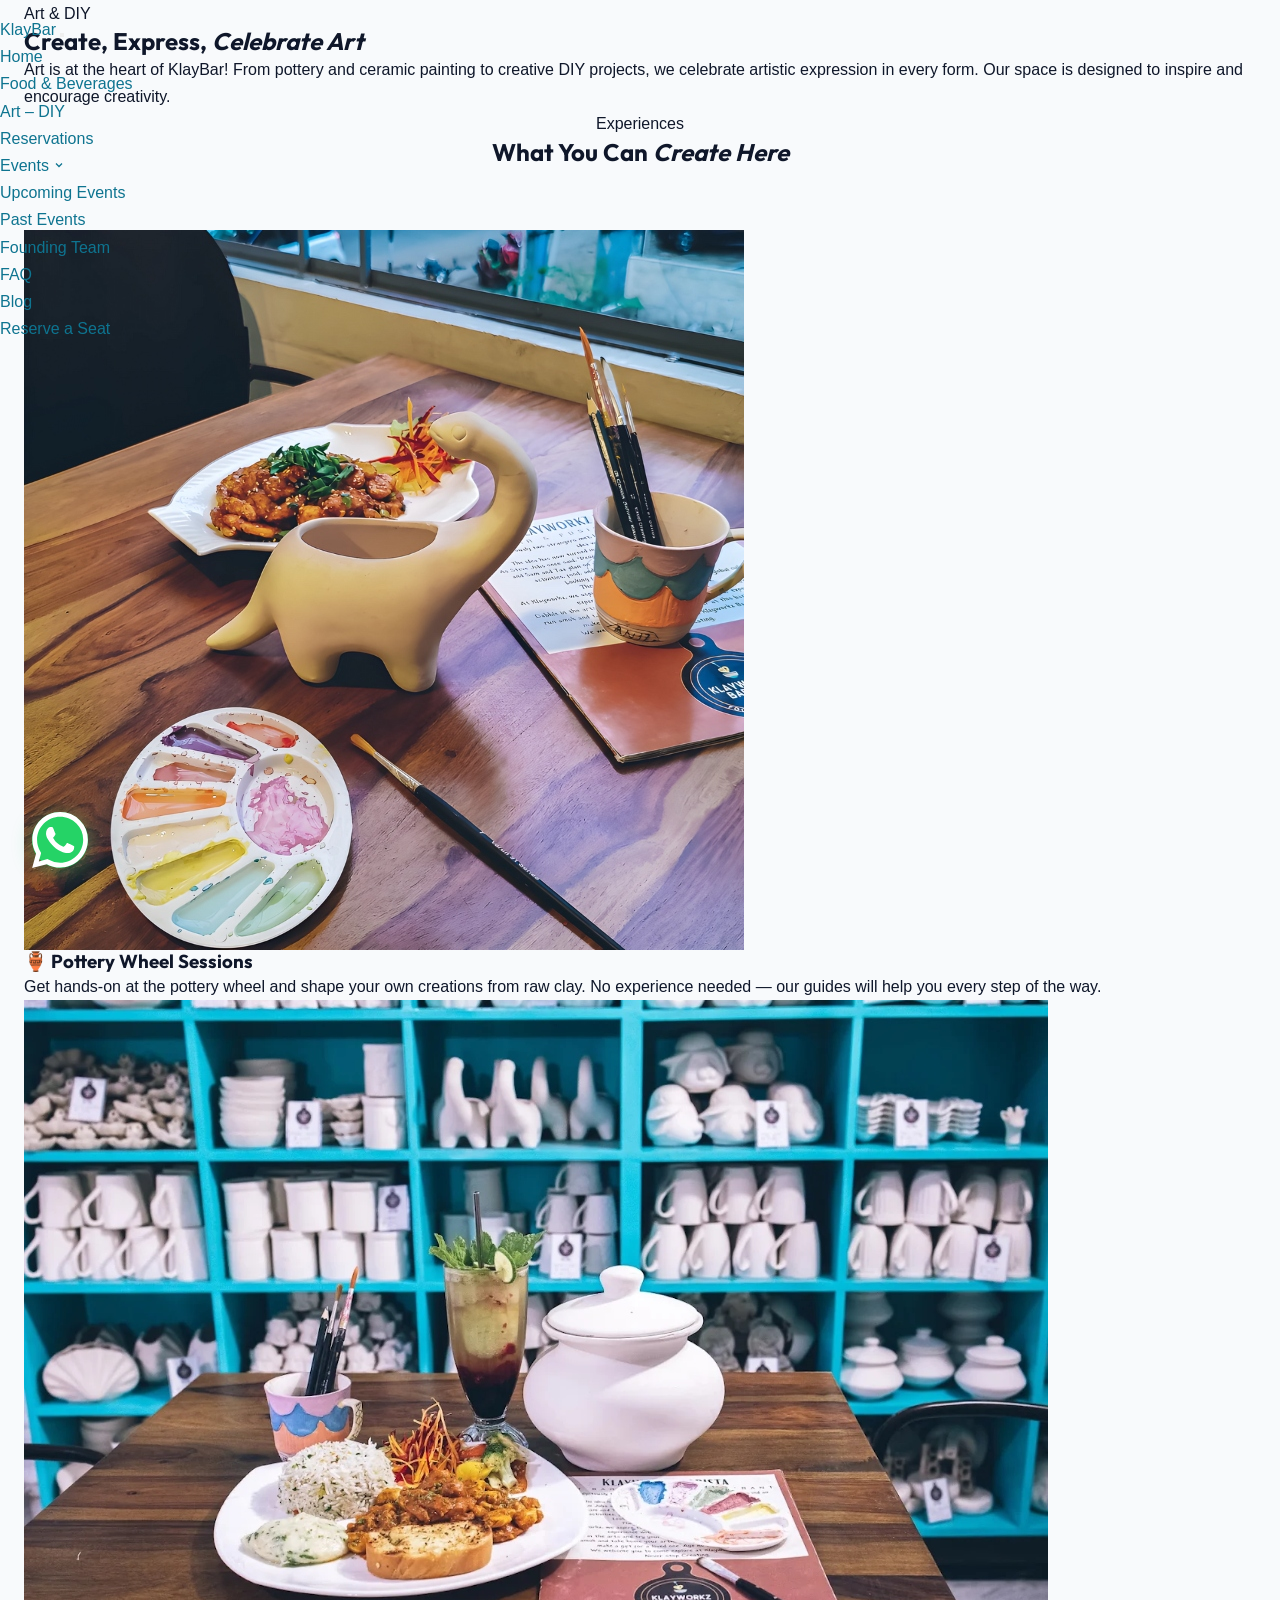
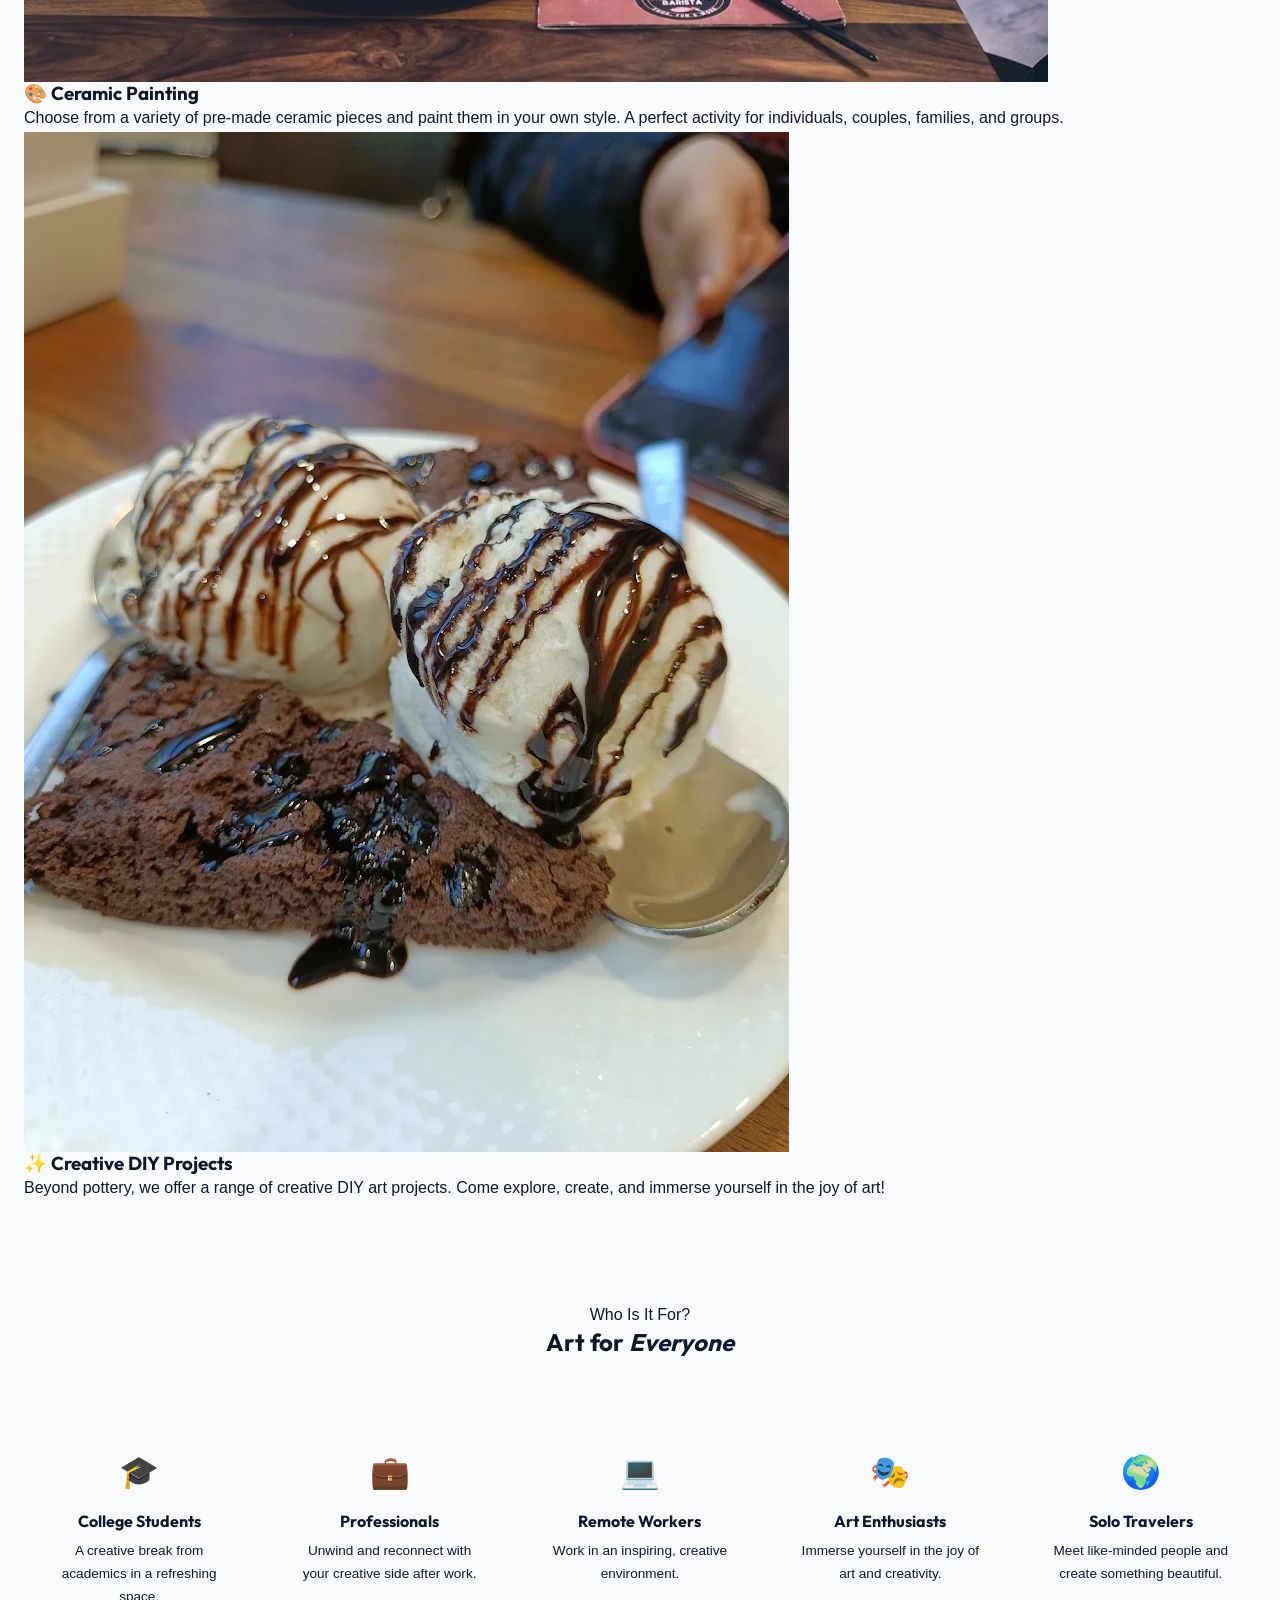
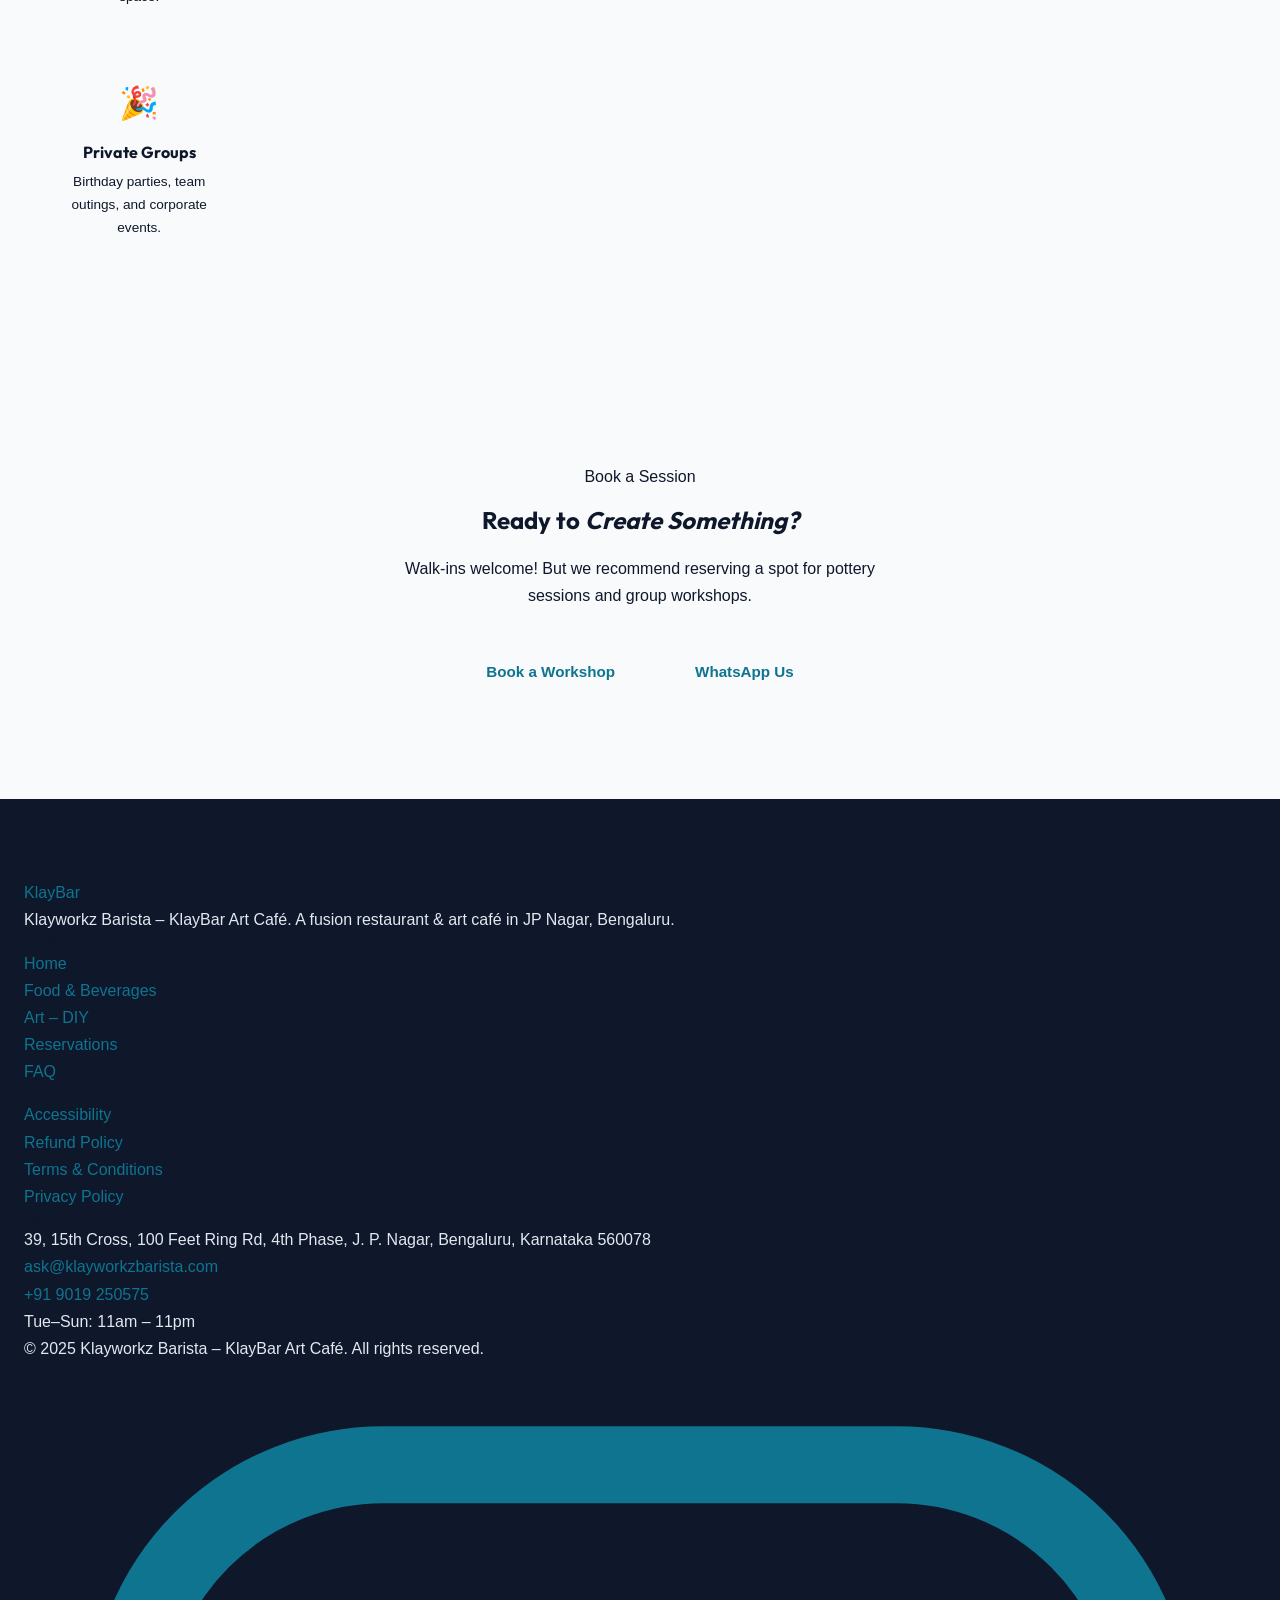
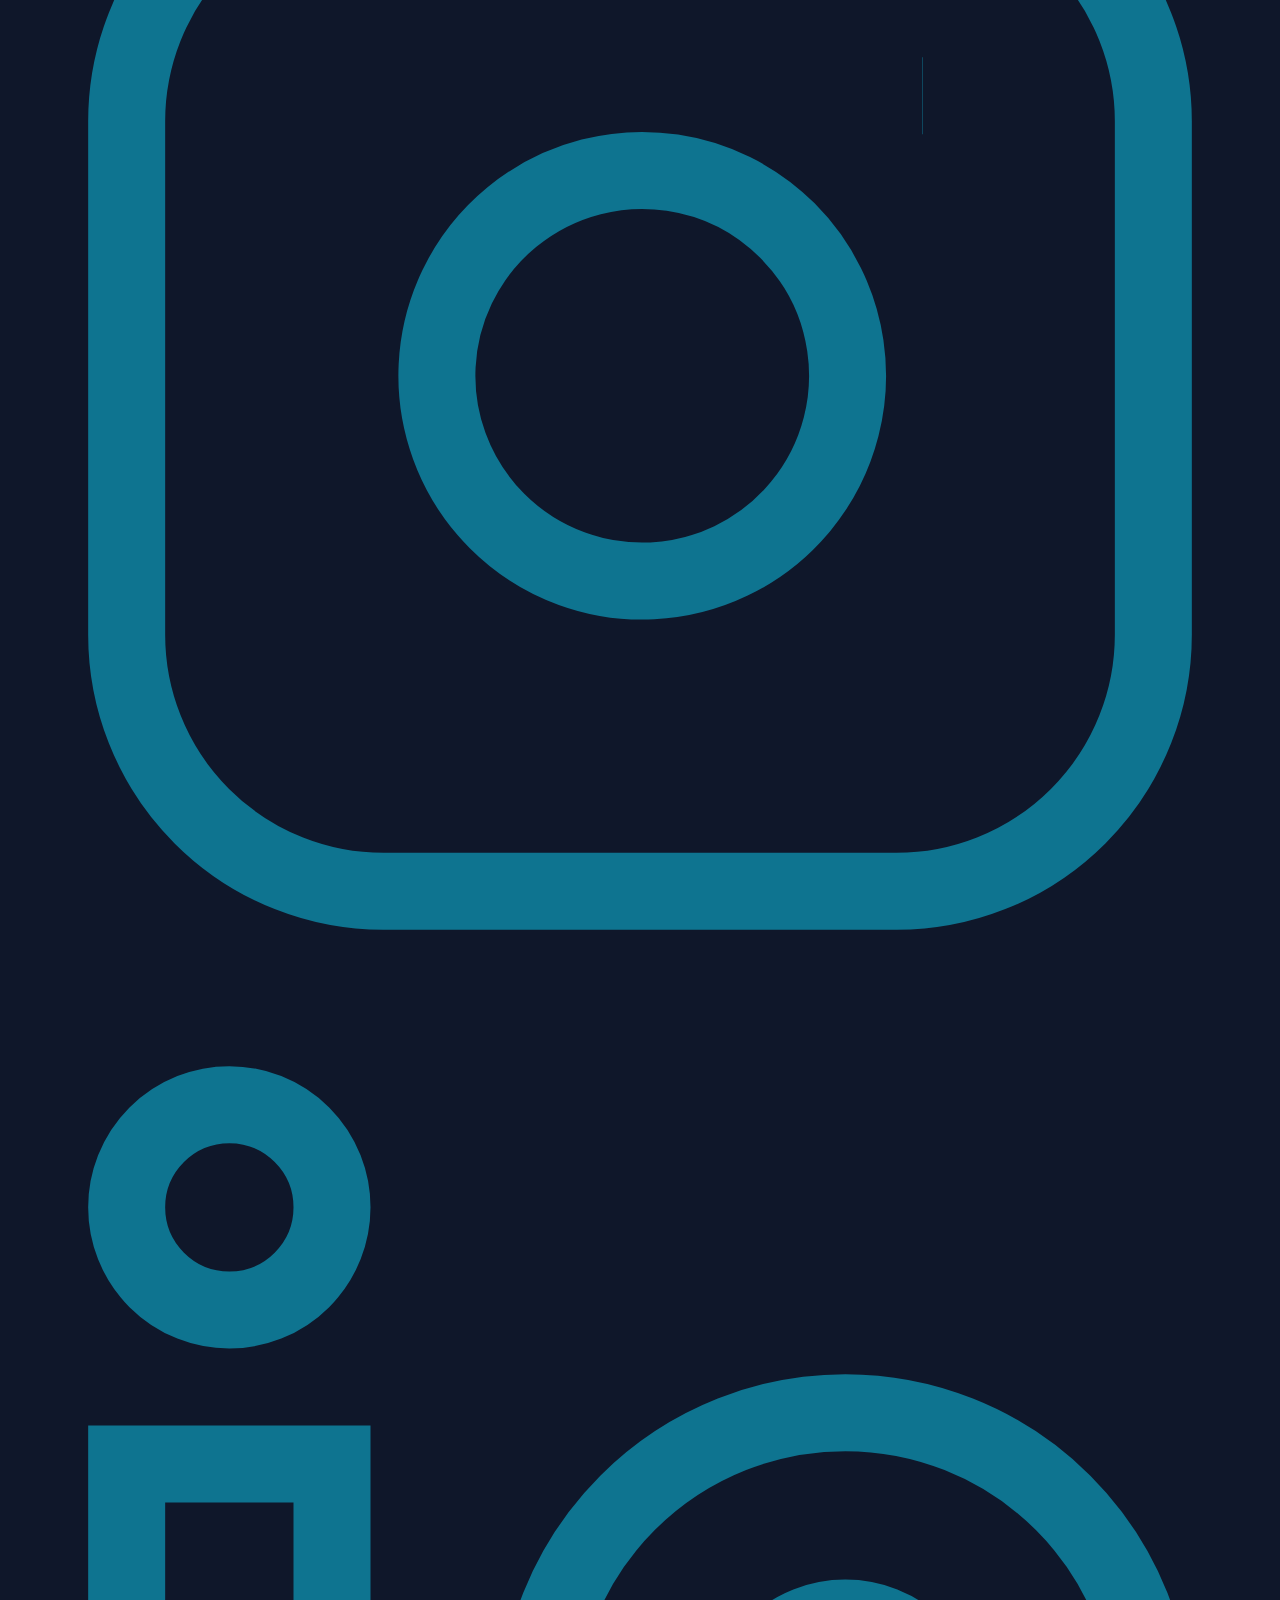
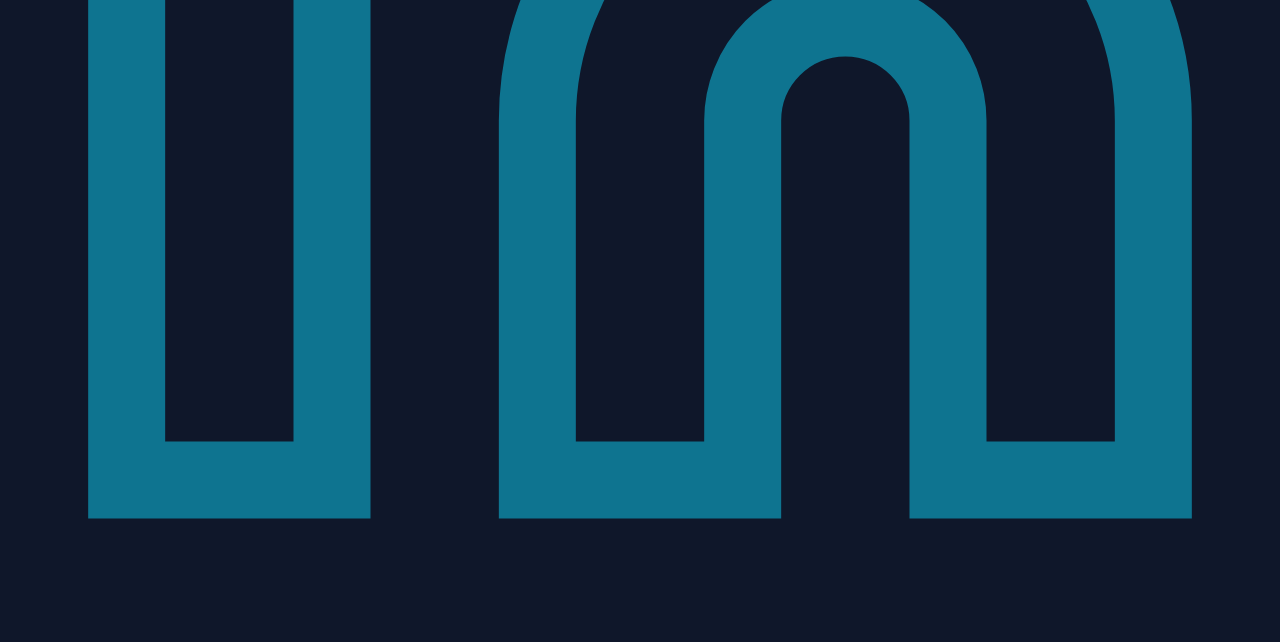
<file: art.html>
<!DOCTYPE html>
<html lang="en">
<head>
  <meta charset="UTF-8" />
  <meta name="viewport" content="width=device-width, initial-scale=1.0" />
  <title>Art & DIY | KlayBar – Pottery & Ceramic Painting in Bangalore</title>
  <meta name="description" content="Explore pottery, ceramic painting, and creative DIY workshops at KlayBar Art Café, JP Nagar, Bengaluru. Art is at the heart of KlayBar!" />
  <link rel="preconnect" href="https://fonts.googleapis.com" />
  <link rel="preconnect" href="https://fonts.gstatic.com" crossorigin />
  <link href="https://fonts.googleapis.com/css2?family=Playfair+Display:ital,wght@0,400;0,600;0,700;1,400&family=Outfit:wght@300;400;500;600;700&display=swap" rel="stylesheet" />
  <link rel="stylesheet" href="style.css" />
</head>
<body>

  <nav class="navbar" id="navbar">
    <div class="nav-container">
      <a href="index.html" class="nav-logo"><span class="logo-klay">Klay</span><span class="logo-bar">Bar</span></a>
      <button class="nav-toggle" id="navToggle" aria-label="Toggle navigation"><span></span><span></span><span></span></button>
      <ul class="nav-links" id="navLinks">
        <li><a href="index.html">Home</a></li>
        <li><a href="food.html">Food & Beverages</a></li>
        <li><a href="art.html" class="active">Art – DIY</a></li>
        <li><a href="reservations.html">Reservations</a></li>
        <li class="dropdown">
          <a href="#" class="dropdown-toggle">Events <svg width="12" height="12" viewBox="0 0 24 24" fill="none" stroke="currentColor" stroke-width="2.5"><path d="M6 9l6 6 6-6"/></svg></a>
          <ul class="dropdown-menu">
            <li><a href="events.html">Upcoming Events</a></li>
            <li><a href="past-events.html">Past Events</a></li>
          </ul>
        </li>
        <li><a href="foundingteam.html">Founding Team</a></li>
        <li><a href="faq.html">FAQ</a></li>
        <li><a href="blog.html">Blog</a></li>
        <li><a href="reservations.html" class="nav-cta">Reserve a Seat</a></li>
      </ul>
    </div>
  </nav>

  <!-- Hero -->
  <section class="art-hero">
    <div class="container">
      <span class="section-tag">Art & DIY</span>
      <h1>Create, Express, <em>Celebrate Art</em></h1>
      <p>Art is at the heart of KlayBar! From pottery and ceramic painting to creative DIY projects, we celebrate artistic expression in every form. Our space is designed to inspire and encourage creativity.</p>
    </div>
  </section>

  <!-- Art Experiences -->
  <section class="art-experiences">
    <div class="container">
      <div class="section-header" data-animate>
        <span class="section-tag">Experiences</span>
        <h2>What You Can <em>Create Here</em></h2>
      </div>
      <div class="art-grid">
        <div class="art-card" data-animate>
          <img src="pottery.jpg" alt="Pottery at KlayBar" />
          <div class="art-card-body">
            <h3>🏺 Pottery Wheel Sessions</h3>
            <p>Get hands-on at the pottery wheel and shape your own creations from raw clay. No experience needed — our guides will help you every step of the way.</p>
          </div>
        </div>
        <div class="art-card" data-animate>
          <img src="art.jpg" alt="Ceramic Painting at KlayBar" />
          <div class="art-card-body">
            <h3>🎨 Ceramic Painting</h3>
            <p>Choose from a variety of pre-made ceramic pieces and paint them in your own style. A perfect activity for individuals, couples, families, and groups.</p>
          </div>
        </div>
        <div class="art-card" data-animate>
          <img src="diy.jpg" alt="Creative DIY at KlayBar" />
          <div class="art-card-body">
            <h3>✨ Creative DIY Projects</h3>
            <p>Beyond pottery, we offer a range of creative DIY art projects. Come explore, create, and immerse yourself in the joy of art!</p>
          </div>
        </div>
      </div>
    </div>
  </section>

  <!-- Who is it for -->
  <section class="section" style="background:var(--clr-bg2);">
    <div class="container">
      <div class="section-header" data-animate>
        <span class="section-tag">Who Is It For?</span>
        <h2>Art for <em>Everyone</em></h2>
      </div>
      <div style="display:grid; grid-template-columns: repeat(auto-fill, minmax(220px,1fr)); gap:20px;">
        <div style="background:var(--clr-surface); border:1px solid var(--clr-border); border-radius:var(--radius-md); padding:24px; text-align:center;" data-animate>
          <div style="font-size:2rem; margin-bottom:12px;">🎓</div>
          <h4 style="font-size:1rem; margin-bottom:8px;">College Students</h4>
          <p style="font-size:0.85rem; color:var(--clr-text-muted);">A creative break from academics in a refreshing space.</p>
        </div>
        <div style="background:var(--clr-surface); border:1px solid var(--clr-border); border-radius:var(--radius-md); padding:24px; text-align:center;" data-animate>
          <div style="font-size:2rem; margin-bottom:12px;">💼</div>
          <h4 style="font-size:1rem; margin-bottom:8px;">Professionals</h4>
          <p style="font-size:0.85rem; color:var(--clr-text-muted);">Unwind and reconnect with your creative side after work.</p>
        </div>
        <div style="background:var(--clr-surface); border:1px solid var(--clr-border); border-radius:var(--radius-md); padding:24px; text-align:center;" data-animate>
          <div style="font-size:2rem; margin-bottom:12px;">💻</div>
          <h4 style="font-size:1rem; margin-bottom:8px;">Remote Workers</h4>
          <p style="font-size:0.85rem; color:var(--clr-text-muted);">Work in an inspiring, creative environment.</p>
        </div>
        <div style="background:var(--clr-surface); border:1px solid var(--clr-border); border-radius:var(--radius-md); padding:24px; text-align:center;" data-animate>
          <div style="font-size:2rem; margin-bottom:12px;">🎭</div>
          <h4 style="font-size:1rem; margin-bottom:8px;">Art Enthusiasts</h4>
          <p style="font-size:0.85rem; color:var(--clr-text-muted);">Immerse yourself in the joy of art and creativity.</p>
        </div>
        <div style="background:var(--clr-surface); border:1px solid var(--clr-border); border-radius:var(--radius-md); padding:24px; text-align:center;" data-animate>
          <div style="font-size:2rem; margin-bottom:12px;">🌍</div>
          <h4 style="font-size:1rem; margin-bottom:8px;">Solo Travelers</h4>
          <p style="font-size:0.85rem; color:var(--clr-text-muted);">Meet like-minded people and create something beautiful.</p>
        </div>
        <div style="background:var(--clr-surface); border:1px solid var(--clr-border); border-radius:var(--radius-md); padding:24px; text-align:center;" data-animate>
          <div style="font-size:2rem; margin-bottom:12px;">🎉</div>
          <h4 style="font-size:1rem; margin-bottom:8px;">Private Groups</h4>
          <p style="font-size:0.85rem; color:var(--clr-text-muted);">Birthday parties, team outings, and corporate events.</p>
        </div>
      </div>
    </div>
  </section>

  <!-- CTA -->
  <section class="section" style="background:var(--clr-bg); text-align:center;">
    <div class="container">
      <span class="section-tag">Book a Session</span>
      <h2 style="margin:16px 0 20px;">Ready to <em>Create Something?</em></h2>
      <p style="color:var(--clr-text-muted); max-width:500px; margin:0 auto 36px;">Walk-ins welcome! But we recommend reserving a spot for pottery sessions and group workshops.</p>
      <div style="display:flex; gap:16px; justify-content:center; flex-wrap:wrap;">
        <a href="reservations.html" class="btn btn-primary">Book a Workshop</a>
        <a href="https://wa.me/917019115511" target="_blank" class="btn btn-ghost">WhatsApp Us</a>
      </div>
    </div>
  </section>

  <!-- Footer -->
  <footer class="footer">
    <div class="footer-top">
      <div class="container footer-grid">
        <div class="footer-brand">
          <a href="index.html" class="nav-logo footer-logo"><span class="logo-klay">Klay</span><span class="logo-bar">Bar</span></a>
          <p>Klayworkz Barista – KlayBar Art Café. A fusion restaurant & art café in JP Nagar, Bengaluru.</p>
        </div>
        <div class="footer-nav">
          <h5>Navigate</h5>
          <ul>
            <li><a href="index.html">Home</a></li>
            <li><a href="food.html">Food & Beverages</a></li>
            <li><a href="art.html">Art – DIY</a></li>
            <li><a href="reservations.html">Reservations</a></li>
            <li><a href="faq.html">FAQ</a></li>
          </ul>
        </div>
        <div class="footer-nav">
          <h5>Legal</h5>
          <ul>
            <li><a href="https://www.klaybar.net/accessibility-statement" target="_blank">Accessibility</a></li>
            <li><a href="https://www.klaybar.net/blank-1" target="_blank">Refund Policy</a></li>
            <li><a href="https://www.klaybar.net/blank" target="_blank">Terms & Conditions</a></li>
            <li><a href="https://www.klaybar.net/privacy-policy" target="_blank">Privacy Policy</a></li>
          </ul>
        </div>
        <div class="footer-contact">
          <h5>Contact</h5>
          <p>39, 15th Cross, 100 Feet Ring Rd, 4th Phase, J. P. Nagar, Bengaluru, Karnataka 560078</p>
          <p><a href="mailto:ask@klayworkzbarista.com">ask@klayworkzbarista.com</a></p>
          <p><a href="tel:+919019250575">+91 9019 250575</a></p>
          <p>Tue–Sun: 11am – 11pm</p>
        </div>
      </div>
    </div>
    <div class="footer-bottom">
      <div class="container footer-bottom-inner">
        <p>© 2025 Klayworkz Barista – KlayBar Art Café. All rights reserved.</p>
        <div class="footer-socials">
          <a href="https://www.instagram.com/klayworkzbarista" target="_blank" aria-label="Instagram"><svg viewBox="0 0 24 24" fill="none" stroke="currentColor" stroke-width="1.5"><rect x="2" y="2" width="20" height="20" rx="5" ry="5"/><path d="M16 11.37A4 4 0 1 1 12.63 8 4 4 0 0 1 16 11.37z"/><line x1="17.5" y1="6.5" x2="17.51" y2="6.5"/></svg></a>
          <a href="https://in.linkedin.com/company/klayworkzbarista-klaybar" target="_blank" aria-label="LinkedIn"><svg viewBox="0 0 24 24" fill="none" stroke="currentColor" stroke-width="1.5"><path d="M16 8a6 6 0 0 1 6 6v7h-4v-7a2 2 0 0 0-2-2 2 2 0 0 0-2 2v7h-4v-7a6 6 0 0 1 6-6z"/><rect x="2" y="9" width="4" height="12"/><circle cx="4" cy="4" r="2"/></svg></a>
        </div>
      </div>
    </div>
  </footer>

  <a href="https://wa.me/917019115511" target="_blank" class="whatsapp-float" aria-label="Chat on WhatsApp">
    <svg viewBox="0 0 24 24" fill="currentColor"><path d="M17.472 14.382c-.297-.149-1.758-.867-2.03-.967-.273-.099-.471-.148-.67.15-.197.297-.767.966-.94 1.164-.173.199-.347.223-.644.075-.297-.15-1.255-.463-2.39-1.475-.883-.788-1.48-1.761-1.653-2.059-.173-.297-.018-.458.13-.606.134-.133.298-.347.446-.52.149-.174.198-.298.298-.497.099-.198.05-.371-.025-.52-.075-.149-.669-1.612-.916-2.207-.242-.579-.487-.5-.669-.51-.173-.008-.371-.01-.57-.01-.198 0-.52.074-.792.372-.272.297-1.04 1.016-1.04 2.479 0 1.462 1.065 2.875 1.213 3.074.149.198 2.096 3.2 5.077 4.487.709.306 1.262.489 1.694.625.712.227 1.36.195 1.871.118.571-.085 1.758-.719 2.006-1.413.248-.694.248-1.289.173-1.413-.074-.124-.272-.198-.57-.347m-5.421 7.403h-.004a9.87 9.87 0 0 1-5.031-1.378l-.361-.214-3.741.982.998-3.648-.235-.374a9.86 9.86 0 0 1-1.51-5.26c.001-5.45 4.436-9.884 9.888-9.884 2.64 0 5.122 1.03 6.988 2.898a9.825 9.825 0 0 1 2.893 6.994c-.003 5.45-4.437 9.884-9.885 9.884m8.413-18.297A11.815 11.815 0 0 0 12.05 0C5.495 0 .16 5.335.157 11.892c0 2.096.547 4.142 1.588 5.945L.057 24l6.305-1.654a11.882 11.882 0 0 0 5.683 1.448h.005c6.554 0 11.89-5.335 11.893-11.893a11.821 11.821 0 0 0-3.48-8.413Z"/></svg>
  </a>

  <script src="main.js"></script>
</body>
</html>
</file>
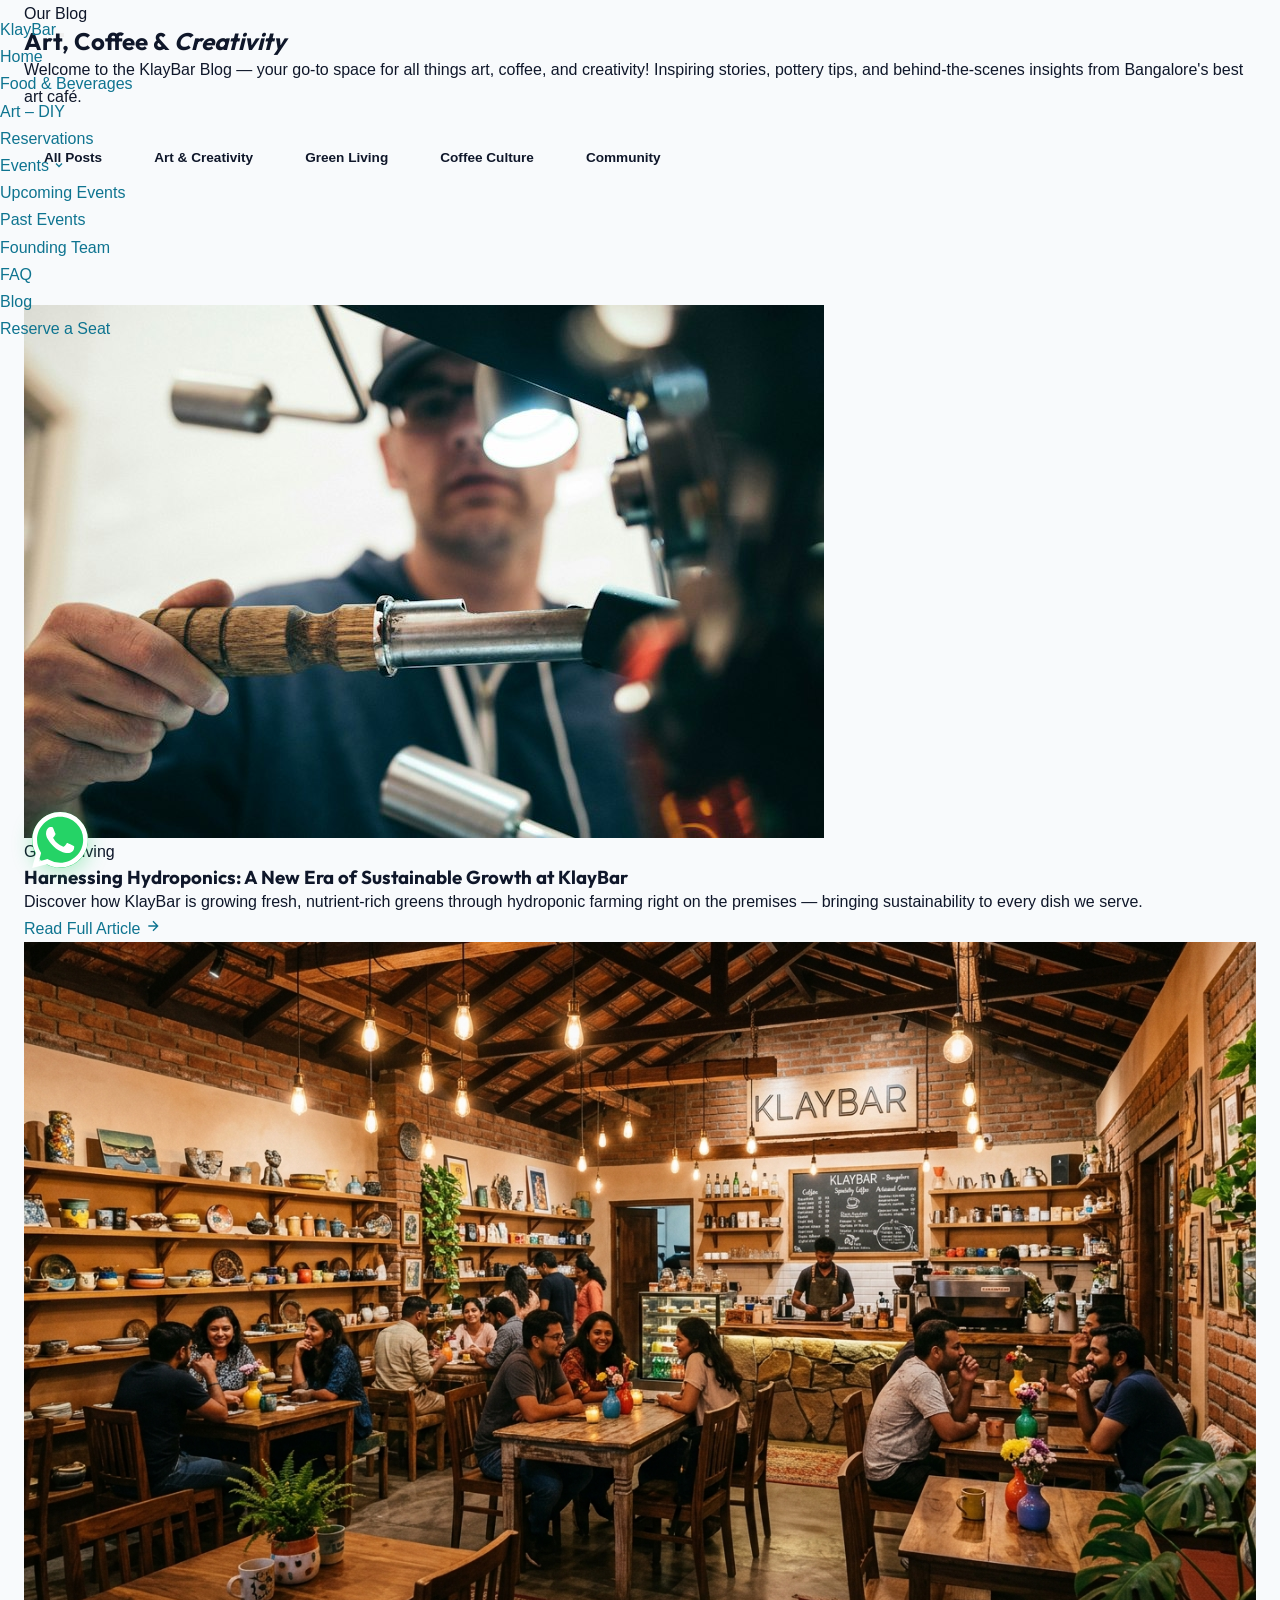
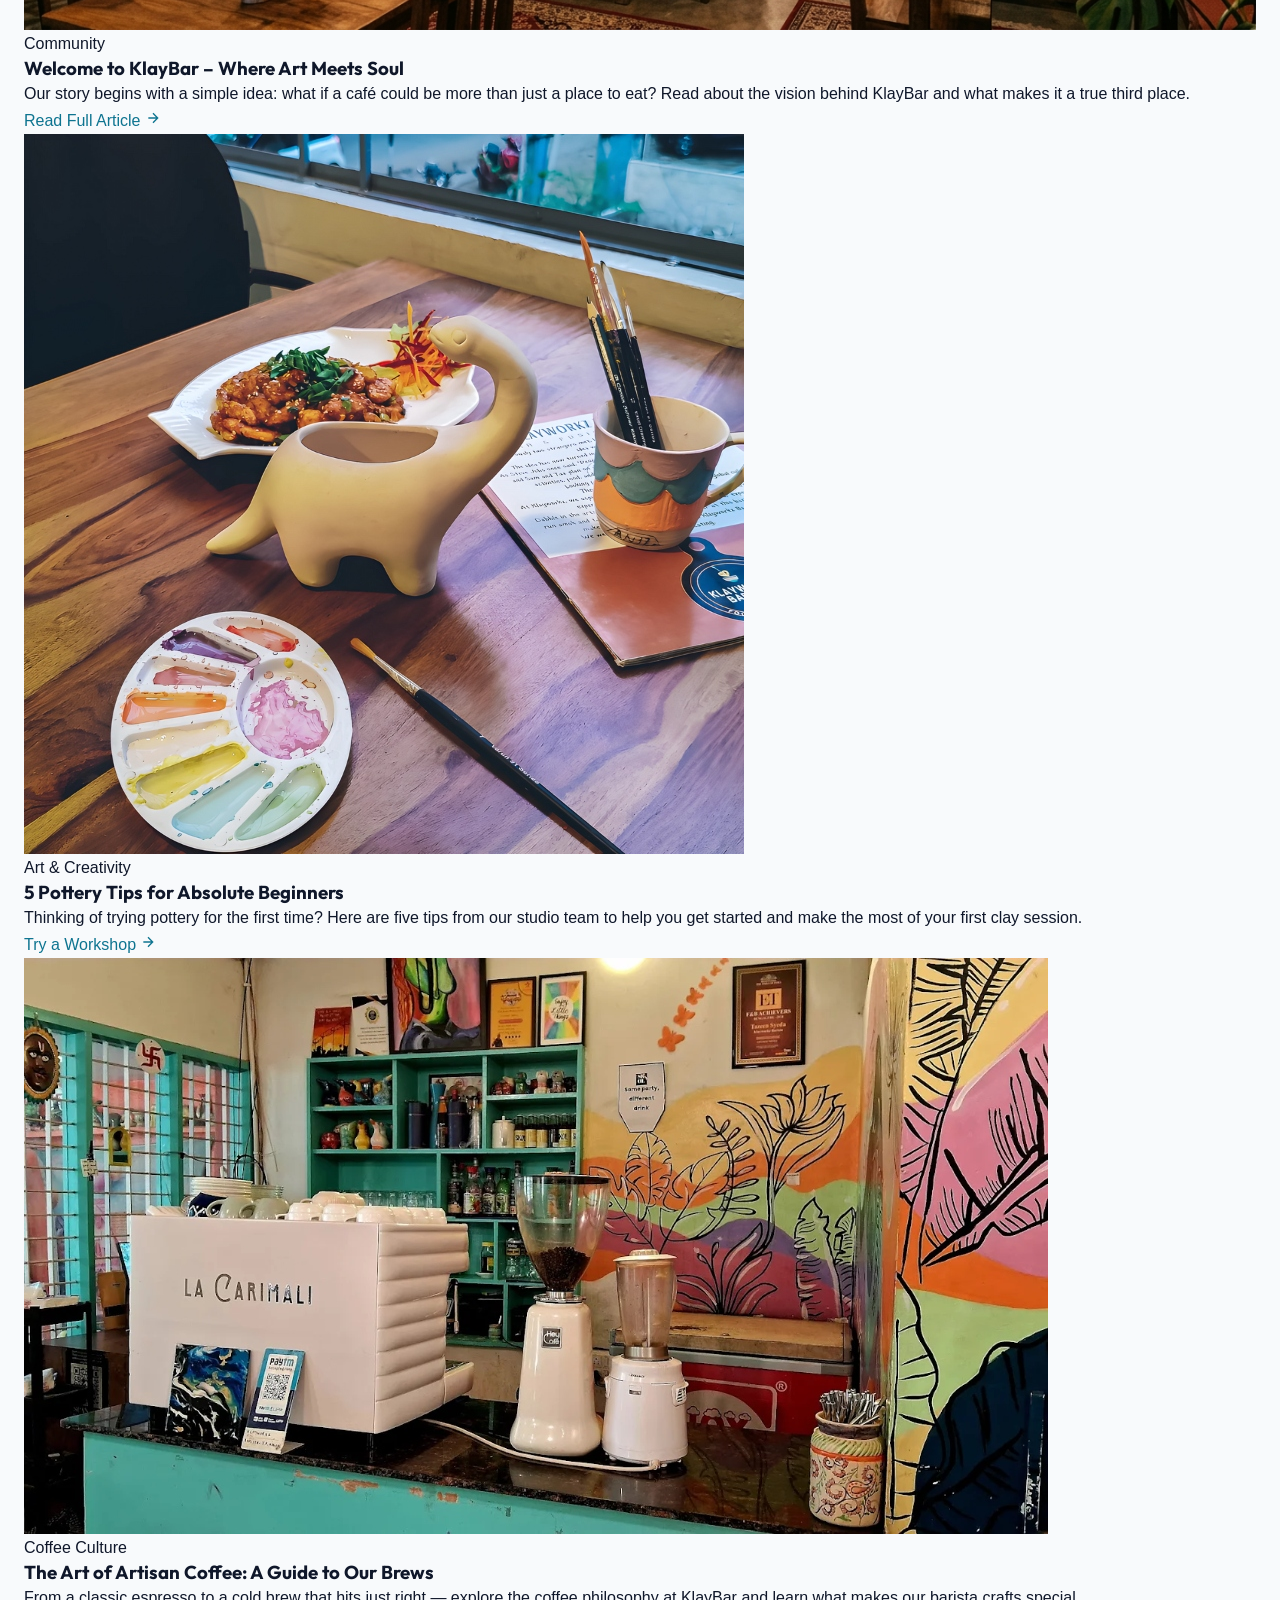
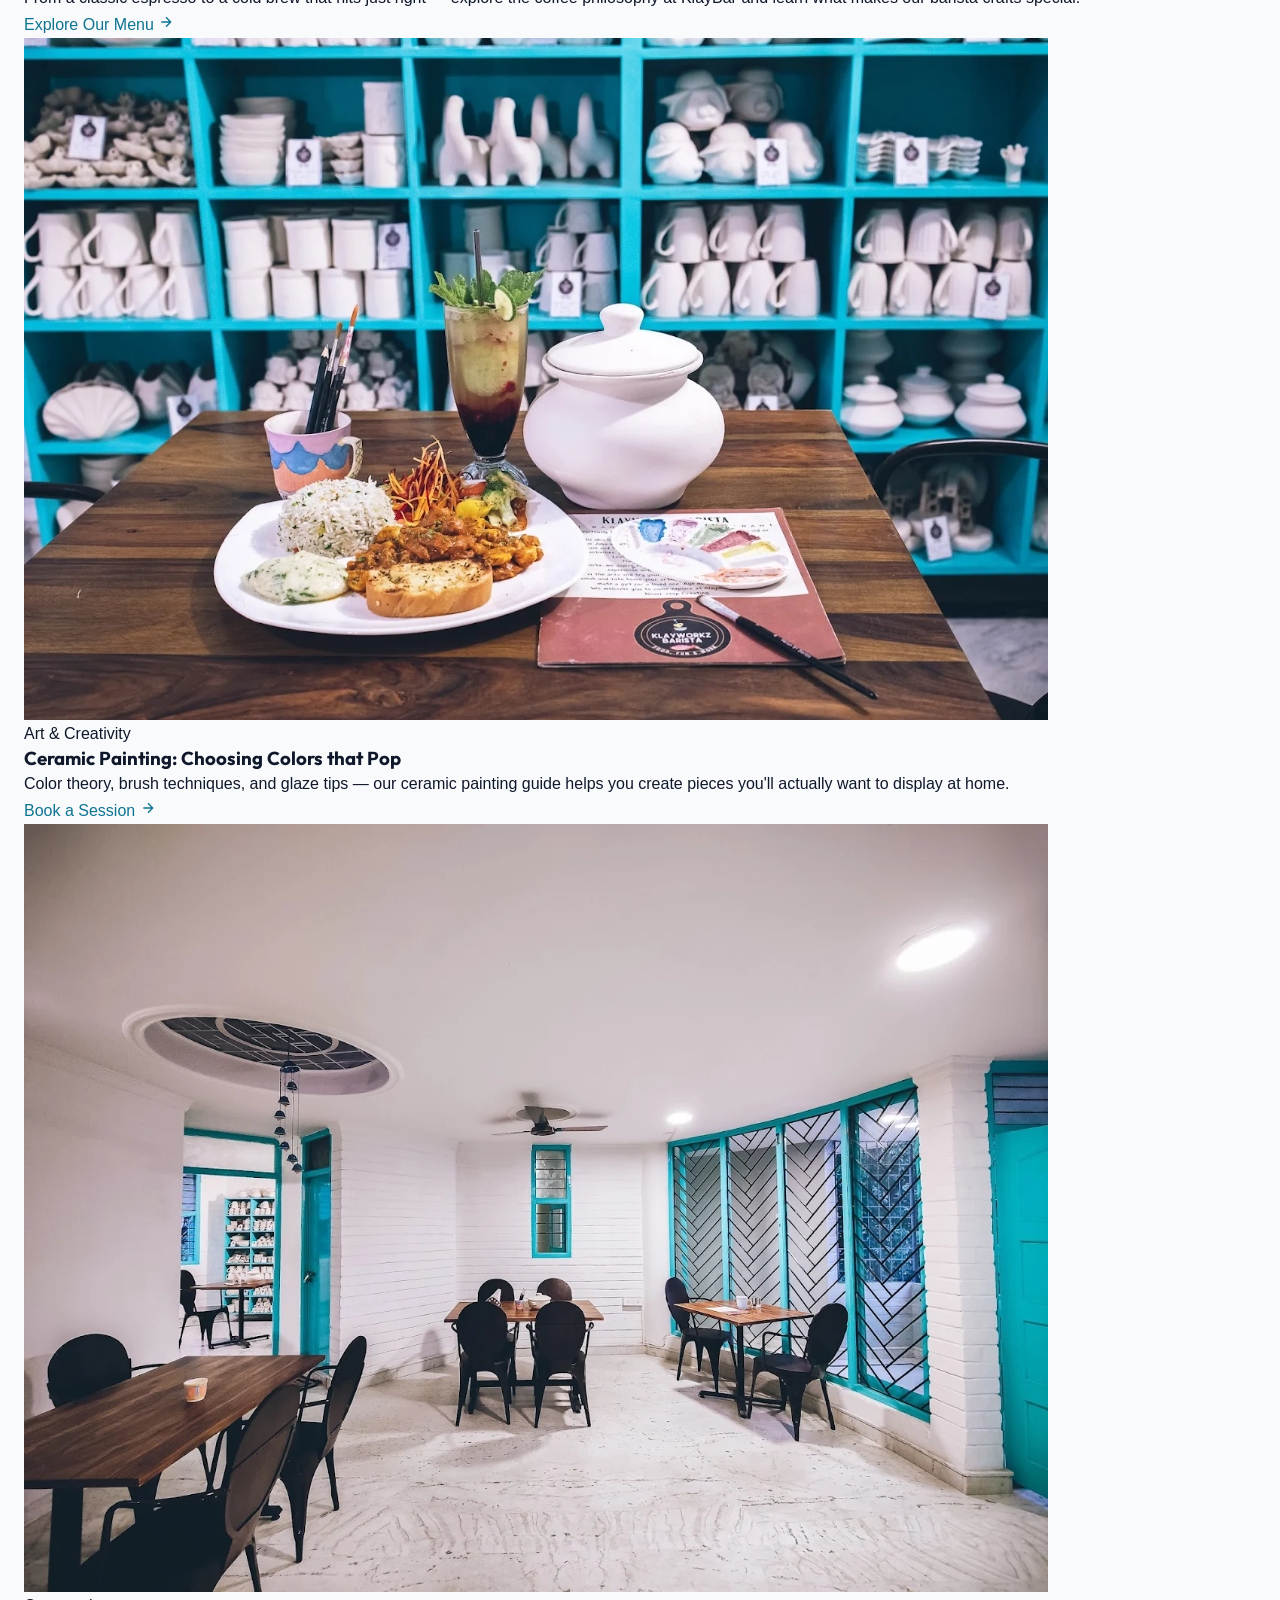
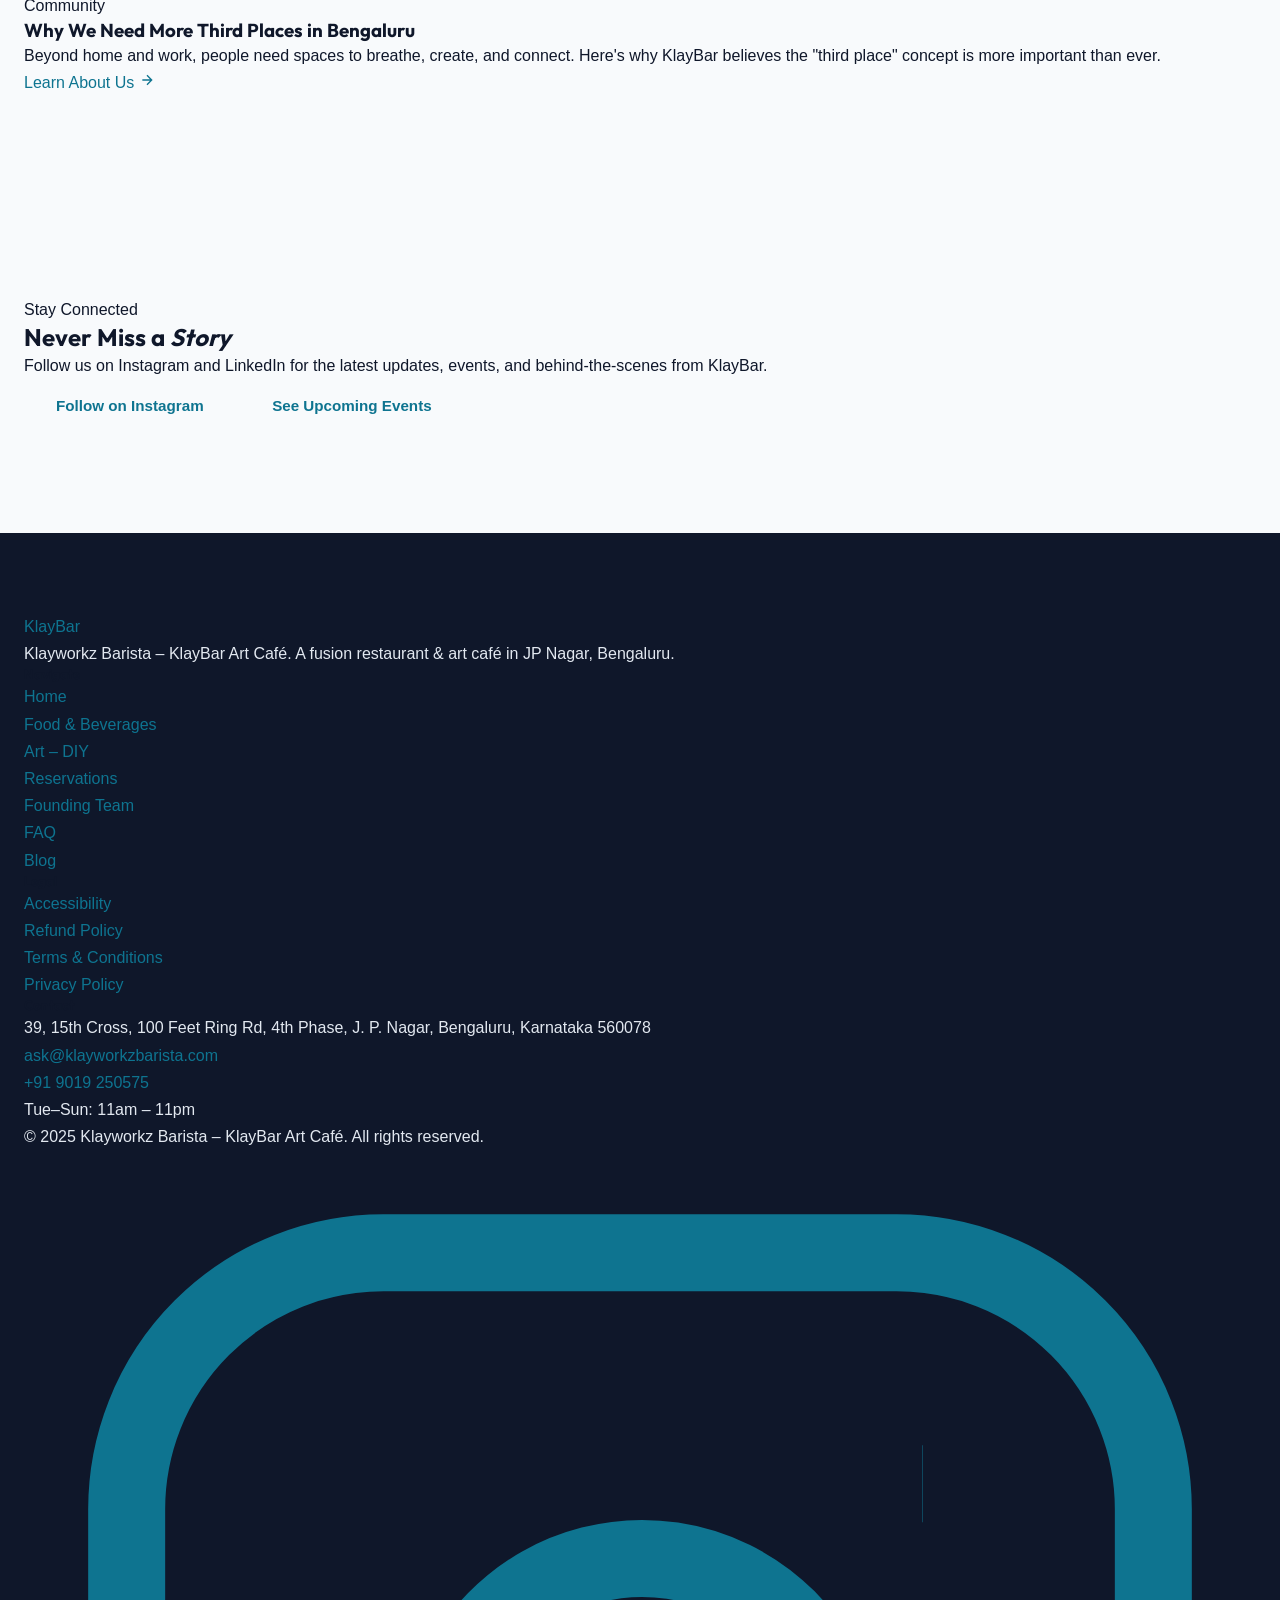
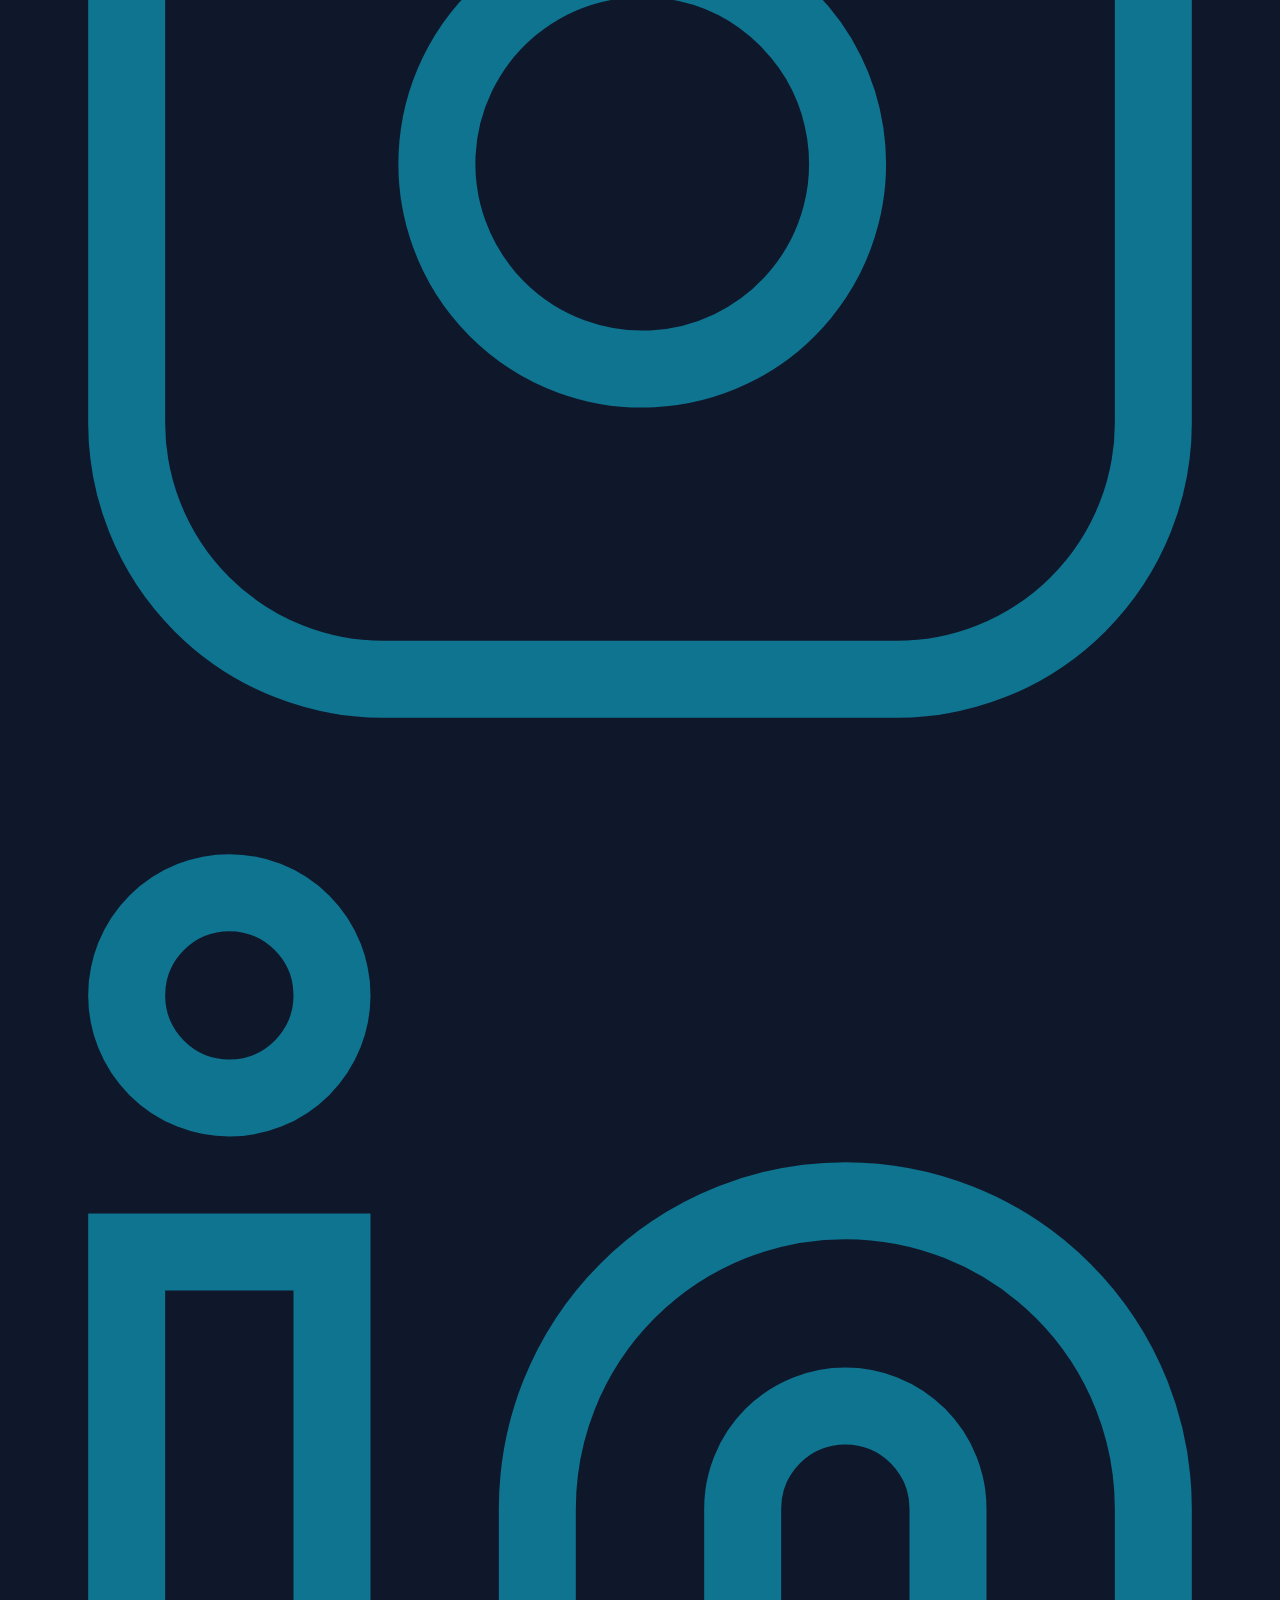
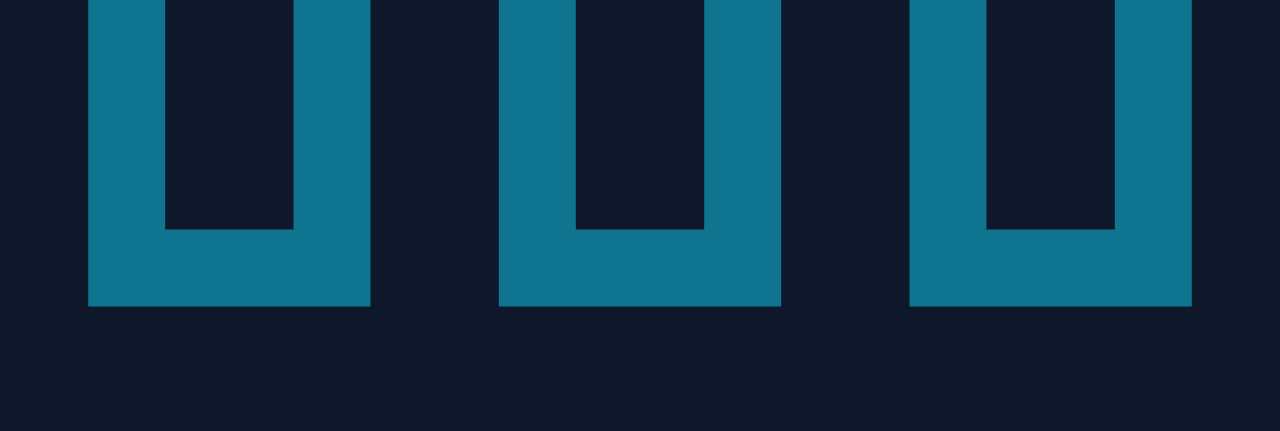
<file: blog.html>
<!DOCTYPE html>
<html lang="en">
<head>
  <meta charset="UTF-8" />
  <meta name="viewport" content="width=device-width, initial-scale=1.0" />
  <title>Blog | KlayBar – Art, Coffee & Creativity</title>
  <meta name="description" content="Welcome to the KlayBar Blog — your go-to space for all things art, coffee, and creativity! Pottery tips, café culture highlights, and community stories." />
  <link rel="preconnect" href="https://fonts.googleapis.com" />
  <link rel="preconnect" href="https://fonts.gstatic.com" crossorigin />
  <link href="https://fonts.googleapis.com/css2?family=Playfair+Display:ital,wght@0,400;0,600;0,700;1,400&family=Outfit:wght@300;400;500;600;700&display=swap" rel="stylesheet" />
  <link rel="stylesheet" href="style.css" />
</head>
<body>

  <nav class="navbar" id="navbar">
    <div class="nav-container">
      <a href="index.html" class="nav-logo"><span class="logo-klay">Klay</span><span class="logo-bar">Bar</span></a>
      <button class="nav-toggle" id="navToggle" aria-label="Toggle navigation"><span></span><span></span><span></span></button>
      <ul class="nav-links" id="navLinks">
        <li><a href="index.html">Home</a></li>
        <li><a href="food.html">Food & Beverages</a></li>
        <li><a href="art.html">Art – DIY</a></li>
        <li><a href="reservations.html">Reservations</a></li>
        <li class="dropdown">
          <a href="#" class="dropdown-toggle">Events <svg width="12" height="12" viewBox="0 0 24 24" fill="none" stroke="currentColor" stroke-width="2.5"><path d="M6 9l6 6 6-6"/></svg></a>
          <ul class="dropdown-menu">
            <li><a href="events.html">Upcoming Events</a></li>
            <li><a href="past-events.html">Past Events</a></li>
          </ul>
        </li>
        <li><a href="foundingteam.html">Founding Team</a></li>
        <li><a href="faq.html">FAQ</a></li>
        <li><a href="blog.html" class="active">Blog</a></li>
        <li><a href="reservations.html" class="nav-cta">Reserve a Seat</a></li>
      </ul>
    </div>
  </nav>

  <!-- Hero -->
  <section class="inner-hero">
    <div class="container">
      <span class="section-tag">Our Blog</span>
      <h1>Art, Coffee & <em>Creativity</em></h1>
      <p>Welcome to the KlayBar Blog — your go-to space for all things art, coffee, and creativity! Inspiring stories, pottery tips, and behind-the-scenes insights from Bangalore's best art café.</p>
    </div>
  </section>

  <!-- Blog Categories -->
  <section style="background: var(--clr-surface); padding: 32px 0; border-bottom: 1px solid var(--clr-border);">
    <div class="container">
      <div style="display: flex; gap: 12px; flex-wrap: wrap;">
        <button onclick="filterBlog('all')" class="blog-filter-btn active" id="filter-all">All Posts</button>
        <button onclick="filterBlog('art')" class="blog-filter-btn" id="filter-art">Art & Creativity</button>
        <button onclick="filterBlog('green')" class="blog-filter-btn" id="filter-green">Green Living</button>
        <button onclick="filterBlog('coffee')" class="blog-filter-btn" id="filter-coffee">Coffee Culture</button>
        <button onclick="filterBlog('community')" class="blog-filter-btn" id="filter-community">Community</button>
      </div>
    </div>
  </section>

  <style>
    .blog-filter-btn {
      display: inline-flex;
      align-items: center;
      gap: 6px;
      font-family: var(--font-sans);
      font-size: 0.85rem;
      font-weight: 600;
      padding: 8px 20px;
      border-radius: 999px;
      border: 1.5px solid var(--clr-border);
      background: transparent;
      color: var(--clr-text-muted);
      cursor: pointer;
      transition: all var(--transition);
    }
    .blog-filter-btn:hover, .blog-filter-btn.active {
      background: var(--clr-amber-glow);
      border-color: var(--clr-amber);
      color: var(--clr-amber);
    }
  </style>

  <!-- Blog Posts -->
  <section class="section" style="background: var(--clr-bg);">
    <div class="container">
      <div class="blog-grid" id="blogGrid">

        <!-- Post 1 -->
        <div class="blog-card" data-category="green" data-animate>
          <img src="hydroponics.jpg" alt="Harnessing Hydroponics at KlayBar" />
          <div class="blog-card-body">
            <span class="blog-cat">Green Living</span>
            <h3>Harnessing Hydroponics: A New Era of Sustainable Growth at KlayBar</h3>
            <p>Discover how KlayBar is growing fresh, nutrient-rich greens through hydroponic farming right on the premises — bringing sustainability to every dish we serve.</p>
            <a href="https://www.klaybar.net/post/growing-green-the-hydroponic-touch-at-klaybar" target="_blank" class="blog-read-link">
              Read Full Article
              <svg width="16" height="16" viewBox="0 0 24 24" fill="none" stroke="currentColor" stroke-width="2"><path d="M5 12h14M12 5l7 7-7 7"/></svg>
            </a>
          </div>
        </div>

        <!-- Post 2 -->
        <div class="blog-card" data-category="community" data-animate>
          <img src="hero_bg.jpg" alt="Welcome to KlayBar" />
          <div class="blog-card-body">
            <span class="blog-cat">Community</span>
            <h3>Welcome to KlayBar – Where Art Meets Soul</h3>
            <p>Our story begins with a simple idea: what if a café could be more than just a place to eat? Read about the vision behind KlayBar and what makes it a true third place.</p>
            <a href="https://www.klaybar.net/post/welcome-to-klaybar-where-art-meets-soul" target="_blank" class="blog-read-link">
              Read Full Article
              <svg width="16" height="16" viewBox="0 0 24 24" fill="none" stroke="currentColor" stroke-width="2"><path d="M5 12h14M12 5l7 7-7 7"/></svg>
            </a>
          </div>
        </div>

        <!-- Post 3 -->
        <div class="blog-card" data-category="art" data-animate>
          <img src="pottery.jpg" alt="Pottery Tips for Beginners" />
          <div class="blog-card-body">
            <span class="blog-cat">Art & Creativity</span>
            <h3>5 Pottery Tips for Absolute Beginners</h3>
            <p>Thinking of trying pottery for the first time? Here are five tips from our studio team to help you get started and make the most of your first clay session.</p>
            <a href="art.html" class="blog-read-link">
              Try a Workshop
              <svg width="16" height="16" viewBox="0 0 24 24" fill="none" stroke="currentColor" stroke-width="2"><path d="M5 12h14M12 5l7 7-7 7"/></svg>
            </a>
          </div>
        </div>

        <!-- Post 4 -->
        <div class="blog-card" data-category="coffee" data-animate>
          <img src="coffee.jpg" alt="Artisan Coffee Guide" />
          <div class="blog-card-body">
            <span class="blog-cat">Coffee Culture</span>
            <h3>The Art of Artisan Coffee: A Guide to Our Brews</h3>
            <p>From a classic espresso to a cold brew that hits just right — explore the coffee philosophy at KlayBar and learn what makes our barista crafts special.</p>
            <a href="food.html" class="blog-read-link">
              Explore Our Menu
              <svg width="16" height="16" viewBox="0 0 24 24" fill="none" stroke="currentColor" stroke-width="2"><path d="M5 12h14M12 5l7 7-7 7"/></svg>
            </a>
          </div>
        </div>

        <!-- Post 5 -->
        <div class="blog-card" data-category="art" data-animate>
          <img src="art.jpg" alt="Ceramic Painting Guide" />
          <div class="blog-card-body">
            <span class="blog-cat">Art & Creativity</span>
            <h3>Ceramic Painting: Choosing Colors that Pop</h3>
            <p>Color theory, brush techniques, and glaze tips — our ceramic painting guide helps you create pieces you'll actually want to display at home.</p>
            <a href="art.html" class="blog-read-link">
              Book a Session
              <svg width="16" height="16" viewBox="0 0 24 24" fill="none" stroke="currentColor" stroke-width="2"><path d="M5 12h14M12 5l7 7-7 7"/></svg>
            </a>
          </div>
        </div>

        <!-- Post 6 -->
        <div class="blog-card" data-category="community" data-animate>
          <img src="community.jpg" alt="KlayBar Community" />
          <div class="blog-card-body">
            <span class="blog-cat">Community</span>
            <h3>Why We Need More Third Places in Bengaluru</h3>
            <p>Beyond home and work, people need spaces to breathe, create, and connect. Here's why KlayBar believes the "third place" concept is more important than ever.</p>
            <a href="index.html#about" class="blog-read-link">
              Learn About Us
              <svg width="16" height="16" viewBox="0 0 24 24" fill="none" stroke="currentColor" stroke-width="2"><path d="M5 12h14M12 5l7 7-7 7"/></svg>
            </a>
          </div>
        </div>

      </div>
    </div>
  </section>

  <!-- Newsletter / Stay Connected -->
  <section class="section cta-section">
    <div class="container">
      <span class="section-tag">Stay Connected</span>
      <h2>Never Miss a <em>Story</em></h2>
      <p>Follow us on Instagram and LinkedIn for the latest updates, events, and behind-the-scenes from KlayBar.</p>
      <div class="cta-actions">
        <a href="https://www.instagram.com/klayworkzbarista" target="_blank" class="btn btn-primary">Follow on Instagram</a>
        <a href="events.html" class="btn btn-outline">See Upcoming Events</a>
      </div>
    </div>
  </section>

  <!-- Footer -->
  <footer class="footer">
    <div class="footer-top">
      <div class="container footer-grid">
        <div class="footer-brand">
          <a href="index.html" class="nav-logo footer-logo"><span class="logo-klay">Klay</span><span class="logo-bar">Bar</span></a>
          <p>Klayworkz Barista – KlayBar Art Café. A fusion restaurant & art café in JP Nagar, Bengaluru.</p>
        </div>
        <div class="footer-nav">
          <h5>Navigate</h5>
          <ul>
            <li><a href="index.html">Home</a></li>
            <li><a href="food.html">Food & Beverages</a></li>
            <li><a href="art.html">Art – DIY</a></li>
            <li><a href="reservations.html">Reservations</a></li>
            <li><a href="foundingteam.html">Founding Team</a></li>
            <li><a href="faq.html">FAQ</a></li>
            <li><a href="blog.html">Blog</a></li>
          </ul>
        </div>
        <div class="footer-nav">
          <h5>Legal</h5>
          <ul>
            <li><a href="https://www.klaybar.net/accessibility-statement" target="_blank">Accessibility</a></li>
            <li><a href="https://www.klaybar.net/blank-1" target="_blank">Refund Policy</a></li>
            <li><a href="https://www.klaybar.net/blank" target="_blank">Terms & Conditions</a></li>
            <li><a href="https://www.klaybar.net/privacy-policy" target="_blank">Privacy Policy</a></li>
          </ul>
        </div>
        <div class="footer-contact">
          <h5>Contact</h5>
          <p>39, 15th Cross, 100 Feet Ring Rd, 4th Phase, J. P. Nagar, Bengaluru, Karnataka 560078</p>
          <p><a href="mailto:ask@klayworkzbarista.com">ask@klayworkzbarista.com</a></p>
          <p><a href="tel:+919019250575">+91 9019 250575</a></p>
          <p>Tue–Sun: 11am – 11pm</p>
        </div>
      </div>
    </div>
    <div class="footer-bottom">
      <div class="container footer-bottom-inner">
        <p>© 2025 Klayworkz Barista – KlayBar Art Café. All rights reserved.</p>
        <div class="footer-socials">
          <a href="https://www.instagram.com/klayworkzbarista" target="_blank" aria-label="Instagram"><svg viewBox="0 0 24 24" fill="none" stroke="currentColor" stroke-width="1.5"><rect x="2" y="2" width="20" height="20" rx="5" ry="5"/><path d="M16 11.37A4 4 0 1 1 12.63 8 4 4 0 0 1 16 11.37z"/><line x1="17.5" y1="6.5" x2="17.51" y2="6.5"/></svg></a>
          <a href="https://in.linkedin.com/company/klayworkzbarista-klaybar" target="_blank" aria-label="LinkedIn"><svg viewBox="0 0 24 24" fill="none" stroke="currentColor" stroke-width="1.5"><path d="M16 8a6 6 0 0 1 6 6v7h-4v-7a2 2 0 0 0-2-2 2 2 0 0 0-2 2v7h-4v-7a6 6 0 0 1 6-6z"/><rect x="2" y="9" width="4" height="12"/><circle cx="4" cy="4" r="2"/></svg></a>
        </div>
      </div>
    </div>
  </footer>

  <a href="https://wa.me/917019115511" target="_blank" class="whatsapp-float" aria-label="Chat on WhatsApp">
    <svg viewBox="0 0 24 24" fill="currentColor"><path d="M17.472 14.382c-.297-.149-1.758-.867-2.03-.967-.273-.099-.471-.148-.67.15-.197.297-.767.966-.94 1.164-.173.199-.347.223-.644.075-.297-.15-1.255-.463-2.39-1.475-.883-.788-1.48-1.761-1.653-2.059-.173-.297-.018-.458.13-.606.134-.133.298-.347.446-.52.149-.174.198-.298.298-.497.099-.198.05-.371-.025-.52-.075-.149-.669-1.612-.916-2.207-.242-.579-.487-.5-.669-.51-.173-.008-.371-.01-.57-.01-.198 0-.52.074-.792.372-.272.297-1.04 1.016-1.04 2.479 0 1.462 1.065 2.875 1.213 3.074.149.198 2.096 3.2 5.077 4.487.709.306 1.262.489 1.694.625.712.227 1.36.195 1.871.118.571-.085 1.758-.719 2.006-1.413.248-.694.248-1.289.173-1.413-.074-.124-.272-.198-.57-.347m-5.421 7.403h-.004a9.87 9.87 0 0 1-5.031-1.378l-.361-.214-3.741.982.998-3.648-.235-.374a9.86 9.86 0 0 1-1.51-5.26c.001-5.45 4.436-9.884 9.888-9.884 2.64 0 5.122 1.03 6.988 2.898a9.825 9.825 0 0 1 2.893 6.994c-.003 5.45-4.437 9.884-9.885 9.884m8.413-18.297A11.815 11.815 0 0 0 12.05 0C5.495 0 .16 5.335.157 11.892c0 2.096.547 4.142 1.588 5.945L.057 24l6.305-1.654a11.882 11.882 0 0 0 5.683 1.448h.005c6.554 0 11.89-5.335 11.893-11.893a11.821 11.821 0 0 0-3.48-8.413Z"/></svg>
  </a>

  <script src="main.js"></script>
  <script>
    function filterBlog(cat) {
      const cards = document.querySelectorAll('#blogGrid .blog-card');
      const btns = document.querySelectorAll('.blog-filter-btn');
      btns.forEach(b => b.classList.remove('active'));
      document.getElementById('filter-' + cat)?.classList.add('active');
      cards.forEach(card => {
        if (cat === 'all' || card.dataset.category === cat) {
          card.style.display = 'flex';
        } else {
          card.style.display = 'none';
        }
      });
    }
  </script>
</body>
</html>
</file>
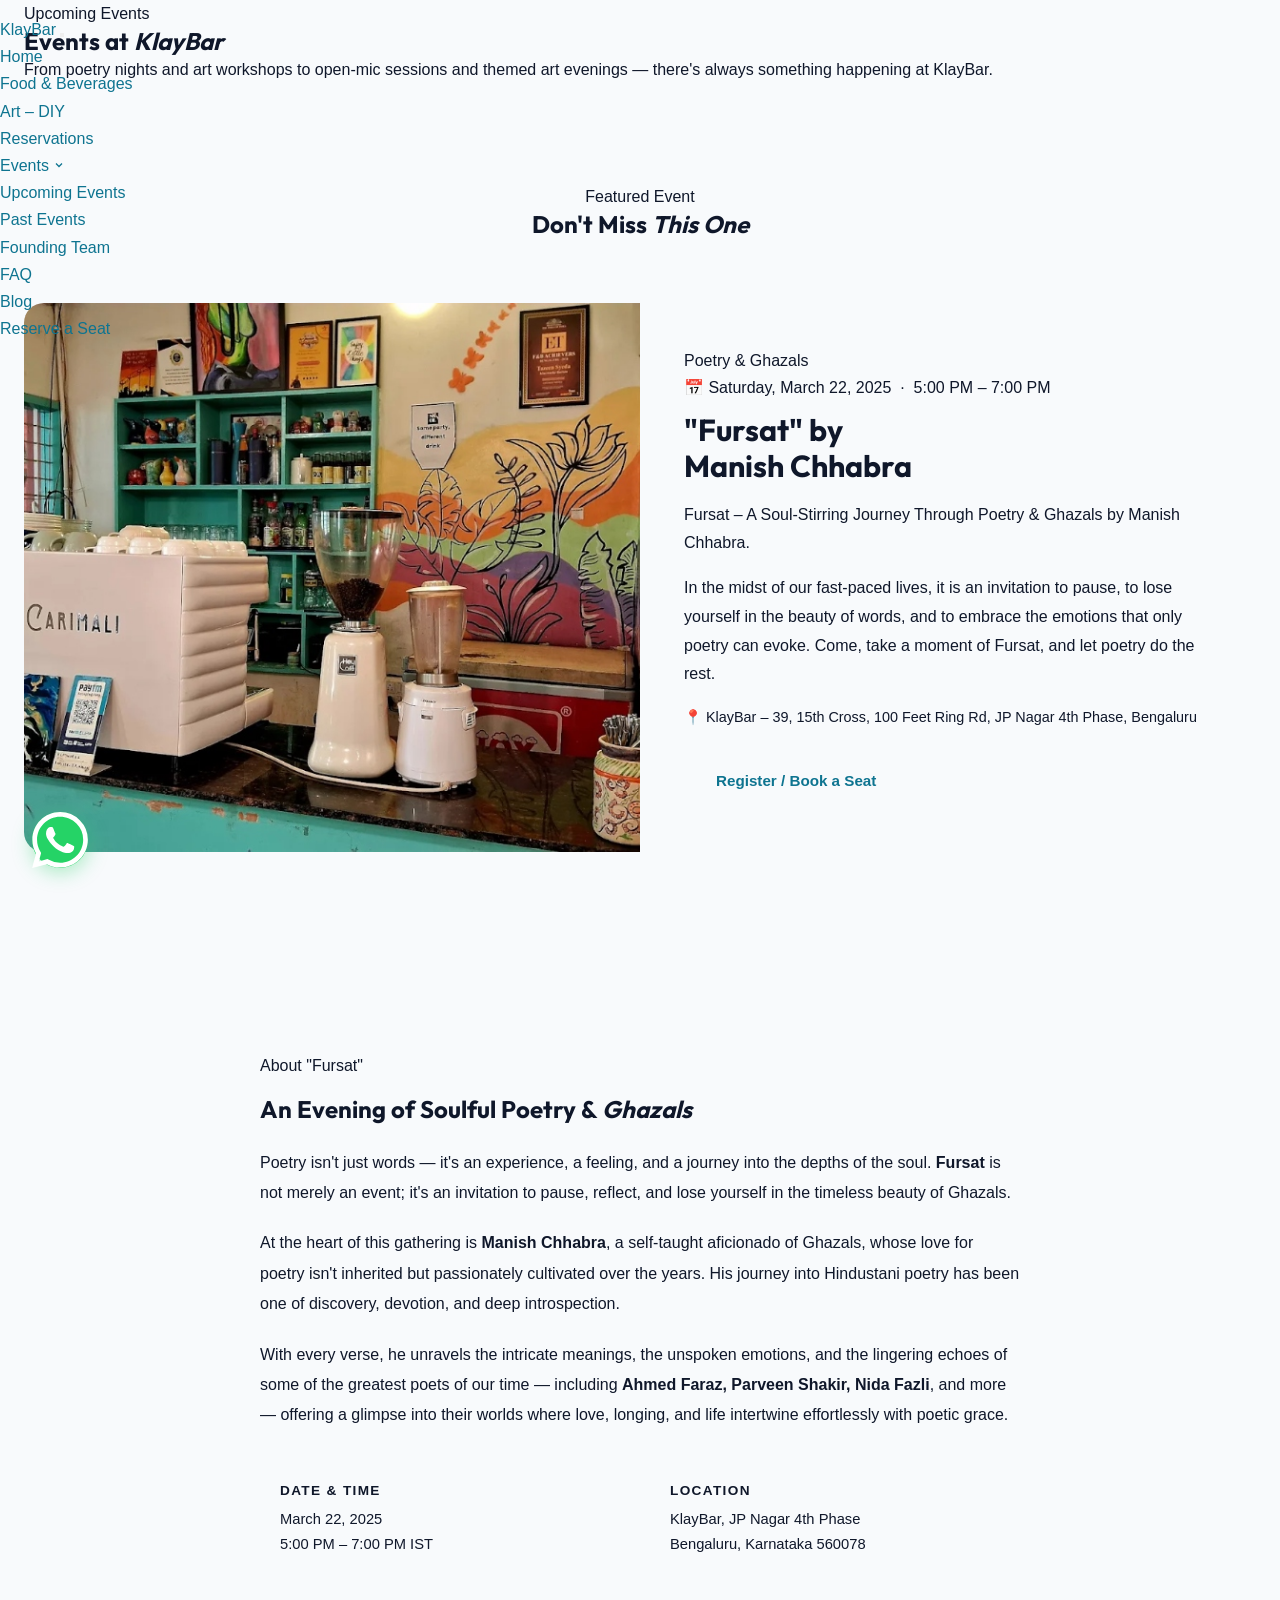
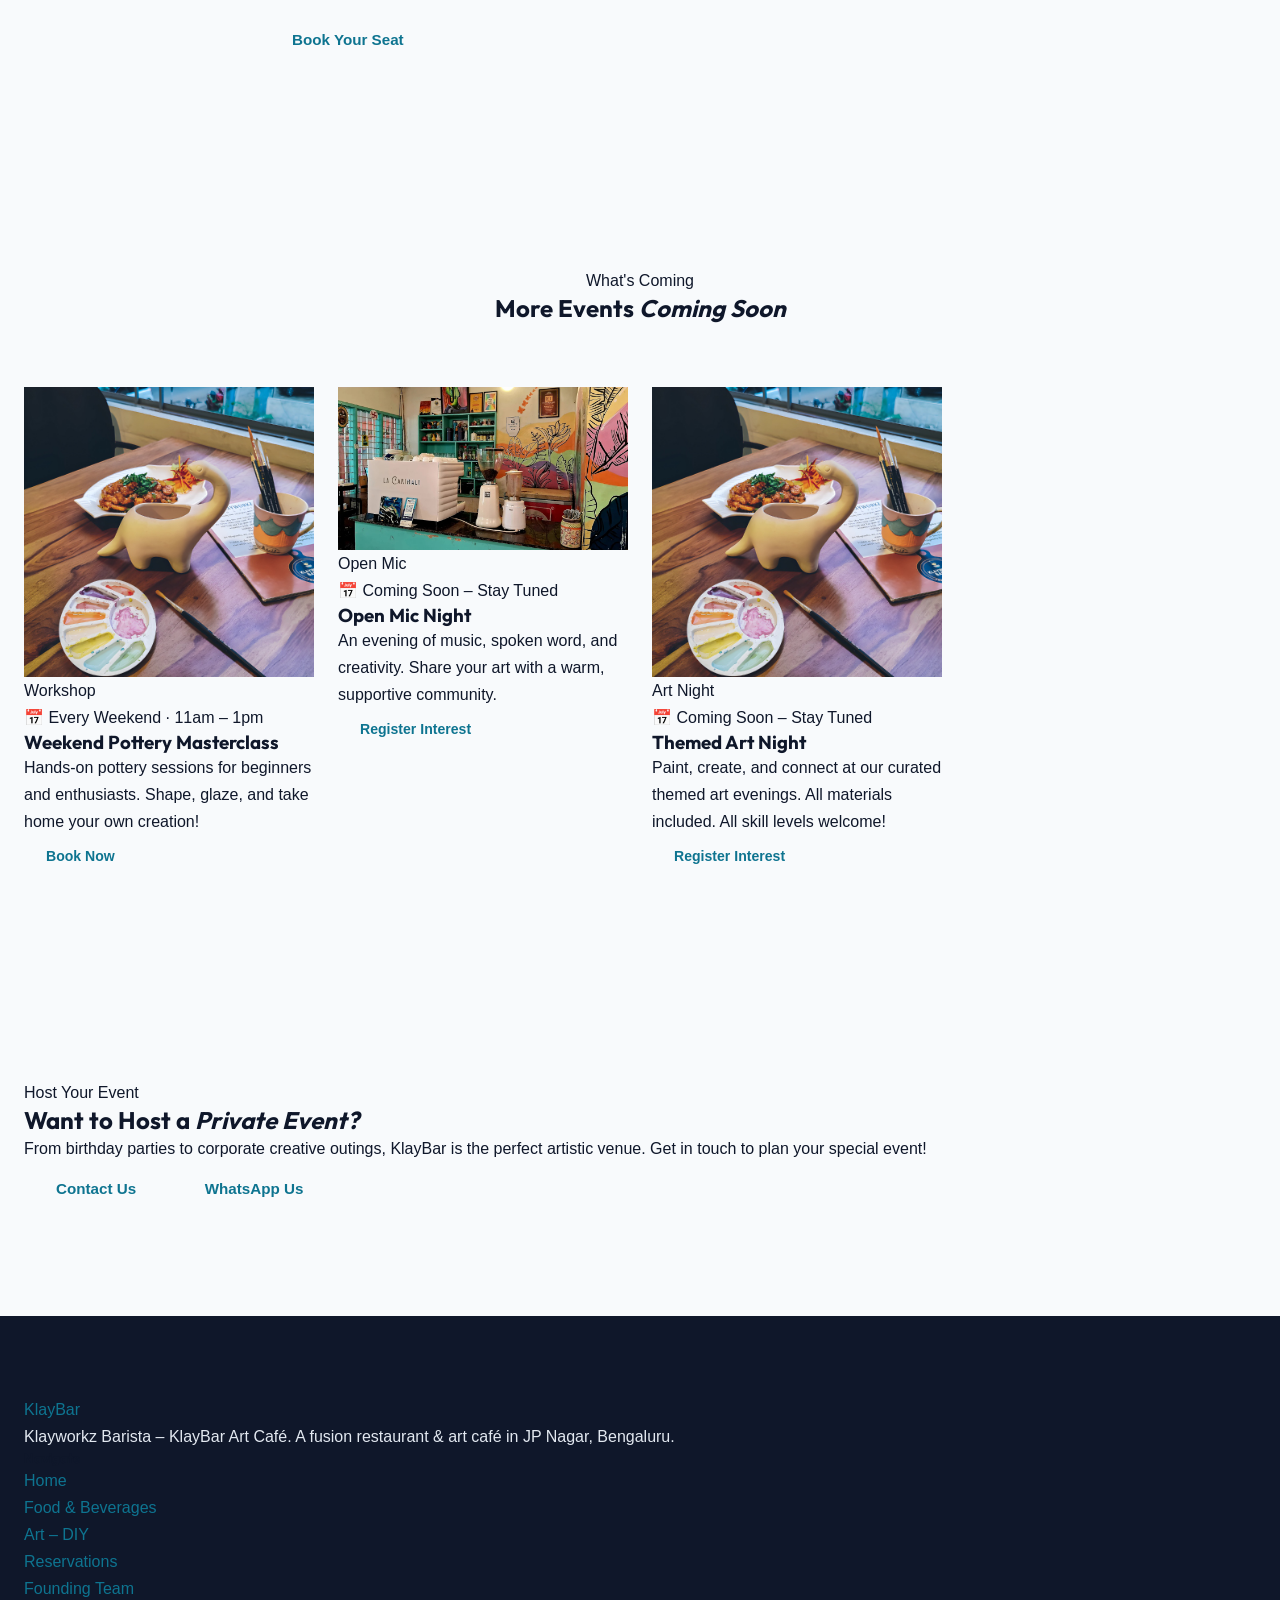
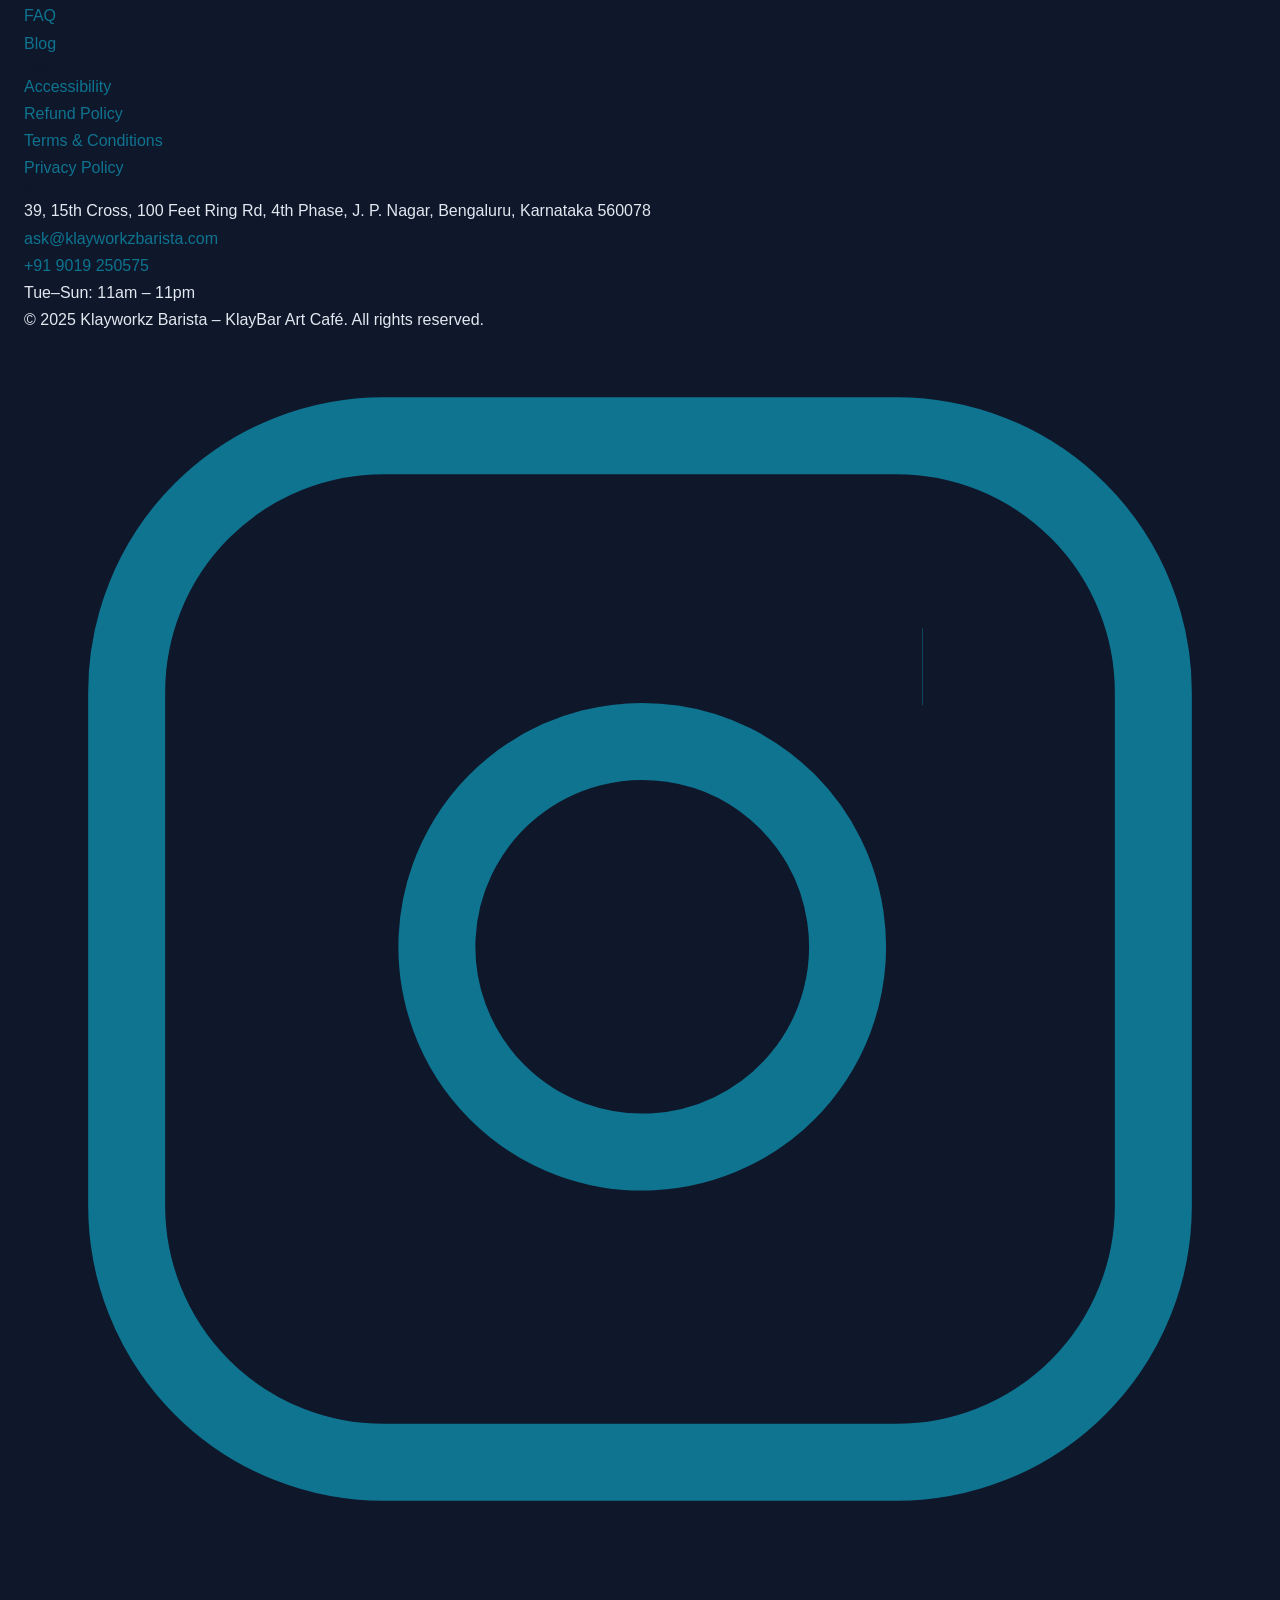
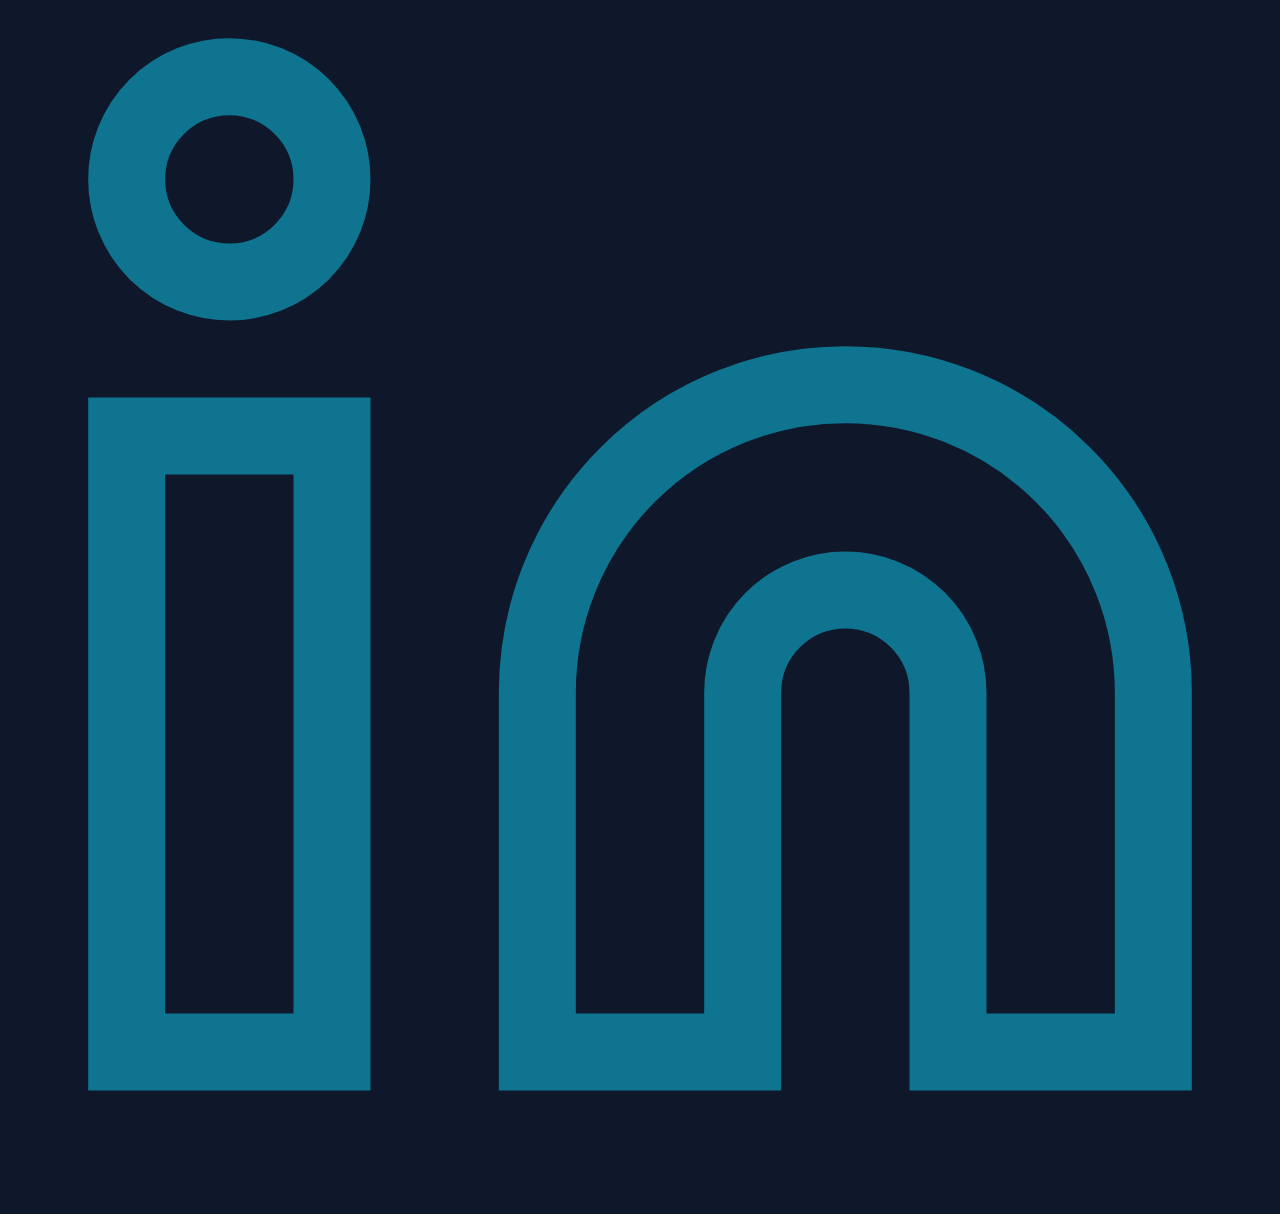
<file: events.html>
﻿<!DOCTYPE html>
<html lang="en">
<head>
  <meta charset="UTF-8" />
  <meta name="viewport" content="width=device-width, initial-scale=1.0" />
  <title>Events | KlayBar – Upcoming Events in Bengaluru</title>
  <meta name="description" content="Upcoming events at KlayBar Art Café, JP Nagar, Bengaluru — poetry nights, art workshops, open-mic sessions, themed art nights and more." />
  <link rel="preconnect" href="https://fonts.googleapis.com" />
  <link rel="preconnect" href="https://fonts.gstatic.com" crossorigin />
  <link href="https://fonts.googleapis.com/css2?family=Playfair+Display:ital,wght@0,400;0,600;0,700;1,400&family=Outfit:wght@300;400;500;600;700&display=swap" rel="stylesheet" />
  <link rel="stylesheet" href="style.css" />
</head>
<body>

  <nav class="navbar" id="navbar">
    <div class="nav-container">
      <a href="index.html" class="nav-logo"><span class="logo-klay">Klay</span><span class="logo-bar">Bar</span></a>
      <button class="nav-toggle" id="navToggle" aria-label="Toggle navigation"><span></span><span></span><span></span></button>
      <ul class="nav-links" id="navLinks">
        <li><a href="index.html">Home</a></li>
        <li><a href="food.html">Food & Beverages</a></li>
        <li><a href="art.html">Art – DIY</a></li>
        <li><a href="reservations.html">Reservations</a></li>
        <li class="dropdown">
          <a href="#" class="dropdown-toggle active">Events <svg width="12" height="12" viewBox="0 0 24 24" fill="none" stroke="currentColor" stroke-width="2.5"><path d="M6 9l6 6 6-6"/></svg></a>
          <ul class="dropdown-menu">
            <li><a href="events.html" class="active">Upcoming Events</a></li>
            <li><a href="past-events.html">Past Events</a></li>
          </ul>
        </li>
        <li><a href="foundingteam.html">Founding Team</a></li>
        <li><a href="faq.html">FAQ</a></li>
        <li><a href="blog.html">Blog</a></li>
        <li><a href="reservations.html" class="nav-cta">Reserve a Seat</a></li>
      </ul>
    </div>
  </nav>

  <!-- Hero -->
  <section class="inner-hero">
    <div class="container">
      <span class="section-tag">Upcoming Events</span>
      <h1>Events at <em>KlayBar</em></h1>
      <p>From poetry nights and art workshops to open-mic sessions and themed art evenings — there's always something happening at KlayBar.</p>
    </div>
  </section>

  <!-- Featured Event -->
  <section class="section" style="background: var(--clr-surface);">
    <div class="container">
      <div class="section-header" data-animate>
        <span class="section-tag">Featured Event</span>
        <h2>Don't Miss <em>This One</em></h2>
      </div>

      <div style="background: var(--clr-bg2); border: 1px solid var(--clr-border); border-radius: var(--radius-lg); overflow: hidden; display: grid; grid-template-columns: 1fr 1fr; gap: 0; box-shadow: var(--shadow-card);" data-animate>
        <img src="coffee.jpg" alt="Fursat – Poetry & Ghazals by Manish Chhabra" style="width:100%; height:100%; object-fit:cover; min-height:360px;" />
        <div style="padding: 44px;">
          <span class="event-tag">Poetry & Ghazals</span>
          <p class="event-date">📅 Saturday, March 22, 2025 &nbsp;·&nbsp; 5:00 PM – 7:00 PM</p>
          <h2 style="font-size: 1.9rem; margin: 10px 0 16px;">"Fursat" by<br/>Manish Chhabra</h2>
          <p style="color: var(--clr-text-muted); margin-bottom: 16px; line-height: 1.8;">Fursat – A Soul-Stirring Journey Through Poetry & Ghazals by Manish Chhabra.</p>
          <p style="color: var(--clr-text-muted); margin-bottom: 16px; line-height: 1.8;">In the midst of our fast-paced lives, it is an invitation to pause, to lose yourself in the beauty of words, and to embrace the emotions that only poetry can evoke. Come, take a moment of Fursat, and let poetry do the rest.</p>
          <p style="color: var(--clr-text-light); font-size: 0.9rem; margin-bottom: 24px;">📍 KlayBar – 39, 15th Cross, 100 Feet Ring Rd, JP Nagar 4th Phase, Bengaluru</p>
          <a href="reservations.html" class="btn btn-primary">Register / Book a Seat</a>
        </div>
      </div>
    </div>
  </section>

  <!-- About Event -->
  <section class="section" style="background: var(--clr-bg2);">
    <div class="container">
      <div style="max-width: 760px; margin: 0 auto;" data-animate>
        <span class="section-tag">About "Fursat"</span>
        <h2 style="margin: 16px 0 24px;">An Evening of Soulful Poetry & <em>Ghazals</em></h2>
        <p style="color: var(--clr-text-light); margin-bottom: 20px; line-height: 1.9;">Poetry isn't just words — it's an experience, a feeling, and a journey into the depths of the soul. <strong>Fursat</strong> is not merely an event; it's an invitation to pause, reflect, and lose yourself in the timeless beauty of Ghazals.</p>
        <p style="color: var(--clr-text-light); margin-bottom: 20px; line-height: 1.9;">At the heart of this gathering is <strong>Manish Chhabra</strong>, a self-taught aficionado of Ghazals, whose love for poetry isn't inherited but passionately cultivated over the years. His journey into Hindustani poetry has been one of discovery, devotion, and deep introspection.</p>
        <p style="color: var(--clr-text-light); margin-bottom: 32px; line-height: 1.9;">With every verse, he unravels the intricate meanings, the unspoken emotions, and the lingering echoes of some of the greatest poets of our time — including <strong>Ahmed Faraz, Parveen Shakir, Nida Fazli</strong>, and more — offering a glimpse into their worlds where love, longing, and life intertwine effortlessly with poetic grace.</p>
        <div style="display: grid; grid-template-columns: 1fr 1fr; gap: 20px; margin-bottom: 36px;">
          <div style="background: var(--clr-surface); border: 1px solid var(--clr-border); border-radius: var(--radius-md); padding: 20px;">
            <h4 style="font-size: 0.85rem; color: var(--clr-amber); text-transform: uppercase; letter-spacing: 0.1em; margin-bottom: 8px; font-family: var(--font-sans); font-weight: 600;">Date & Time</h4>
            <p style="color: var(--clr-text-light); font-size: 0.92rem;">March 22, 2025<br/>5:00 PM – 7:00 PM IST</p>
          </div>
          <div style="background: var(--clr-surface); border: 1px solid var(--clr-border); border-radius: var(--radius-md); padding: 20px;">
            <h4 style="font-size: 0.85rem; color: var(--clr-amber); text-transform: uppercase; letter-spacing: 0.1em; margin-bottom: 8px; font-family: var(--font-sans); font-weight: 600;">Location</h4>
            <p style="color: var(--clr-text-light); font-size: 0.92rem;">KlayBar, JP Nagar 4th Phase<br/>Bengaluru, Karnataka 560078</p>
          </div>
        </div>
        <a href="reservations.html" class="btn btn-primary">Book Your Seat</a>
      </div>
    </div>
  </section>

  <!-- More Events Coming -->
  <section class="section" style="background: var(--clr-surface);">
    <div class="container">
      <div class="section-header" data-animate>
        <span class="section-tag">What's Coming</span>
        <h2>More Events <em>Coming Soon</em></h2>
      </div>
      <div style="display: grid; grid-template-columns: repeat(auto-fill, minmax(280px, 1fr)); gap: 24px;">
        <div class="event-card" data-animate>
          <img src="pottery.jpg" alt="Weekend Pottery Masterclass" class="event-card-img" />
          <div class="event-card-body">
            <span class="event-tag">Workshop</span>
            <p class="event-date">📅 Every Weekend · 11am – 1pm</p>
            <h3>Weekend Pottery Masterclass</h3>
            <p>Hands-on pottery sessions for beginners and enthusiasts. Shape, glaze, and take home your own creation!</p>
            <a href="reservations.html" class="btn btn-outline" style="padding: 10px 22px; font-size: 0.88rem;">Book Now</a>
          </div>
        </div>
        <div class="event-card" data-animate>
          <img src="coffee.jpg" alt="Open Mic Night at KlayBar" class="event-card-img" />
          <div class="event-card-body">
            <span class="event-tag">Open Mic</span>
            <p class="event-date">📅 Coming Soon – Stay Tuned</p>
            <h3>Open Mic Night</h3>
            <p>An evening of music, spoken word, and creativity. Share your art with a warm, supportive community.</p>
            <a href="reservations.html" class="btn btn-outline" style="padding: 10px 22px; font-size: 0.88rem;">Register Interest</a>
          </div>
        </div>
        <div class="event-card" data-animate>
          <img src="pottery.jpg" alt="Themed Art Night" class="event-card-img" />
          <div class="event-card-body">
            <span class="event-tag">Art Night</span>
            <p class="event-date">📅 Coming Soon – Stay Tuned</p>
            <h3>Themed Art Night</h3>
            <p>Paint, create, and connect at our curated themed art evenings. All materials included. All skill levels welcome!</p>
            <a href="reservations.html" class="btn btn-outline" style="padding: 10px 22px; font-size: 0.88rem;">Register Interest</a>
          </div>
        </div>
      </div>
    </div>
  </section>

  <!-- CTA -->
  <section class="section cta-section">
    <div class="container">
      <span class="section-tag">Host Your Event</span>
      <h2>Want to Host a <em>Private Event?</em></h2>
      <p>From birthday parties to corporate creative outings, KlayBar is the perfect artistic venue. Get in touch to plan your special event!</p>
      <div class="cta-actions">
        <a href="index.html#contact" class="btn btn-primary">Contact Us</a>
        <a href="https://wa.me/917019115511" target="_blank" class="btn btn-ghost">WhatsApp Us</a>
      </div>
    </div>
  </section>

  <!-- Footer -->
  <footer class="footer">
    <div class="footer-top">
      <div class="container footer-grid">
        <div class="footer-brand">
          <a href="index.html" class="nav-logo footer-logo"><span class="logo-klay">Klay</span><span class="logo-bar">Bar</span></a>
          <p>Klayworkz Barista – KlayBar Art Café. A fusion restaurant & art café in JP Nagar, Bengaluru.</p>
        </div>
        <div class="footer-nav">
          <h5>Navigate</h5>
          <ul>
            <li><a href="index.html">Home</a></li>
            <li><a href="food.html">Food & Beverages</a></li>
            <li><a href="art.html">Art – DIY</a></li>
            <li><a href="reservations.html">Reservations</a></li>
            <li><a href="foundingteam.html">Founding Team</a></li>
            <li><a href="faq.html">FAQ</a></li>
            <li><a href="blog.html">Blog</a></li>
          </ul>
        </div>
        <div class="footer-nav">
          <h5>Legal</h5>
          <ul>
            <li><a href="https://www.klaybar.net/accessibility-statement" target="_blank">Accessibility</a></li>
            <li><a href="https://www.klaybar.net/blank-1" target="_blank">Refund Policy</a></li>
            <li><a href="https://www.klaybar.net/blank" target="_blank">Terms & Conditions</a></li>
            <li><a href="https://www.klaybar.net/privacy-policy" target="_blank">Privacy Policy</a></li>
          </ul>
        </div>
        <div class="footer-contact">
          <h5>Contact</h5>
          <p>39, 15th Cross, 100 Feet Ring Rd, 4th Phase, J. P. Nagar, Bengaluru, Karnataka 560078</p>
          <p><a href="mailto:ask@klayworkzbarista.com">ask@klayworkzbarista.com</a></p>
          <p><a href="tel:+919019250575">+91 9019 250575</a></p>
          <p>Tue–Sun: 11am – 11pm</p>
        </div>
      </div>
    </div>
    <div class="footer-bottom">
      <div class="container footer-bottom-inner">
        <p>© 2025 Klayworkz Barista – KlayBar Art Café. All rights reserved.</p>
        <div class="footer-socials">
          <a href="https://www.instagram.com/klayworkzbarista" target="_blank" aria-label="Instagram"><svg viewBox="0 0 24 24" fill="none" stroke="currentColor" stroke-width="1.5"><rect x="2" y="2" width="20" height="20" rx="5" ry="5"/><path d="M16 11.37A4 4 0 1 1 12.63 8 4 4 0 0 1 16 11.37z"/><line x1="17.5" y1="6.5" x2="17.51" y2="6.5"/></svg></a>
          <a href="https://in.linkedin.com/company/klayworkzbarista-klaybar" target="_blank" aria-label="LinkedIn"><svg viewBox="0 0 24 24" fill="none" stroke="currentColor" stroke-width="1.5"><path d="M16 8a6 6 0 0 1 6 6v7h-4v-7a2 2 0 0 0-2-2 2 2 0 0 0-2 2v7h-4v-7a6 6 0 0 1 6-6z"/><rect x="2" y="9" width="4" height="12"/><circle cx="4" cy="4" r="2"/></svg></a>
        </div>
      </div>
    </div>
  </footer>

  <a href="https://wa.me/917019115511" target="_blank" class="whatsapp-float" aria-label="Chat on WhatsApp">
    <svg viewBox="0 0 24 24" fill="currentColor"><path d="M17.472 14.382c-.297-.149-1.758-.867-2.03-.967-.273-.099-.471-.148-.67.15-.197.297-.767.966-.94 1.164-.173.199-.347.223-.644.075-.297-.15-1.255-.463-2.39-1.475-.883-.788-1.48-1.761-1.653-2.059-.173-.297-.018-.458.13-.606.134-.133.298-.347.446-.52.149-.174.198-.298.298-.497.099-.198.05-.371-.025-.52-.075-.149-.669-1.612-.916-2.207-.242-.579-.487-.5-.669-.51-.173-.008-.371-.01-.57-.01-.198 0-.52.074-.792.372-.272.297-1.04 1.016-1.04 2.479 0 1.462 1.065 2.875 1.213 3.074.149.198 2.096 3.2 5.077 4.487.709.306 1.262.489 1.694.625.712.227 1.36.195 1.871.118.571-.085 1.758-.719 2.006-1.413.248-.694.248-1.289.173-1.413-.074-.124-.272-.198-.57-.347m-5.421 7.403h-.004a9.87 9.87 0 0 1-5.031-1.378l-.361-.214-3.741.982.998-3.648-.235-.374a9.86 9.86 0 0 1-1.51-5.26c.001-5.45 4.436-9.884 9.888-9.884 2.64 0 5.122 1.03 6.988 2.898a9.825 9.825 0 0 1 2.893 6.994c-.003 5.45-4.437 9.884-9.885 9.884m8.413-18.297A11.815 11.815 0 0 0 12.05 0C5.495 0 .16 5.335.157 11.892c0 2.096.547 4.142 1.588 5.945L.057 24l6.305-1.654a11.882 11.882 0 0 0 5.683 1.448h.005c6.554 0 11.89-5.335 11.893-11.893a11.821 11.821 0 0 0-3.48-8.413Z"/></svg>
  </a>
  <script src="main.js"></script>
</body>
</html>
</file>
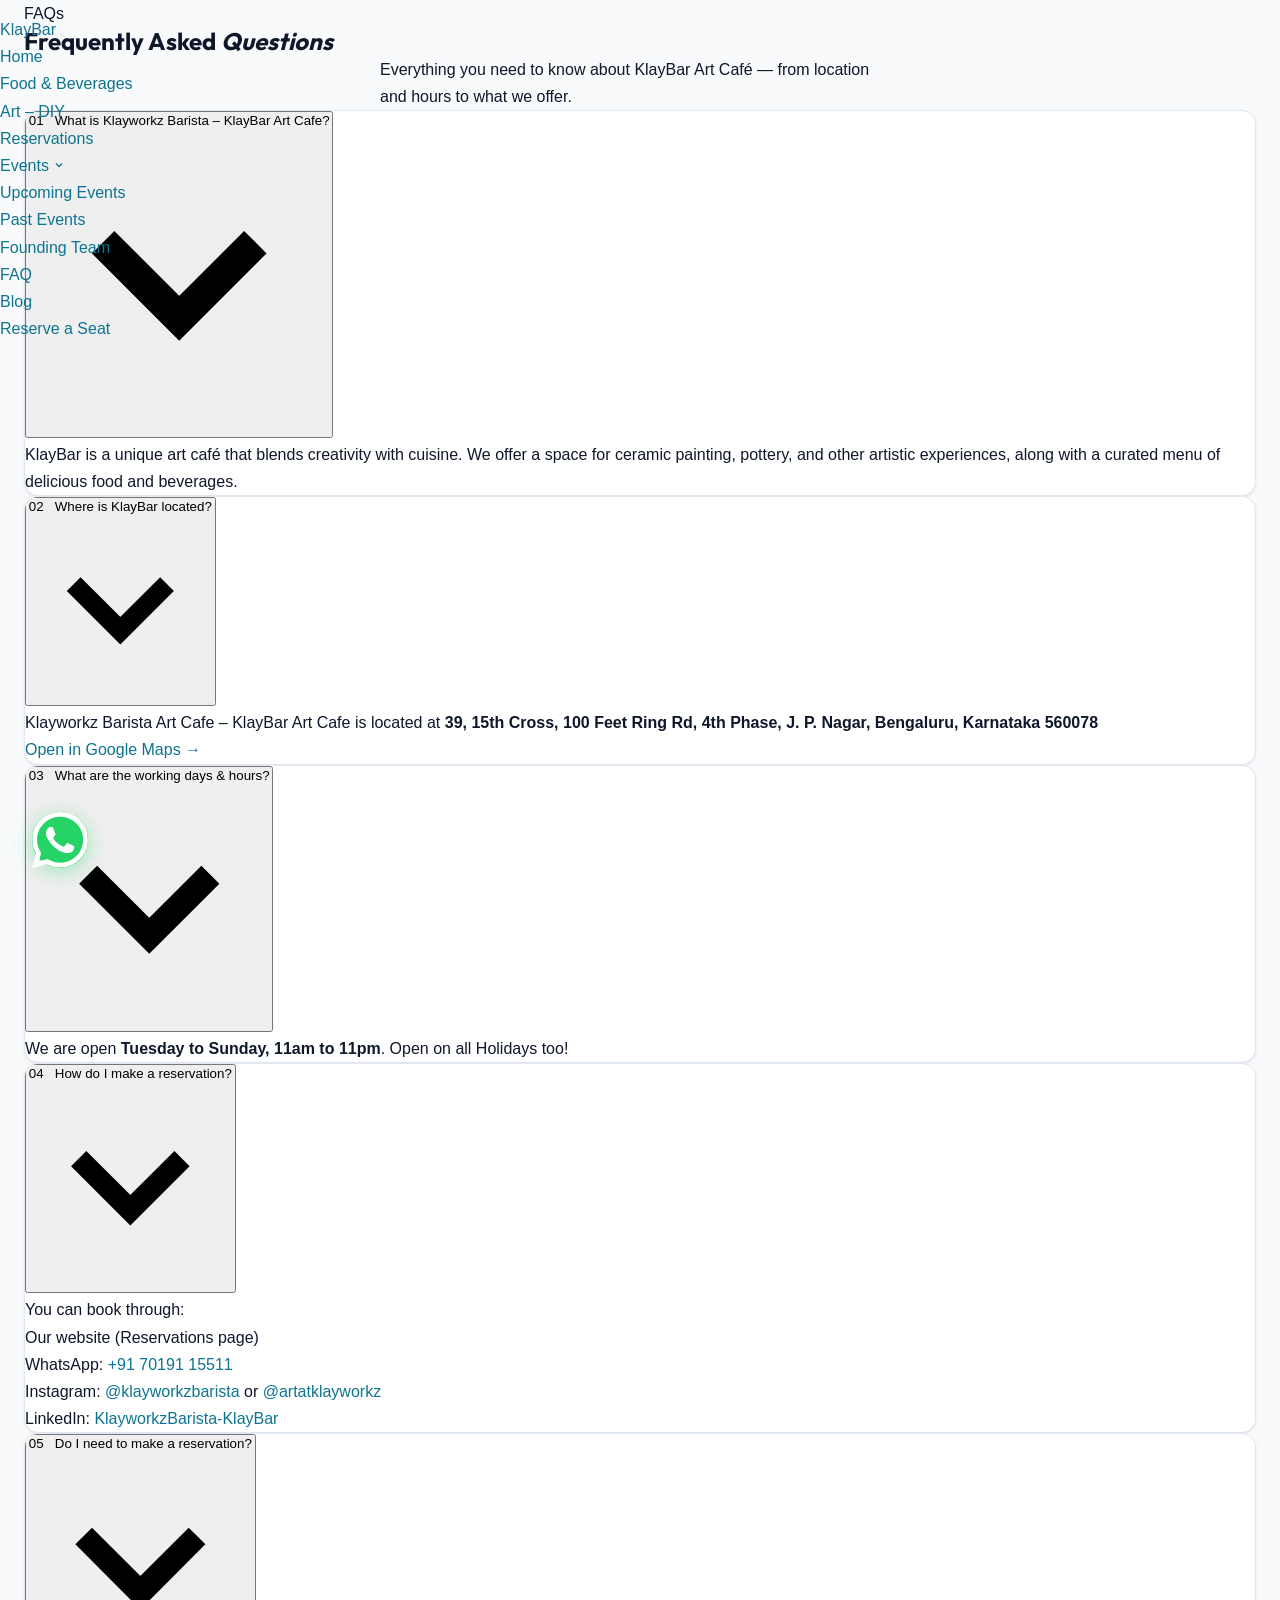
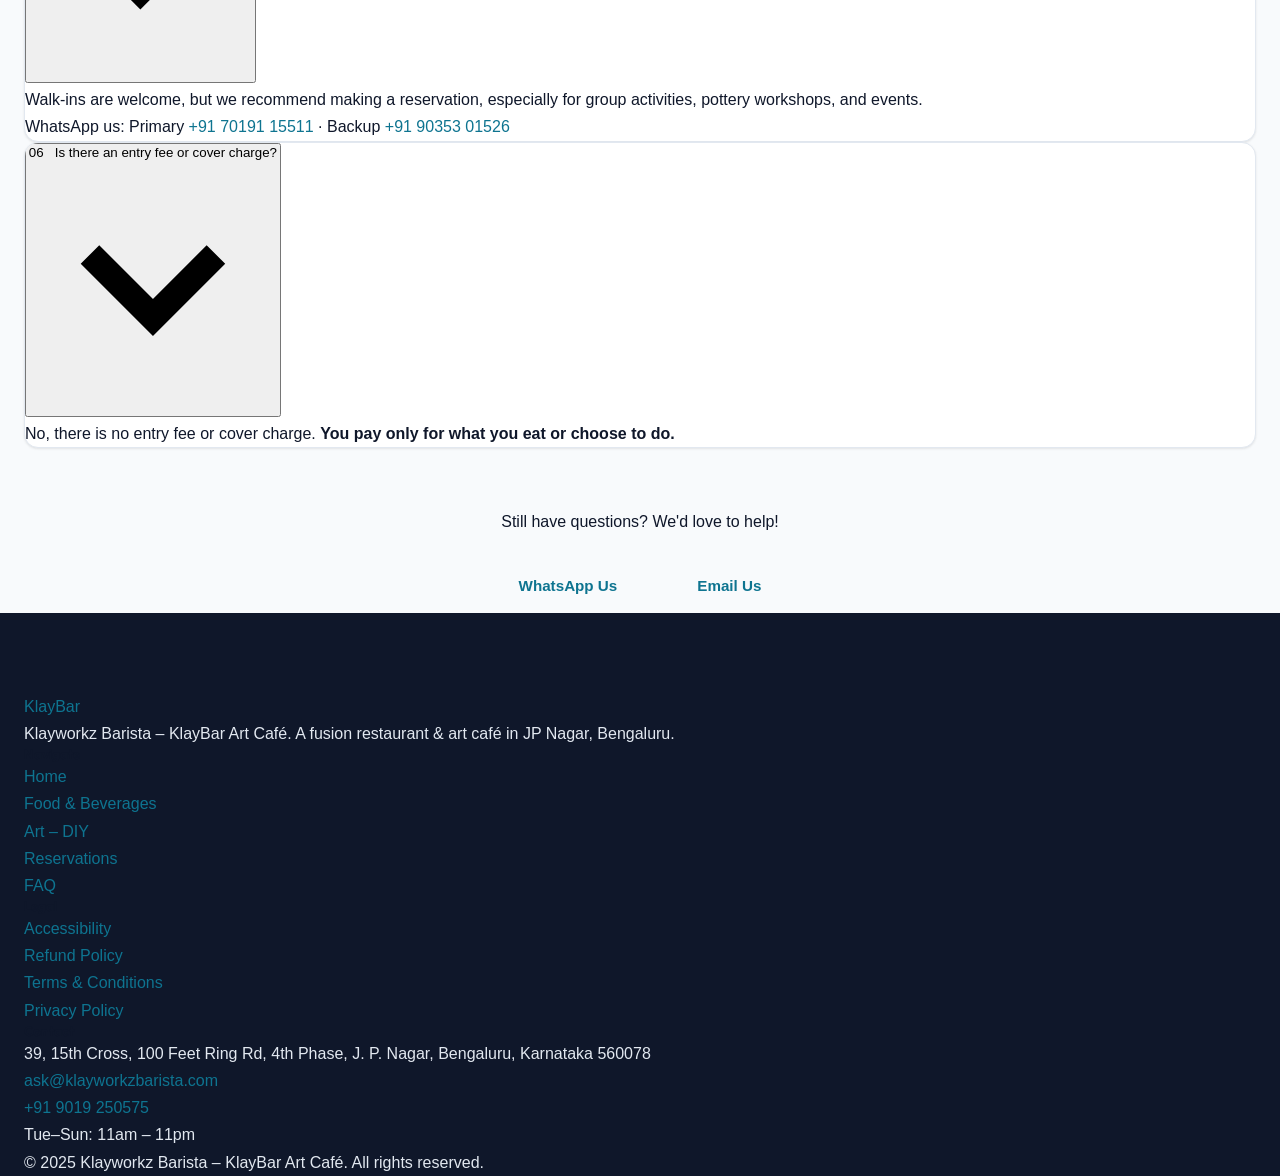
<file: faq.html>
<!DOCTYPE html>
<html lang="en">
<head>
  <meta charset="UTF-8" />
  <meta name="viewport" content="width=device-width, initial-scale=1.0" />
  <title>FAQ | KlayBar – Frequently Asked Questions</title>
  <meta name="description" content="Answers to common questions about KlayBar Art Café – location, hours, reservations, entry fee, pottery workshops, and more." />
  <link rel="preconnect" href="https://fonts.googleapis.com" />
  <link rel="preconnect" href="https://fonts.gstatic.com" crossorigin />
  <link href="https://fonts.googleapis.com/css2?family=Playfair+Display:ital,wght@0,400;0,600;0,700;1,400&family=Outfit:wght@300;400;500;600;700&display=swap" rel="stylesheet" />
  <link rel="stylesheet" href="style.css" />
</head>
<body>

  <nav class="navbar" id="navbar">
    <div class="nav-container">
      <a href="index.html" class="nav-logo"><span class="logo-klay">Klay</span><span class="logo-bar">Bar</span></a>
      <button class="nav-toggle" id="navToggle" aria-label="Toggle navigation"><span></span><span></span><span></span></button>
      <ul class="nav-links" id="navLinks">
        <li><a href="index.html">Home</a></li>
        <li><a href="food.html">Food & Beverages</a></li>
        <li><a href="art.html">Art – DIY</a></li>
        <li><a href="reservations.html">Reservations</a></li>
        <li class="dropdown">
          <a href="#" class="dropdown-toggle">Events <svg width="12" height="12" viewBox="0 0 24 24" fill="none" stroke="currentColor" stroke-width="2.5"><path d="M6 9l6 6 6-6"/></svg></a>
          <ul class="dropdown-menu">
            <li><a href="events.html">Upcoming Events</a></li>
            <li><a href="past-events.html">Past Events</a></li>
          </ul>
        </li>
        <li><a href="foundingteam.html">Founding Team</a></li>
        <li><a href="faq.html" class="active">FAQ</a></li>
        <li><a href="blog.html">Blog</a></li>
        <li><a href="reservations.html" class="nav-cta">Reserve a Seat</a></li>
      </ul>
    </div>
  </nav>

  <!-- Hero -->
  <section class="faq-page-hero">
    <div class="container">
      <span class="section-tag">FAQs</span>
      <h1>Frequently Asked <em>Questions</em></h1>
      <p style="color:var(--clr-text-muted); max-width:520px; margin:0 auto;">Everything you need to know about KlayBar Art Café — from location and hours to what we offer.</p>
    </div>
  </section>

  <!-- FAQ Content -->
  <section class="faq-page-content">
    <div class="container">
      <div class="faq-full">

        <div class="faq-item" data-animate>
          <button class="faq-question" id="pfaq-q1" aria-expanded="false" aria-controls="pfaq-a1">
            <span>01 &nbsp; What is Klayworkz Barista – KlayBar Art Cafe?</span>
            <svg class="faq-icon" viewBox="0 0 24 24" fill="none" stroke="currentColor" stroke-width="2.5"><path d="M6 9l6 6 6-6"/></svg>
          </button>
          <div class="faq-answer" id="pfaq-a1">
            <p>KlayBar is a unique art café that blends creativity with cuisine. We offer a space for ceramic painting, pottery, and other artistic experiences, along with a curated menu of delicious food and beverages.</p>
          </div>
        </div>

        <div class="faq-item" data-animate>
          <button class="faq-question" id="pfaq-q2" aria-expanded="false" aria-controls="pfaq-a2">
            <span>02 &nbsp; Where is KlayBar located?</span>
            <svg class="faq-icon" viewBox="0 0 24 24" fill="none" stroke="currentColor" stroke-width="2.5"><path d="M6 9l6 6 6-6"/></svg>
          </button>
          <div class="faq-answer" id="pfaq-a2">
            <p>Klayworkz Barista Art Cafe – KlayBar Art Cafe is located at <strong>39, 15th Cross, 100 Feet Ring Rd, 4th Phase, J. P. Nagar, Bengaluru, Karnataka 560078</strong></p>
            <a href="https://maps.app.goo.gl/npsBwNUscbHL2kDv7" target="_blank" class="faq-link">Open in Google Maps →</a>
          </div>
        </div>

        <div class="faq-item" data-animate>
          <button class="faq-question" id="pfaq-q3" aria-expanded="false" aria-controls="pfaq-a3">
            <span>03 &nbsp; What are the working days & hours?</span>
            <svg class="faq-icon" viewBox="0 0 24 24" fill="none" stroke="currentColor" stroke-width="2.5"><path d="M6 9l6 6 6-6"/></svg>
          </button>
          <div class="faq-answer" id="pfaq-a3">
            <p>We are open <strong>Tuesday to Sunday, 11am to 11pm</strong>. Open on all Holidays too!</p>
          </div>
        </div>

        <div class="faq-item" data-animate>
          <button class="faq-question" id="pfaq-q4" aria-expanded="false" aria-controls="pfaq-a4">
            <span>04 &nbsp; How do I make a reservation?</span>
            <svg class="faq-icon" viewBox="0 0 24 24" fill="none" stroke="currentColor" stroke-width="2.5"><path d="M6 9l6 6 6-6"/></svg>
          </button>
          <div class="faq-answer" id="pfaq-a4">
            <p>You can book through:</p>
            <ul>
              <li>Our website (Reservations page)</li>
              <li>WhatsApp: <a href="https://wa.me/917019115511" target="_blank">+91 70191 15511</a></li>
              <li>Instagram: <a href="https://www.instagram.com/klayworkzbarista" target="_blank">@klayworkzbarista</a> or <a href="https://www.instagram.com/artatklayworkz/" target="_blank">@artatklayworkz</a></li>
              <li>LinkedIn: <a href="https://in.linkedin.com/company/klayworkzbarista-klaybar" target="_blank">KlayworkzBarista-KlayBar</a></li>
            </ul>
          </div>
        </div>

        <div class="faq-item" data-animate>
          <button class="faq-question" id="pfaq-q5" aria-expanded="false" aria-controls="pfaq-a5">
            <span>05 &nbsp; Do I need to make a reservation?</span>
            <svg class="faq-icon" viewBox="0 0 24 24" fill="none" stroke="currentColor" stroke-width="2.5"><path d="M6 9l6 6 6-6"/></svg>
          </button>
          <div class="faq-answer" id="pfaq-a5">
            <p>Walk-ins are welcome, but we recommend making a reservation, especially for group activities, pottery workshops, and events.</p>
            <p>WhatsApp us: Primary <a href="https://wa.me/917019115511">+91 70191 15511</a> · Backup <a href="https://wa.me/919035301526">+91 90353 01526</a></p>
          </div>
        </div>

        <div class="faq-item" data-animate>
          <button class="faq-question" id="pfaq-q6" aria-expanded="false" aria-controls="pfaq-a6">
            <span>06 &nbsp; Is there an entry fee or cover charge?</span>
            <svg class="faq-icon" viewBox="0 0 24 24" fill="none" stroke="currentColor" stroke-width="2.5"><path d="M6 9l6 6 6-6"/></svg>
          </button>
          <div class="faq-answer" id="pfaq-a6">
            <p>No, there is no entry fee or cover charge. <strong>You pay only for what you eat or choose to do.</strong></p>
          </div>
        </div>

      </div>

      <div style="text-align:center; margin-top:60px;" data-animate>
        <p style="color:var(--clr-text-muted); margin-bottom:24px;">Still have questions? We'd love to help!</p>
        <div style="display:flex; gap:16px; justify-content:center; flex-wrap:wrap;">
          <a href="https://wa.me/917019115511" target="_blank" class="btn btn-primary">WhatsApp Us</a>
          <a href="mailto:ask@klayworkzbarista.com" class="btn btn-outline">Email Us</a>
        </div>
      </div>
    </div>
  </section>

  <!-- Footer -->
  <footer class="footer">
    <div class="footer-top">
      <div class="container footer-grid">
        <div class="footer-brand">
          <a href="index.html" class="nav-logo footer-logo"><span class="logo-klay">Klay</span><span class="logo-bar">Bar</span></a>
          <p>Klayworkz Barista – KlayBar Art Café. A fusion restaurant & art café in JP Nagar, Bengaluru.</p>
        </div>
        <div class="footer-nav">
          <h5>Navigate</h5>
          <ul>
            <li><a href="index.html">Home</a></li>
            <li><a href="food.html">Food & Beverages</a></li>
            <li><a href="art.html">Art – DIY</a></li>
            <li><a href="reservations.html">Reservations</a></li>
            <li><a href="faq.html">FAQ</a></li>
          </ul>
        </div>
        <div class="footer-nav">
          <h5>Legal</h5>
          <ul>
            <li><a href="https://www.klaybar.net/accessibility-statement" target="_blank">Accessibility</a></li>
            <li><a href="https://www.klaybar.net/blank-1" target="_blank">Refund Policy</a></li>
            <li><a href="https://www.klaybar.net/blank" target="_blank">Terms & Conditions</a></li>
            <li><a href="https://www.klaybar.net/privacy-policy" target="_blank">Privacy Policy</a></li>
          </ul>
        </div>
        <div class="footer-contact">
          <h5>Contact</h5>
          <p>39, 15th Cross, 100 Feet Ring Rd, 4th Phase, J. P. Nagar, Bengaluru, Karnataka 560078</p>
          <p><a href="mailto:ask@klayworkzbarista.com">ask@klayworkzbarista.com</a></p>
          <p><a href="tel:+919019250575">+91 9019 250575</a></p>
          <p>Tue–Sun: 11am – 11pm</p>
        </div>
      </div>
    </div>
    <div class="footer-bottom">
      <div class="container footer-bottom-inner">
        <p>© 2025 Klayworkz Barista – KlayBar Art Café. All rights reserved.</p>
      </div>
    </div>
  </footer>

  <a href="https://wa.me/917019115511" target="_blank" class="whatsapp-float" aria-label="Chat on WhatsApp">
    <svg viewBox="0 0 24 24" fill="currentColor"><path d="M17.472 14.382c-.297-.149-1.758-.867-2.03-.967-.273-.099-.471-.148-.67.15-.197.297-.767.966-.94 1.164-.173.199-.347.223-.644.075-.297-.15-1.255-.463-2.39-1.475-.883-.788-1.48-1.761-1.653-2.059-.173-.297-.018-.458.13-.606.134-.133.298-.347.446-.52.149-.174.198-.298.298-.497.099-.198.05-.371-.025-.52-.075-.149-.669-1.612-.916-2.207-.242-.579-.487-.5-.669-.51-.173-.008-.371-.01-.57-.01-.198 0-.52.074-.792.372-.272.297-1.04 1.016-1.04 2.479 0 1.462 1.065 2.875 1.213 3.074.149.198 2.096 3.2 5.077 4.487.709.306 1.262.489 1.694.625.712.227 1.36.195 1.871.118.571-.085 1.758-.719 2.006-1.413.248-.694.248-1.289.173-1.413-.074-.124-.272-.198-.57-.347m-5.421 7.403h-.004a9.87 9.87 0 0 1-5.031-1.378l-.361-.214-3.741.982.998-3.648-.235-.374a9.86 9.86 0 0 1-1.51-5.26c.001-5.45 4.436-9.884 9.888-9.884 2.64 0 5.122 1.03 6.988 2.898a9.825 9.825 0 0 1 2.893 6.994c-.003 5.45-4.437 9.884-9.885 9.884m8.413-18.297A11.815 11.815 0 0 0 12.05 0C5.495 0 .16 5.335.157 11.892c0 2.096.547 4.142 1.588 5.945L.057 24l6.305-1.654a11.882 11.882 0 0 0 5.683 1.448h.005c6.554 0 11.89-5.335 11.893-11.893a11.821 11.821 0 0 0-3.48-8.413Z"/></svg>
  </a>

  <script src="main.js"></script>
</body>
</html>
</file>
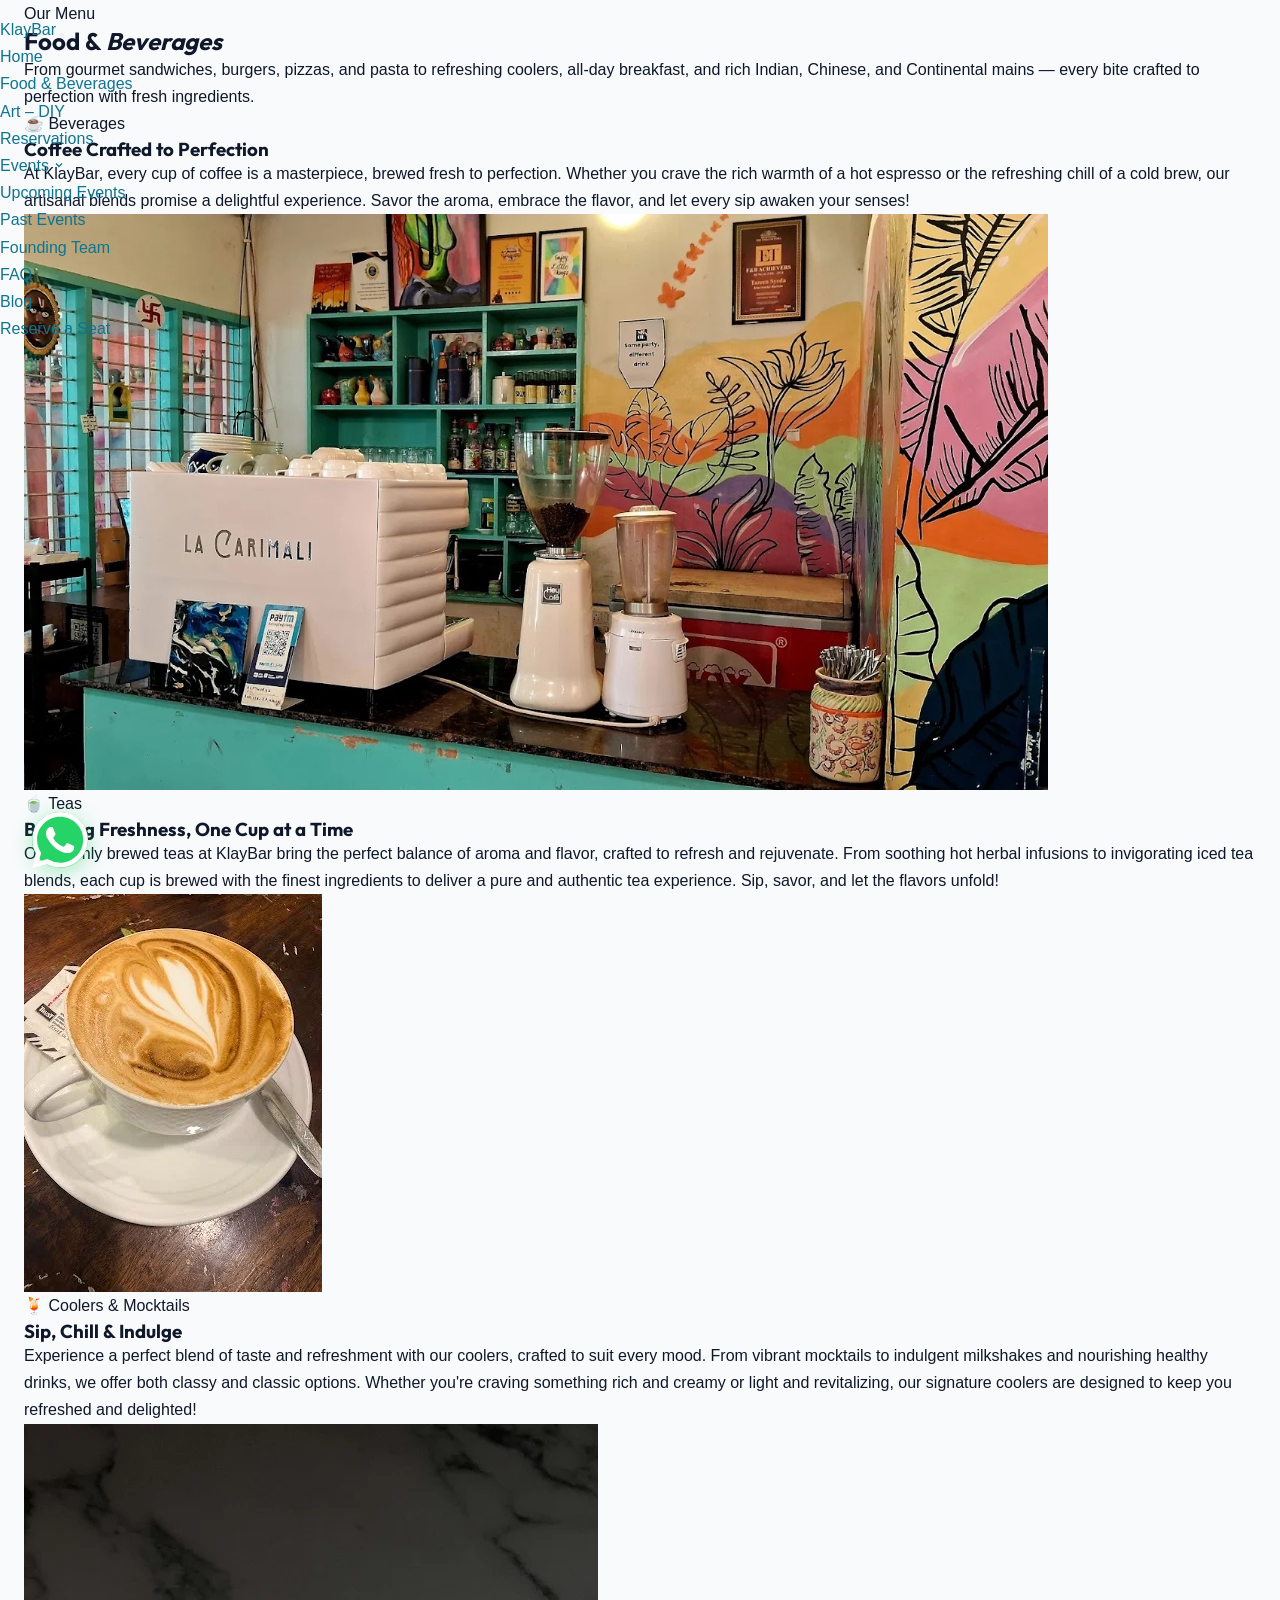
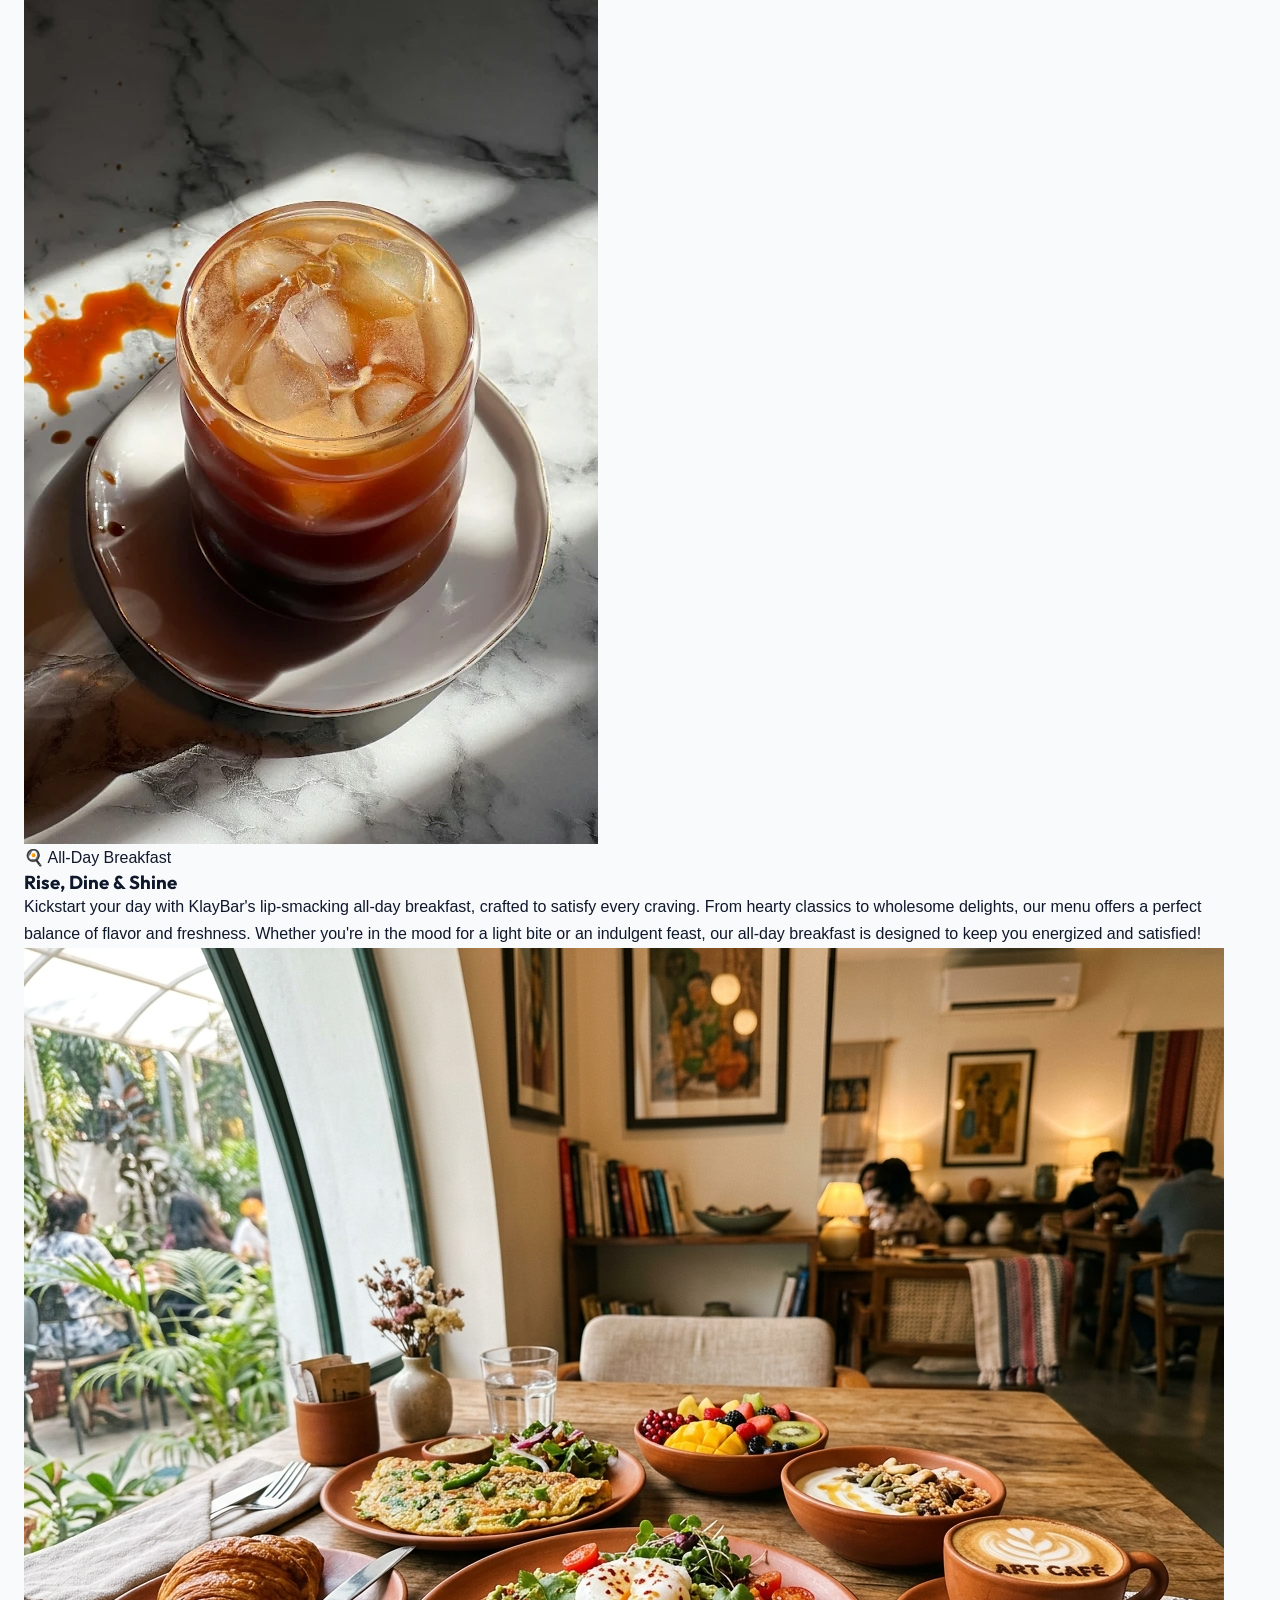
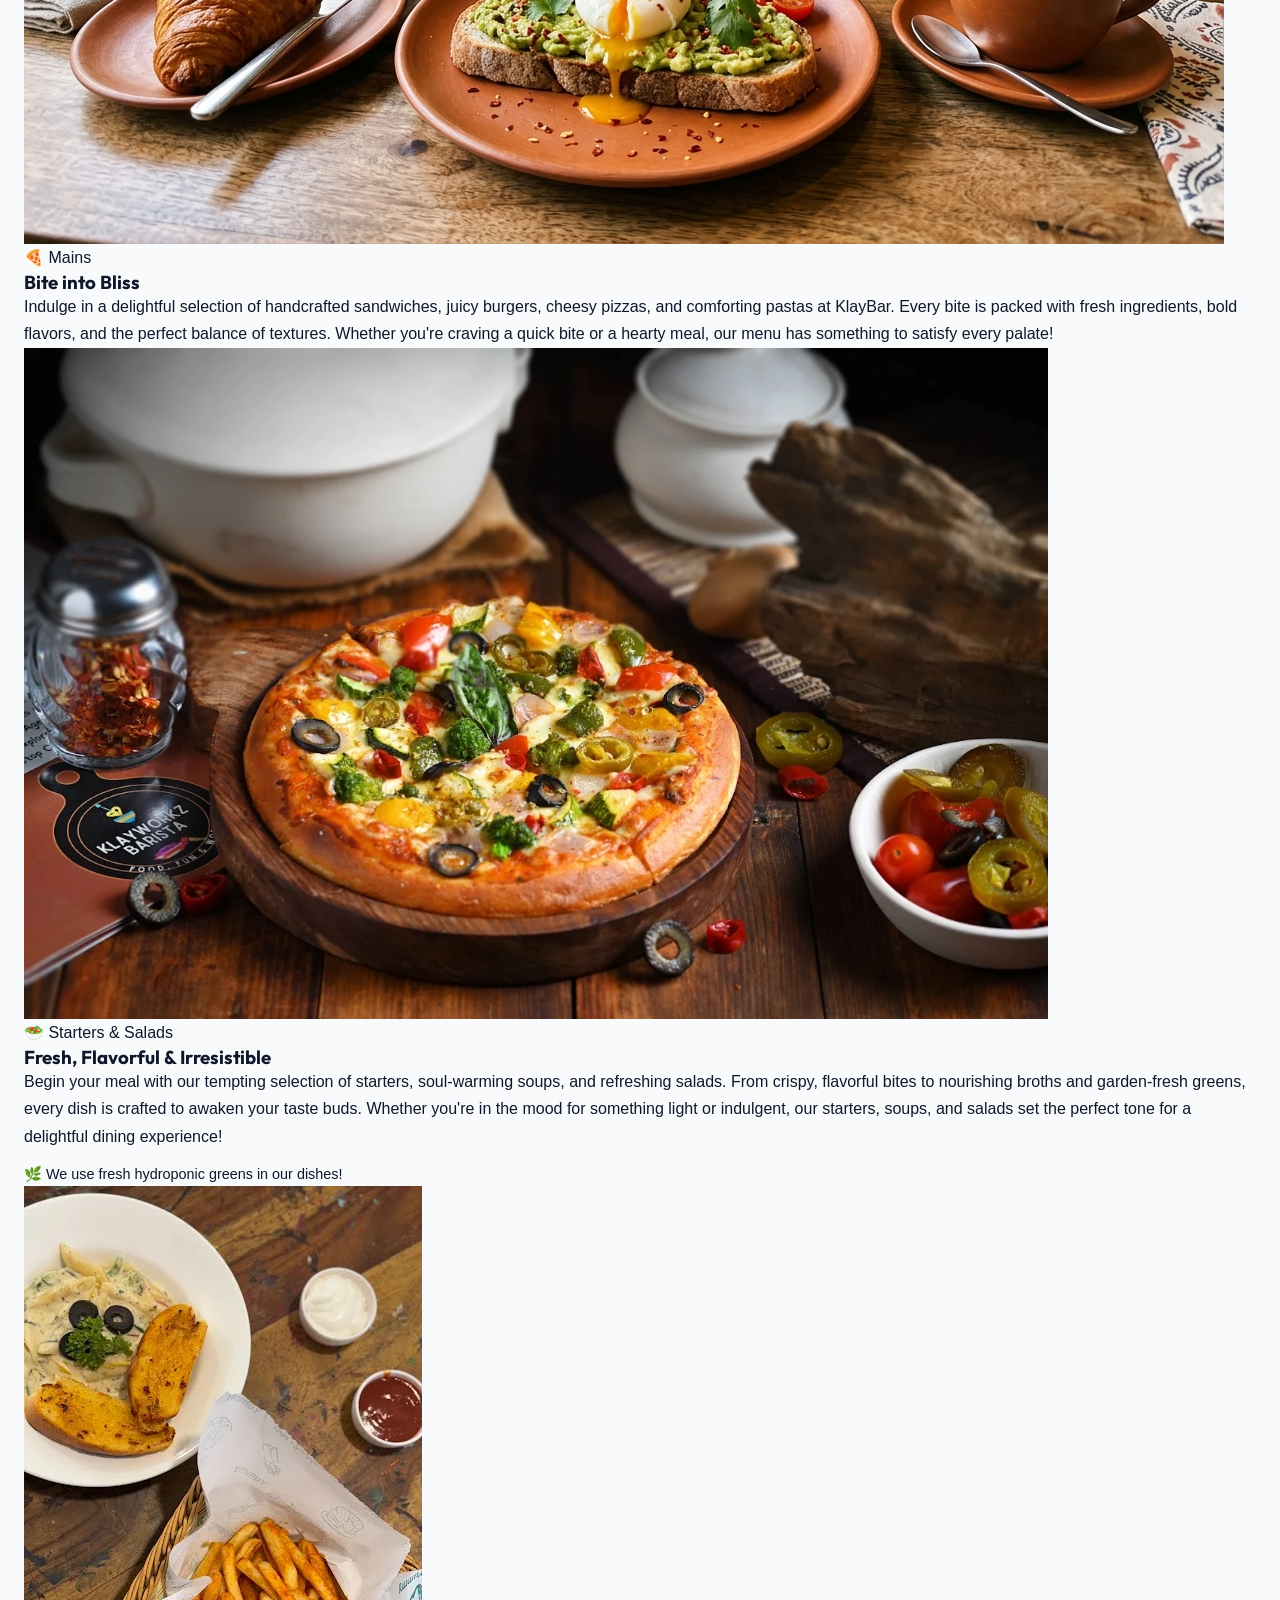
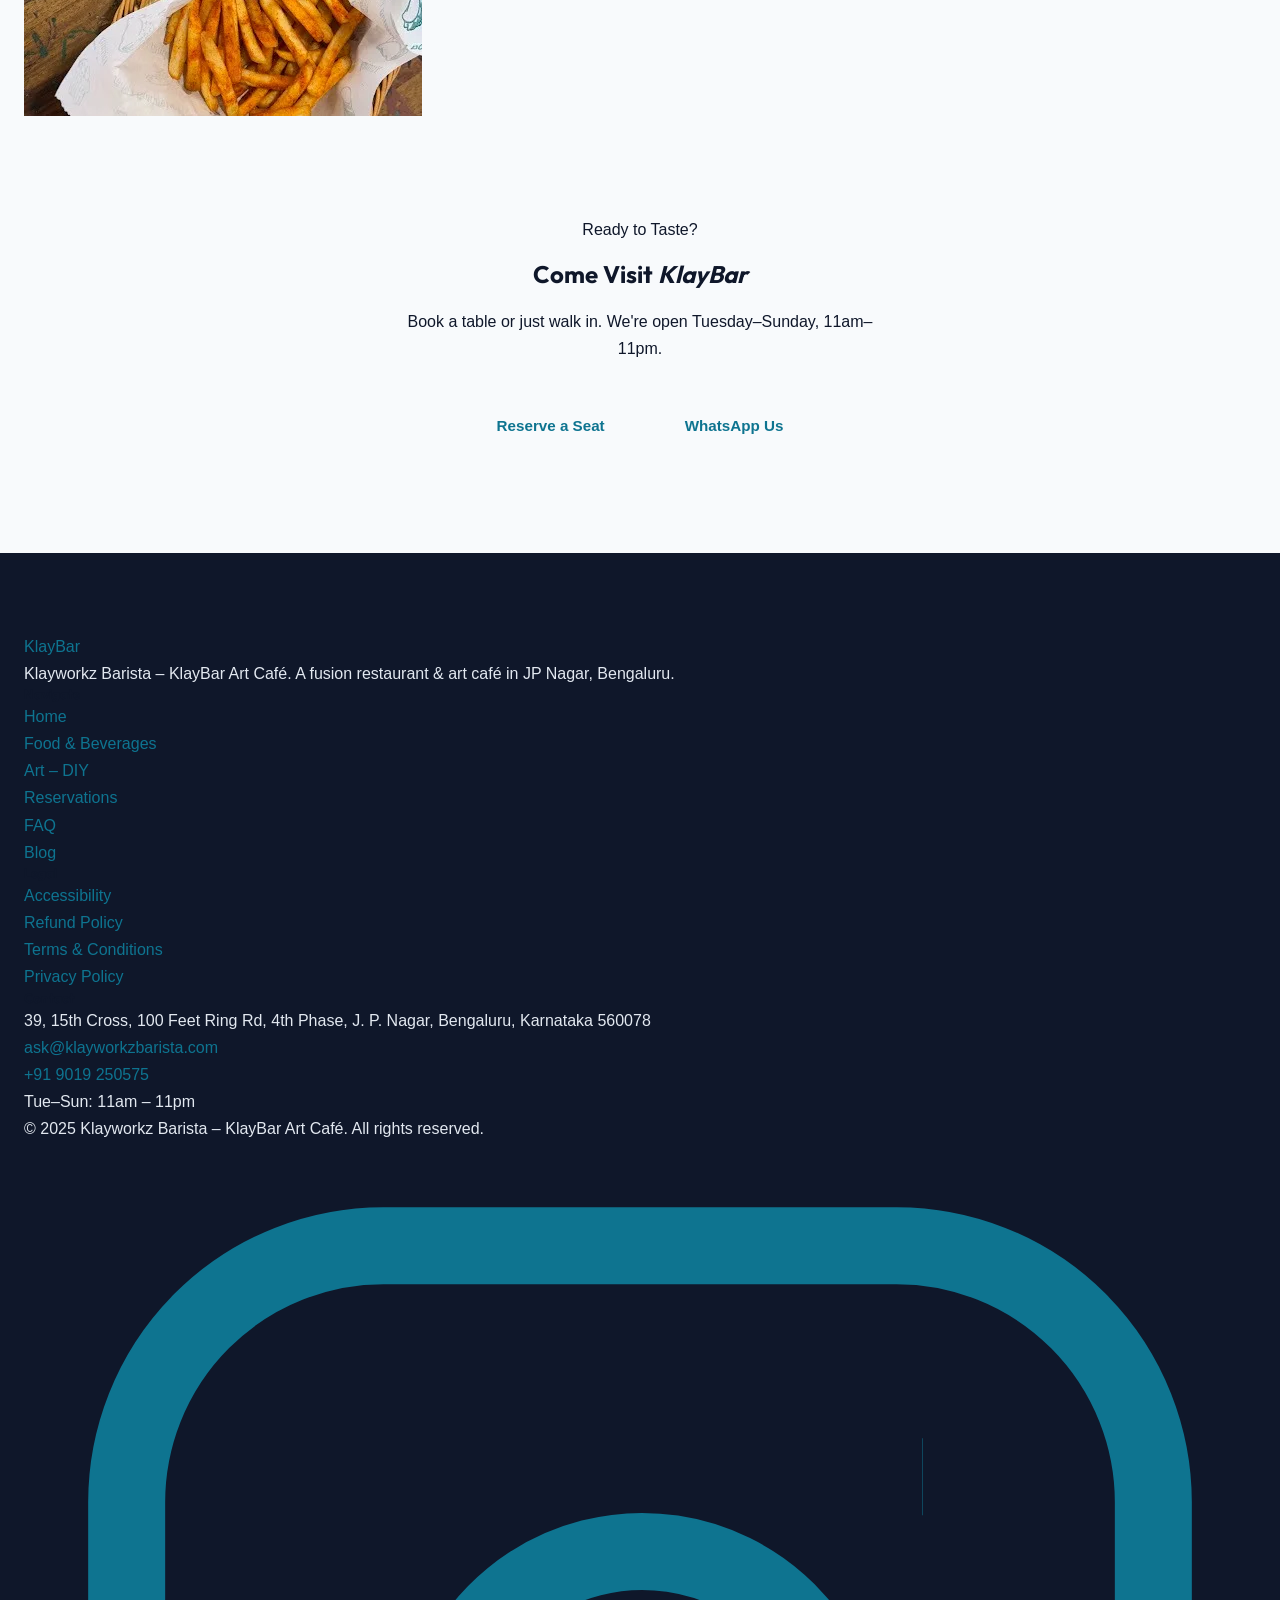
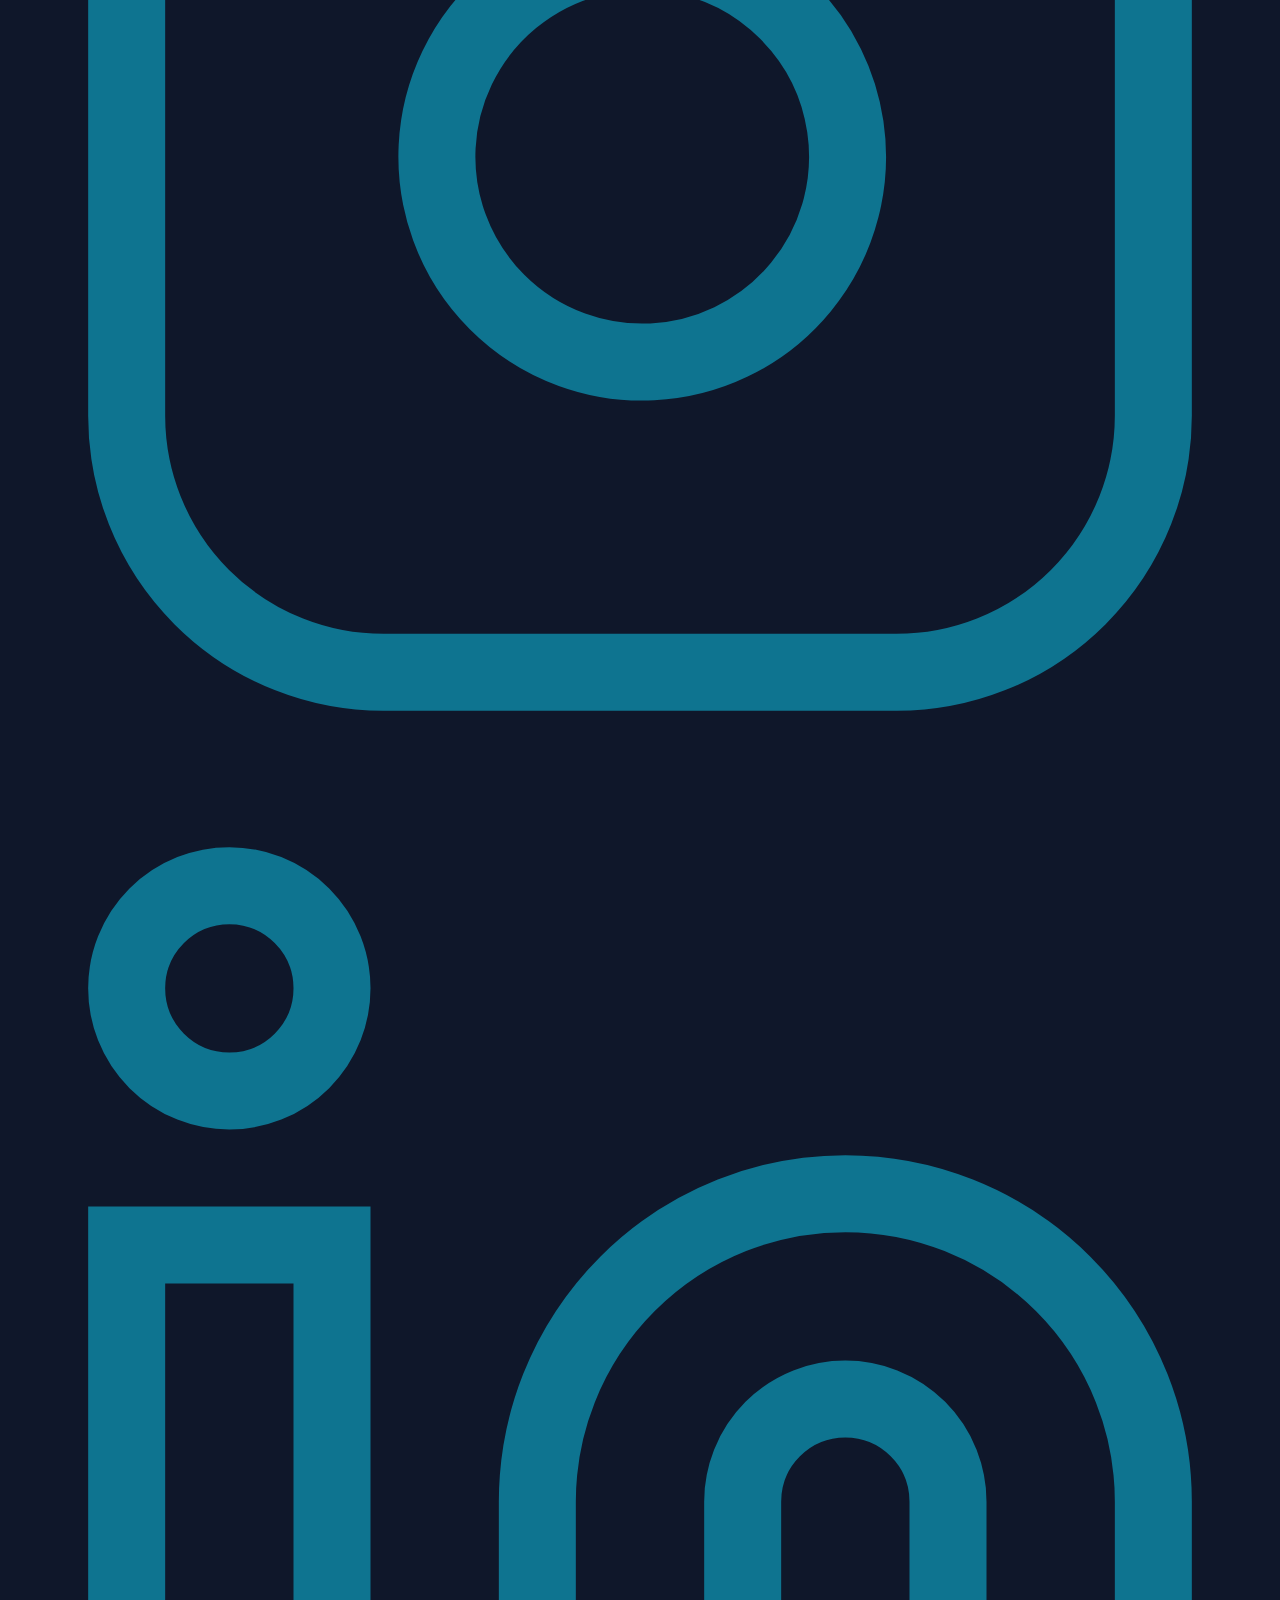
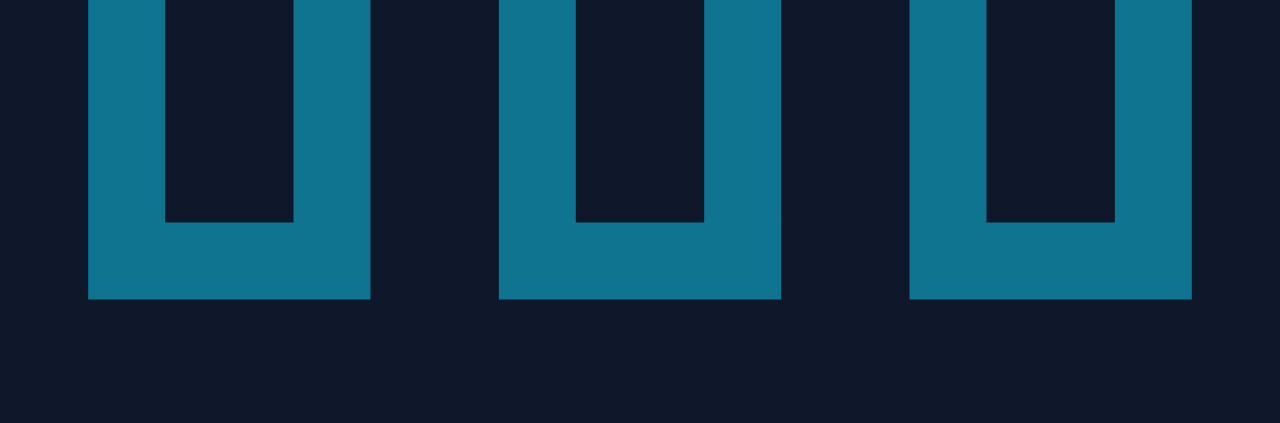
<file: food.html>
<!DOCTYPE html>
<html lang="en">
<head>
  <meta charset="UTF-8" />
  <meta name="viewport" content="width=device-width, initial-scale=1.0" />
  <title>Food & Beverages | KlayBar</title>
  <meta name="description" content="Discover a world of flavors at KlayBar! From gourmet sandwiches, burgers, pizzas, and pasta to refreshing coolers, all-day breakfast, and rich Indian, Chinese, and Continental mains." />
  <link rel="preconnect" href="https://fonts.googleapis.com" />
  <link rel="preconnect" href="https://fonts.gstatic.com" crossorigin />
  <link href="https://fonts.googleapis.com/css2?family=Playfair+Display:ital,wght@0,400;0,600;0,700;1,400&family=Outfit:wght@300;400;500;600;700&display=swap" rel="stylesheet" />
  <link rel="stylesheet" href="style.css" />
</head>
<body>

  <nav class="navbar" id="navbar">
    <div class="nav-container">
      <a href="index.html" class="nav-logo"><span class="logo-klay">Klay</span><span class="logo-bar">Bar</span></a>
      <button class="nav-toggle" id="navToggle" aria-label="Toggle navigation"><span></span><span></span><span></span></button>
      <ul class="nav-links" id="navLinks">
        <li><a href="index.html">Home</a></li>
        <li><a href="food.html" class="active">Food & Beverages</a></li>
        <li><a href="art.html">Art – DIY</a></li>
        <li><a href="reservations.html">Reservations</a></li>
        <li class="dropdown">
          <a href="#" class="dropdown-toggle">Events <svg width="12" height="12" viewBox="0 0 24 24" fill="none" stroke="currentColor" stroke-width="2.5"><path d="M6 9l6 6 6-6"/></svg></a>
          <ul class="dropdown-menu">
            <li><a href="events.html">Upcoming Events</a></li>
            <li><a href="past-events.html">Past Events</a></li>
          </ul>
        </li>
        <li><a href="foundingteam.html">Founding Team</a></li>
        <li><a href="faq.html">FAQ</a></li>
        <li><a href="blog.html">Blog</a></li>
        <li><a href="reservations.html" class="nav-cta">Reserve a Seat</a></li>
      </ul>
    </div>
  </nav>

  <!-- Hero -->
  <section class="food-hero">
    <div class="container">
      <span class="section-tag">Our Menu</span>
      <h1>Food & <em>Beverages</em></h1>
      <p>From gourmet sandwiches, burgers, pizzas, and pasta to refreshing coolers, all-day breakfast, and rich Indian, Chinese, and Continental mains — every bite crafted to perfection with fresh ingredients.</p>
    </div>
  </section>

  <!-- Menu Sections -->
  <section class="menu-sections">

    <div class="menu-section">
      <div class="container">
        <div class="menu-section-grid" data-animate>
          <div class="menu-text">
            <span class="section-tag">☕ Beverages</span>
            <h3>Coffee Crafted to Perfection</h3>
            <p>At KlayBar, every cup of coffee is a masterpiece, brewed fresh to perfection. Whether you crave the rich warmth of a hot espresso or the refreshing chill of a cold brew, our artisanal blends promise a delightful experience. Savor the aroma, embrace the flavor, and let every sip awaken your senses!</p>
          </div>
          <img src="coffee.jpg" alt="Artisan Coffee at KlayBar" class="menu-img" />
        </div>
      </div>
    </div>

    <div class="menu-section">
      <div class="container">
        <div class="menu-section-grid reverse" data-animate>
          <div class="menu-text">
            <span class="section-tag">🍵 Teas</span>
            <h3>Brewing Freshness, One Cup at a Time</h3>
            <p>Our freshly brewed teas at KlayBar bring the perfect balance of aroma and flavor, crafted to refresh and rejuvenate. From soothing hot herbal infusions to invigorating iced tea blends, each cup is brewed with the finest ingredients to deliver a pure and authentic tea experience. Sip, savor, and let the flavors unfold!</p>
          </div>
          <img src="tea.png" alt="Artisan Tea at KlayBar" class="menu-img" />
        </div>
      </div>
    </div>

    <div class="menu-section">
      <div class="container">
        <div class="menu-section-grid" data-animate>
          <div class="menu-text">
            <span class="section-tag">🍹 Coolers & Mocktails</span>
            <h3>Sip, Chill & Indulge</h3>
            <p>Experience a perfect blend of taste and refreshment with our coolers, crafted to suit every mood. From vibrant mocktails to indulgent milkshakes and nourishing healthy drinks, we offer both classy and classic options. Whether you're craving something rich and creamy or light and revitalizing, our signature coolers are designed to keep you refreshed and delighted!</p>
          </div>
          <img src="coolers.png" alt="Coolers and Mocktails at KlayBar" class="menu-img" />
        </div>
      </div>
    </div>

    <div class="menu-section">
      <div class="container">
        <div class="menu-section-grid reverse" data-animate>
          <div class="menu-text">
            <span class="section-tag">🍳 All-Day Breakfast</span>
            <h3>Rise, Dine & Shine</h3>
            <p>Kickstart your day with KlayBar's lip-smacking all-day breakfast, crafted to satisfy every craving. From hearty classics to wholesome delights, our menu offers a perfect balance of flavor and freshness. Whether you're in the mood for a light bite or an indulgent feast, our all-day breakfast is designed to keep you energized and satisfied!</p>
          </div>
          <img src="breakfast.jpg" alt="All-Day Breakfast at KlayBar" class="menu-img" />
        </div>
      </div>
    </div>

    <div class="menu-section">
      <div class="container">
        <div class="menu-section-grid" data-animate>
          <div class="menu-text">
            <span class="section-tag">🍕 Mains</span>
            <h3>Bite into Bliss</h3>
            <p>Indulge in a delightful selection of handcrafted sandwiches, juicy burgers, cheesy pizzas, and comforting pastas at KlayBar. Every bite is packed with fresh ingredients, bold flavors, and the perfect balance of textures. Whether you're craving a quick bite or a hearty meal, our menu has something to satisfy every palate!</p>
          </div>
          <img src="mains.jpg" alt="Sandwiches, Burgers, Pizzas and Pasta at KlayBar" class="menu-img" />
        </div>
      </div>
    </div>

    <div class="menu-section">
      <div class="container">
        <div class="menu-section-grid reverse" data-animate>
          <div class="menu-text">
            <span class="section-tag">🥗 Starters & Salads</span>
            <h3>Fresh, Flavorful & Irresistible</h3>
            <p>Begin your meal with our tempting selection of starters, soul-warming soups, and refreshing salads. From crispy, flavorful bites to nourishing broths and garden-fresh greens, every dish is crafted to awaken your taste buds. Whether you're in the mood for something light or indulgent, our starters, soups, and salads set the perfect tone for a delightful dining experience!</p>
            <p style="margin-top:12px; font-size:0.9rem; color: var(--clr-amber-light);">🌿 We use fresh hydroponic greens in our dishes!</p>
          </div>
          <img src="starters.png" alt="Starters, Soups and Salads at KlayBar" class="menu-img" />
        </div>
      </div>
    </div>

  </section>

  <!-- CTA -->
  <section class="section" style="background:var(--clr-bg2); text-align:center;">
    <div class="container">
      <span class="section-tag">Ready to Taste?</span>
      <h2 style="margin:16px 0 20px;">Come Visit <em>KlayBar</em></h2>
      <p style="color:var(--clr-text-muted); max-width:500px; margin:0 auto 36px;">Book a table or just walk in. We're open Tuesday–Sunday, 11am–11pm.</p>
      <div style="display:flex; gap:16px; justify-content:center; flex-wrap:wrap;">
        <a href="reservations.html" class="btn btn-primary">Reserve a Seat</a>
        <a href="https://wa.me/917019115511" target="_blank" class="btn btn-ghost">WhatsApp Us</a>
      </div>
    </div>
  </section>

  <!-- Footer -->
  <footer class="footer">
    <div class="footer-top">
      <div class="container footer-grid">
        <div class="footer-brand">
          <a href="index.html" class="nav-logo footer-logo"><span class="logo-klay">Klay</span><span class="logo-bar">Bar</span></a>
          <p>Klayworkz Barista – KlayBar Art Café. A fusion restaurant & art café in JP Nagar, Bengaluru.</p>
        </div>
        <div class="footer-nav">
          <h5>Navigate</h5>
          <ul>
            <li><a href="index.html">Home</a></li>
            <li><a href="food.html">Food & Beverages</a></li>
            <li><a href="art.html">Art – DIY</a></li>
            <li><a href="reservations.html">Reservations</a></li>
            <li><a href="faq.html">FAQ</a></li>
            <li><a href="blog.html">Blog</a></li>
          </ul>
        </div>
        <div class="footer-nav">
          <h5>Legal</h5>
          <ul>
            <li><a href="https://www.klaybar.net/accessibility-statement" target="_blank">Accessibility</a></li>
            <li><a href="https://www.klaybar.net/blank-1" target="_blank">Refund Policy</a></li>
            <li><a href="https://www.klaybar.net/blank" target="_blank">Terms & Conditions</a></li>
            <li><a href="https://www.klaybar.net/privacy-policy" target="_blank">Privacy Policy</a></li>
          </ul>
        </div>
        <div class="footer-contact">
          <h5>Contact</h5>
          <p>39, 15th Cross, 100 Feet Ring Rd, 4th Phase, J. P. Nagar, Bengaluru, Karnataka 560078</p>
          <p><a href="mailto:ask@klayworkzbarista.com">ask@klayworkzbarista.com</a></p>
          <p><a href="tel:+919019250575">+91 9019 250575</a></p>
          <p>Tue–Sun: 11am – 11pm</p>
        </div>
      </div>
    </div>
    <div class="footer-bottom">
      <div class="container footer-bottom-inner">
        <p>© 2025 Klayworkz Barista – KlayBar Art Café. All rights reserved.</p>
        <div class="footer-socials">
          <a href="https://www.instagram.com/klayworkzbarista" target="_blank" aria-label="Instagram"><svg viewBox="0 0 24 24" fill="none" stroke="currentColor" stroke-width="1.5"><rect x="2" y="2" width="20" height="20" rx="5" ry="5"/><path d="M16 11.37A4 4 0 1 1 12.63 8 4 4 0 0 1 16 11.37z"/><line x1="17.5" y1="6.5" x2="17.51" y2="6.5"/></svg></a>
          <a href="https://in.linkedin.com/company/klayworkzbarista-klaybar" target="_blank" aria-label="LinkedIn"><svg viewBox="0 0 24 24" fill="none" stroke="currentColor" stroke-width="1.5"><path d="M16 8a6 6 0 0 1 6 6v7h-4v-7a2 2 0 0 0-2-2 2 2 0 0 0-2 2v7h-4v-7a6 6 0 0 1 6-6z"/><rect x="2" y="9" width="4" height="12"/><circle cx="4" cy="4" r="2"/></svg></a>
        </div>
      </div>
    </div>
  </footer>

  <a href="https://wa.me/917019115511" target="_blank" class="whatsapp-float" aria-label="Chat on WhatsApp">
    <svg viewBox="0 0 24 24" fill="currentColor"><path d="M17.472 14.382c-.297-.149-1.758-.867-2.03-.967-.273-.099-.471-.148-.67.15-.197.297-.767.966-.94 1.164-.173.199-.347.223-.644.075-.297-.15-1.255-.463-2.39-1.475-.883-.788-1.48-1.761-1.653-2.059-.173-.297-.018-.458.13-.606.134-.133.298-.347.446-.52.149-.174.198-.298.298-.497.099-.198.05-.371-.025-.52-.075-.149-.669-1.612-.916-2.207-.242-.579-.487-.5-.669-.51-.173-.008-.371-.01-.57-.01-.198 0-.52.074-.792.372-.272.297-1.04 1.016-1.04 2.479 0 1.462 1.065 2.875 1.213 3.074.149.198 2.096 3.2 5.077 4.487.709.306 1.262.489 1.694.625.712.227 1.36.195 1.871.118.571-.085 1.758-.719 2.006-1.413.248-.694.248-1.289.173-1.413-.074-.124-.272-.198-.57-.347m-5.421 7.403h-.004a9.87 9.87 0 0 1-5.031-1.378l-.361-.214-3.741.982.998-3.648-.235-.374a9.86 9.86 0 0 1-1.51-5.26c.001-5.45 4.436-9.884 9.888-9.884 2.64 0 5.122 1.03 6.988 2.898a9.825 9.825 0 0 1 2.893 6.994c-.003 5.45-4.437 9.884-9.885 9.884m8.413-18.297A11.815 11.815 0 0 0 12.05 0C5.495 0 .16 5.335.157 11.892c0 2.096.547 4.142 1.588 5.945L.057 24l6.305-1.654a11.882 11.882 0 0 0 5.683 1.448h.005c6.554 0 11.89-5.335 11.893-11.893a11.821 11.821 0 0 0-3.48-8.413Z"/></svg>
  </a>

  <script src="main.js"></script>
</body>
</html>
</file>
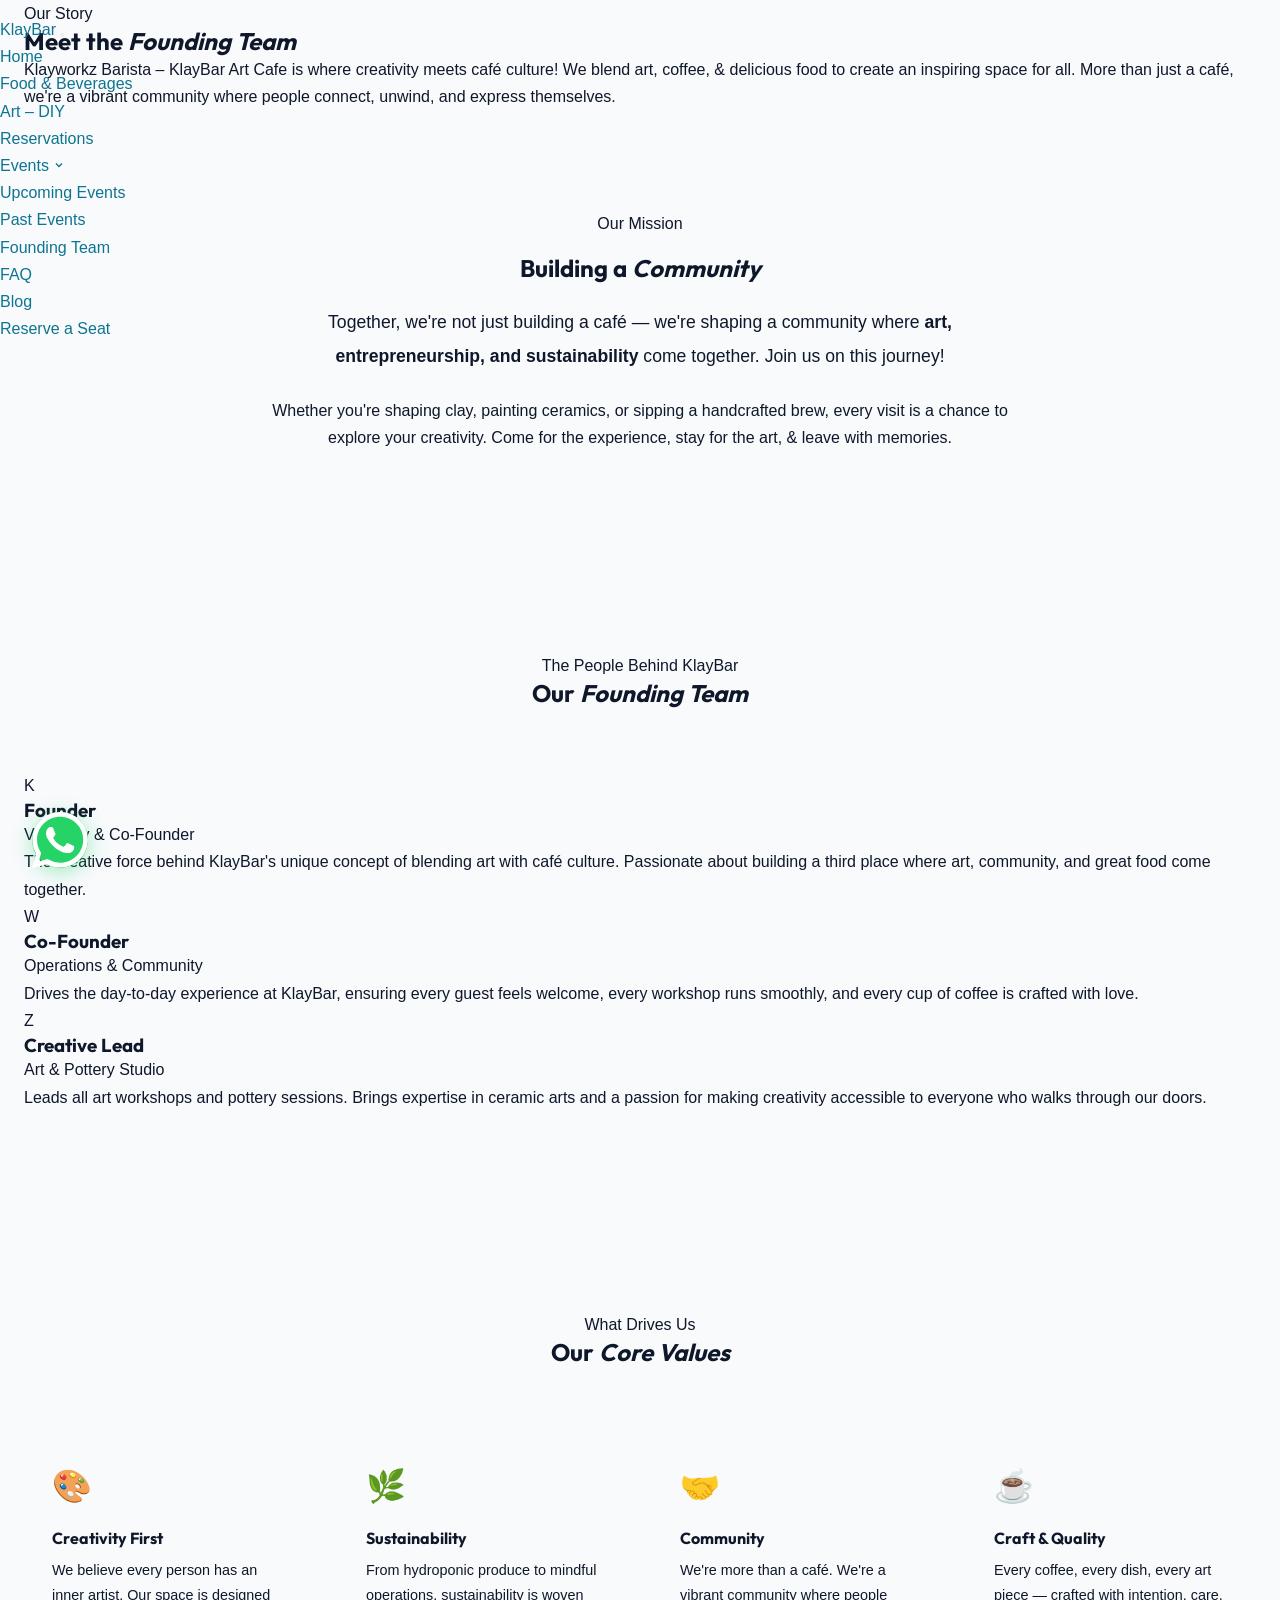
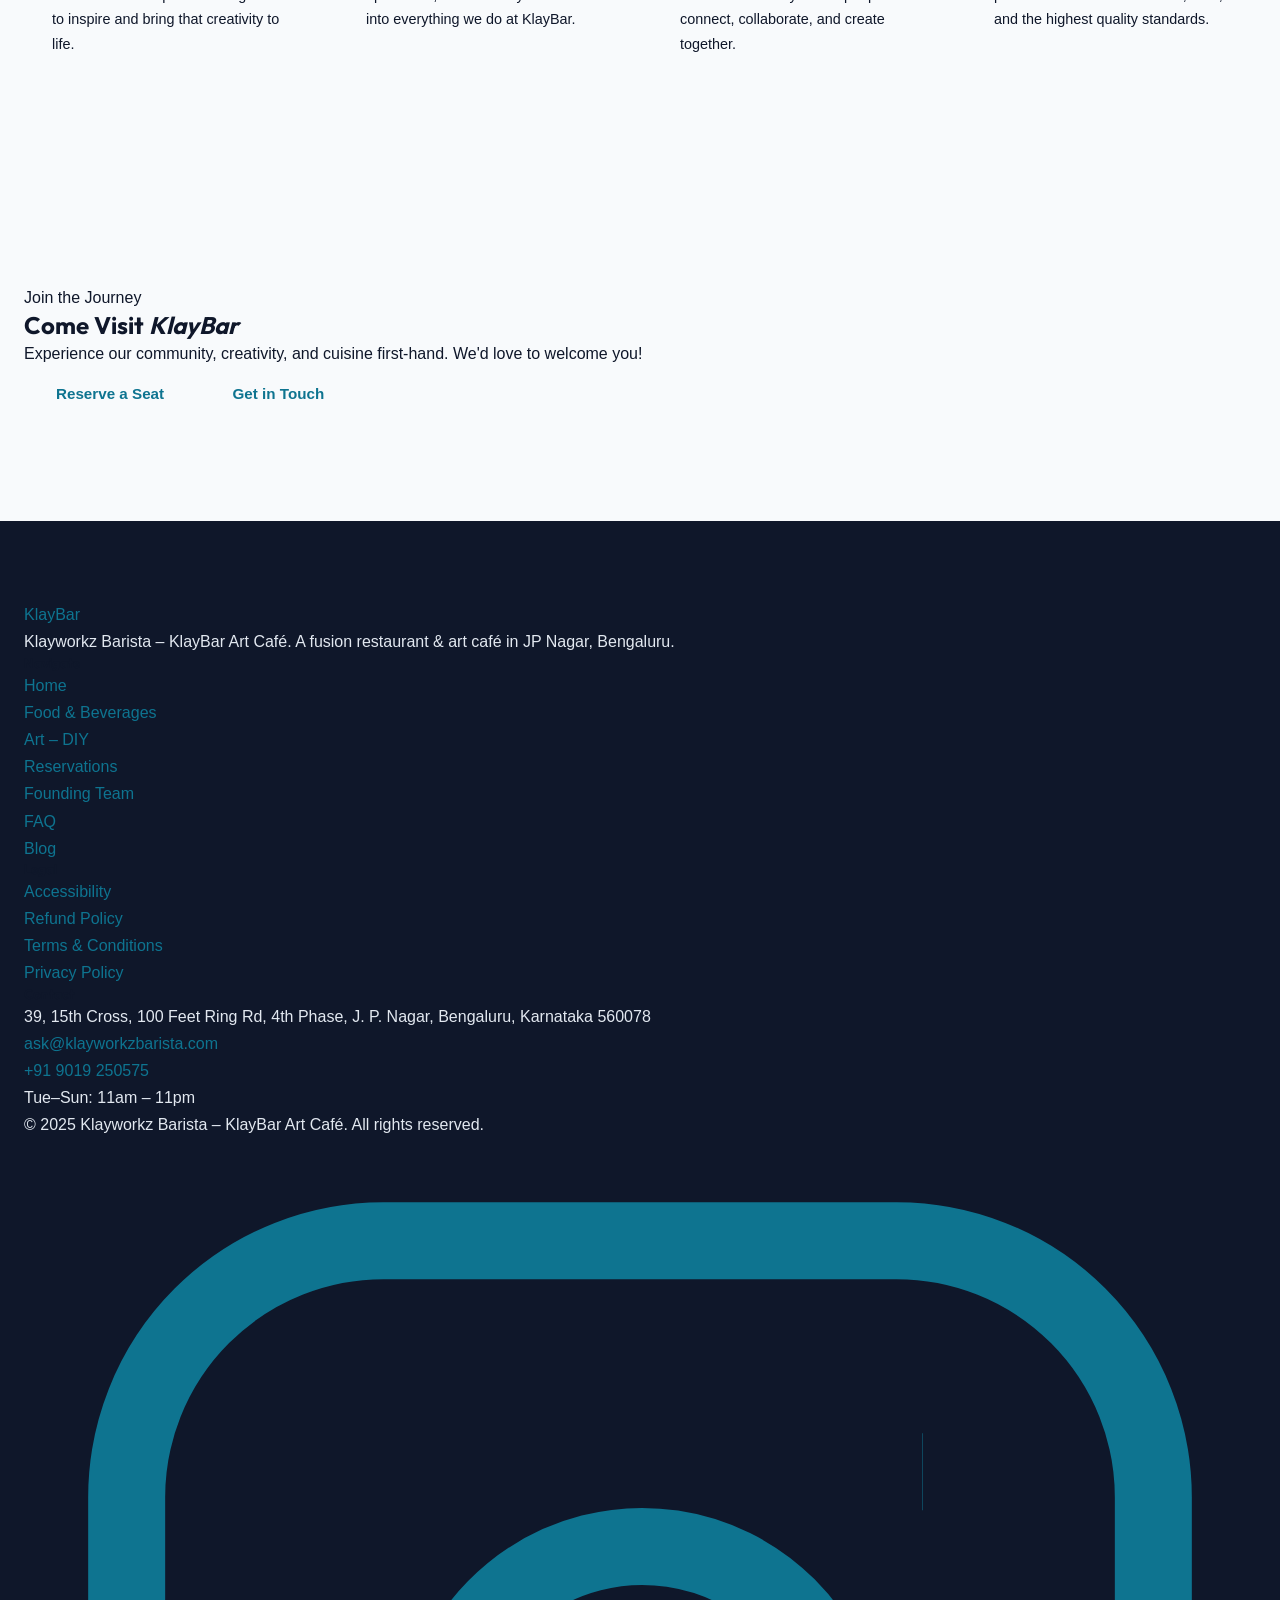
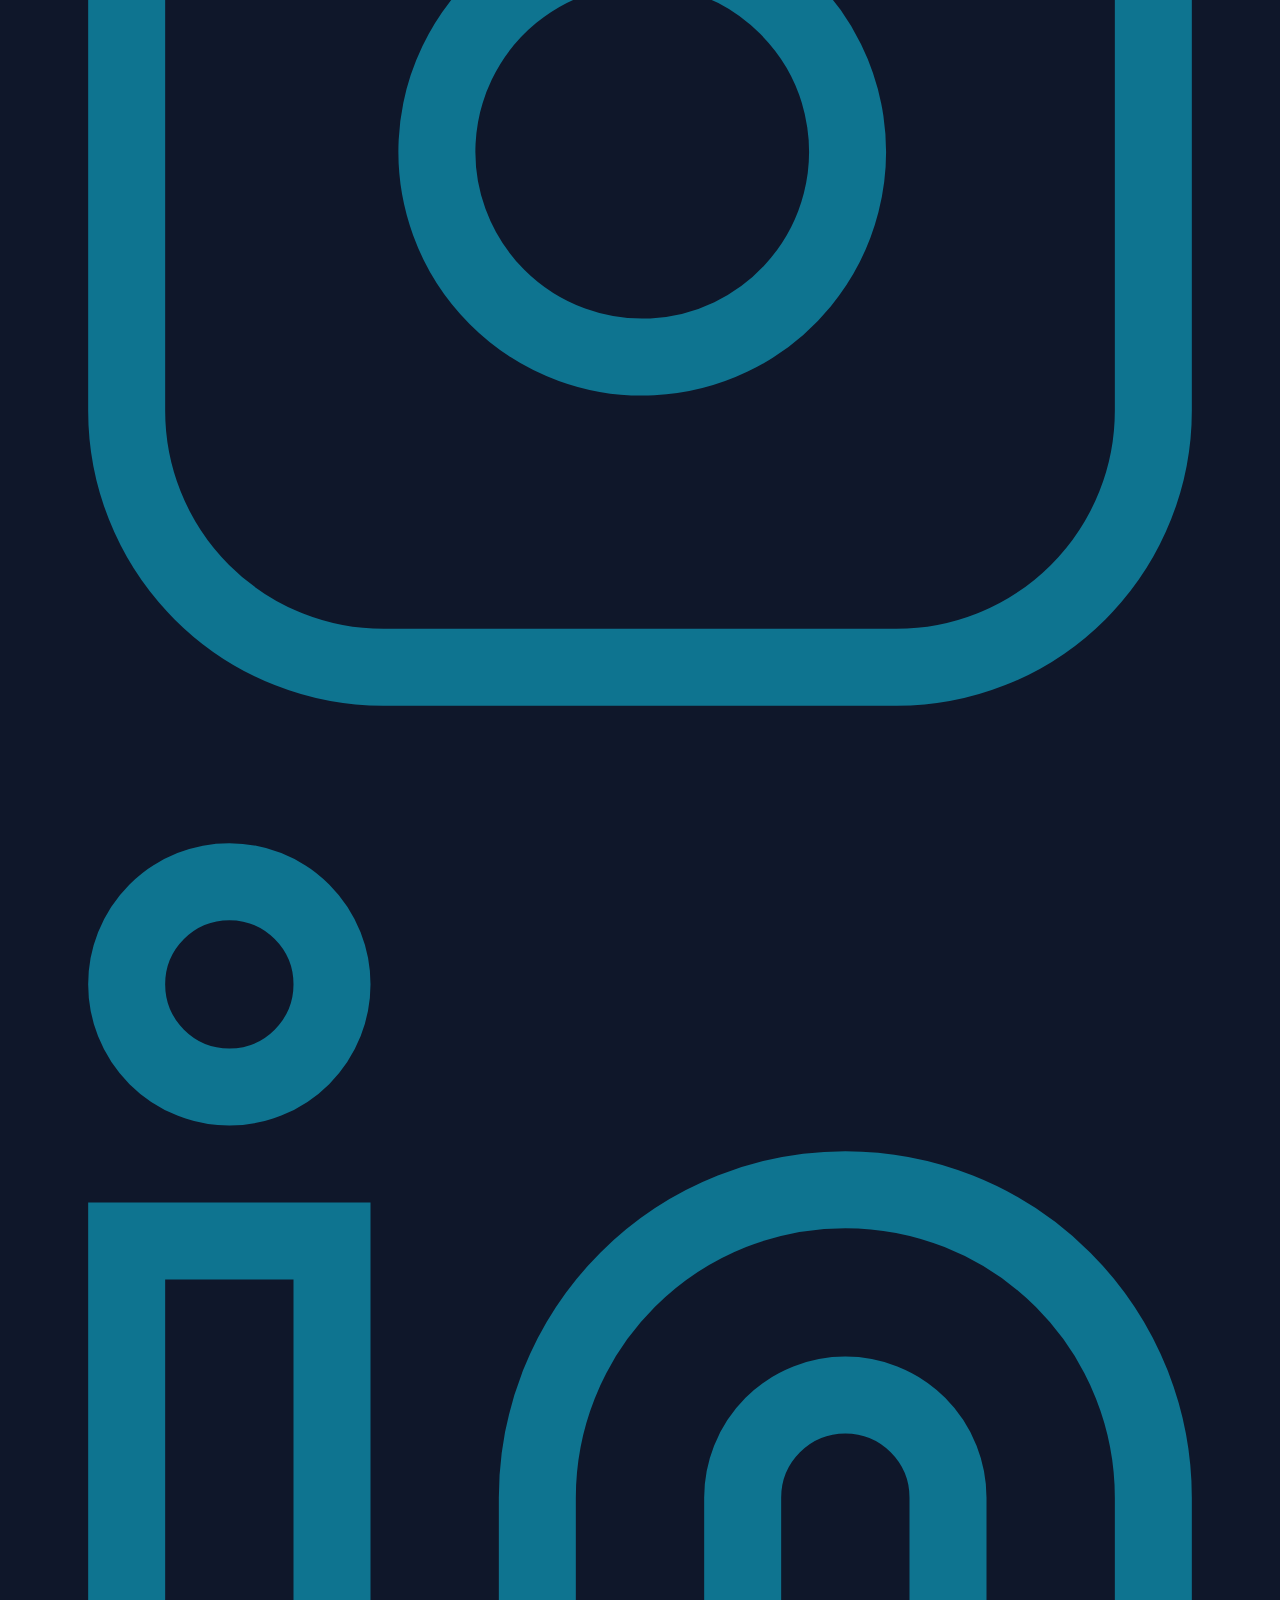
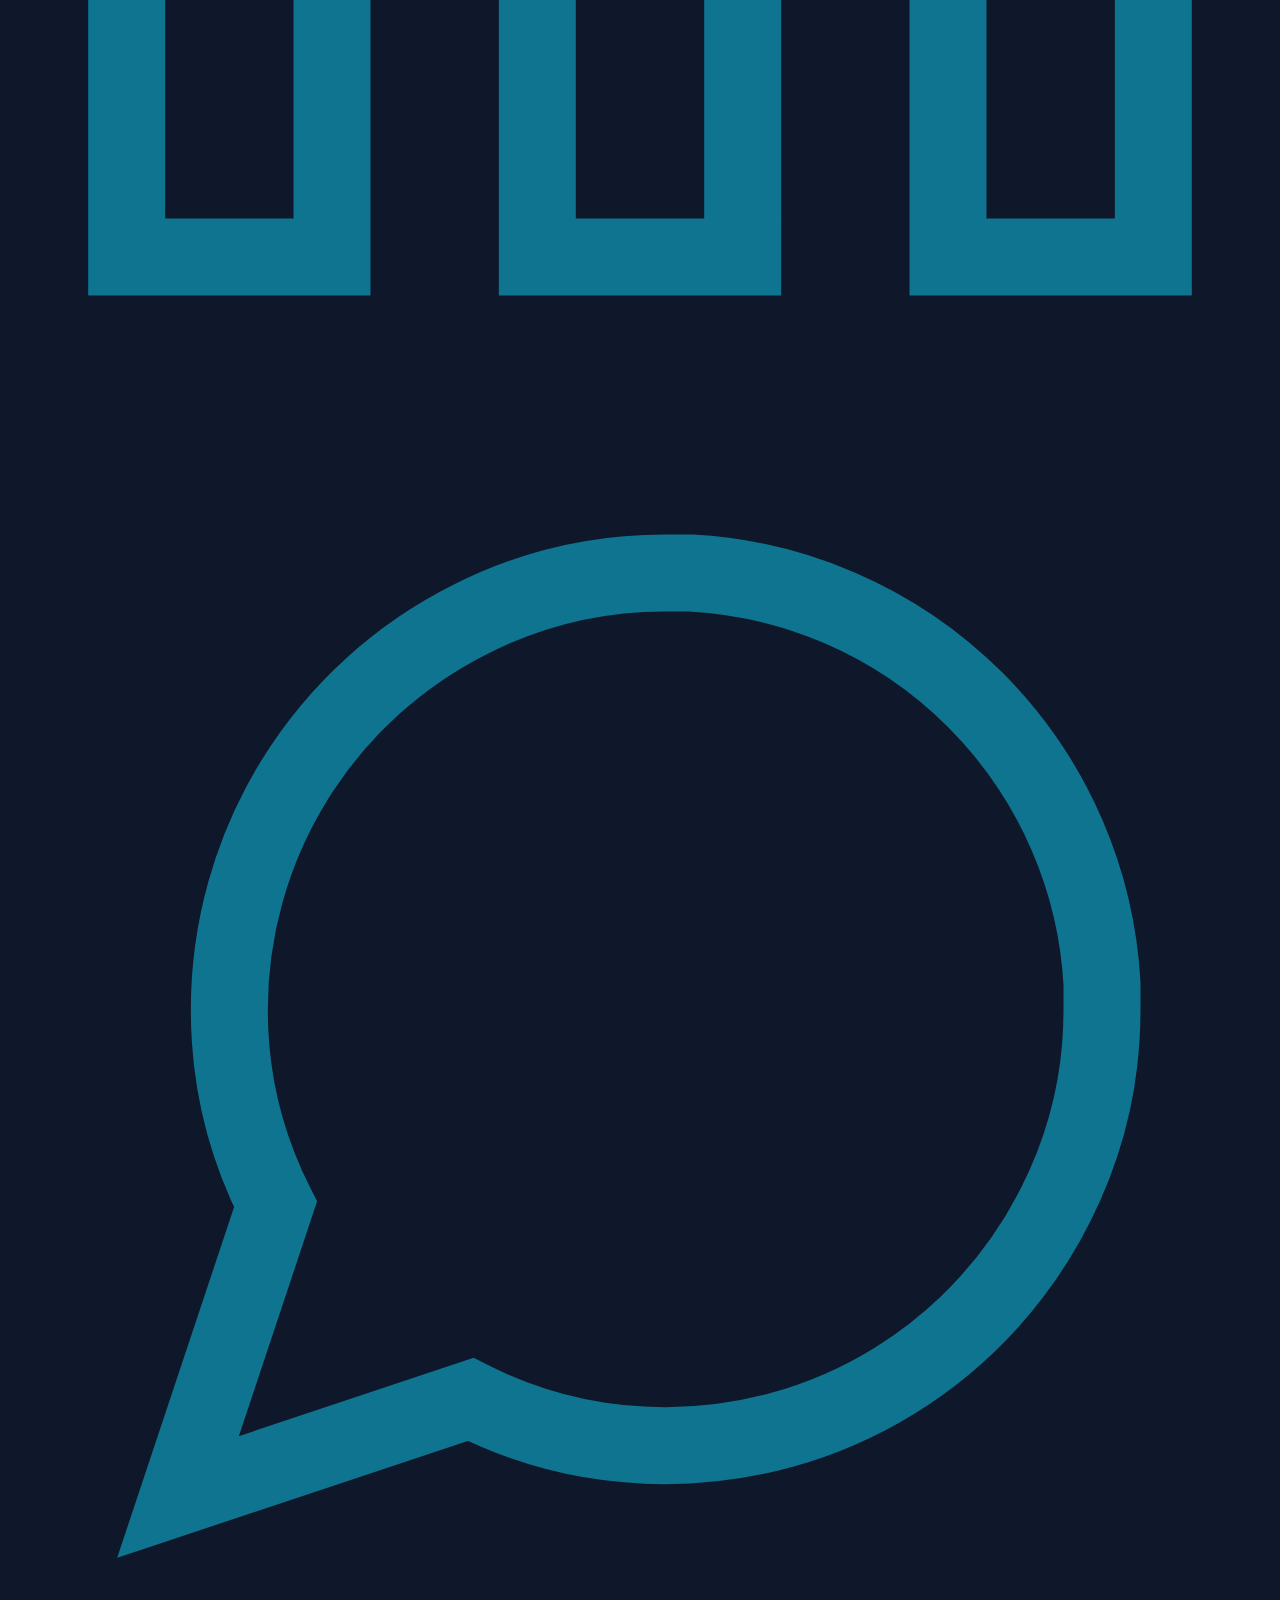
<file: foundingteam.html>
<!DOCTYPE html>
<html lang="en">
<head>
  <meta charset="UTF-8" />
  <meta name="viewport" content="width=device-width, initial-scale=1.0" />
  <title>Founding Team | KlayBar</title>
  <meta name="description" content="Klayworkz Barista-KlayBar Art Cafe is where creativity meets café culture! We blend art, coffee, & delicious food to create an inspiring space for all." />
  <link rel="preconnect" href="https://fonts.googleapis.com" />
  <link rel="preconnect" href="https://fonts.gstatic.com" crossorigin />
  <link href="https://fonts.googleapis.com/css2?family=Playfair+Display:ital,wght@0,400;0,600;0,700;1,400&family=Outfit:wght@300;400;500;600;700&display=swap" rel="stylesheet" />
  <link rel="stylesheet" href="style.css" />
</head>
<body>

  <nav class="navbar" id="navbar">
    <div class="nav-container">
      <a href="index.html" class="nav-logo"><span class="logo-klay">Klay</span><span class="logo-bar">Bar</span></a>
      <button class="nav-toggle" id="navToggle" aria-label="Toggle navigation"><span></span><span></span><span></span></button>
      <ul class="nav-links" id="navLinks">
        <li><a href="index.html">Home</a></li>
        <li><a href="food.html">Food & Beverages</a></li>
        <li><a href="art.html">Art – DIY</a></li>
        <li><a href="reservations.html">Reservations</a></li>
        <li class="dropdown">
          <a href="#" class="dropdown-toggle">Events <svg width="12" height="12" viewBox="0 0 24 24" fill="none" stroke="currentColor" stroke-width="2.5"><path d="M6 9l6 6 6-6"/></svg></a>
          <ul class="dropdown-menu">
            <li><a href="events.html">Upcoming Events</a></li>
            <li><a href="past-events.html">Past Events</a></li>
          </ul>
        </li>
        <li><a href="foundingteam.html" class="active">Founding Team</a></li>
        <li><a href="faq.html">FAQ</a></li>
        <li><a href="blog.html">Blog</a></li>
        <li><a href="reservations.html" class="nav-cta">Reserve a Seat</a></li>
      </ul>
    </div>
  </nav>

  <!-- Hero -->
  <section class="inner-hero">
    <div class="container">
      <span class="section-tag">Our Story</span>
      <h1>Meet the <em>Founding Team</em></h1>
      <p>Klayworkz Barista – KlayBar Art Cafe is where creativity meets café culture! We blend art, coffee, & delicious food to create an inspiring space for all. More than just a café, we're a vibrant community where people connect, unwind, and express themselves.</p>
    </div>
  </section>

  <!-- Mission -->
  <section class="section" style="background: var(--clr-surface);">
    <div class="container">
      <div style="max-width: 760px; margin: 0 auto; text-align: center;" data-animate>
        <span class="section-tag">Our Mission</span>
        <h2 style="margin: 16px 0 24px;">Building a <em>Community</em></h2>
        <p style="font-size: 1.1rem; color: var(--clr-text-light); line-height: 1.9; margin-bottom: 24px;">Together, we're not just building a café — we're shaping a community where <strong>art, entrepreneurship, and sustainability</strong> come together. Join us on this journey!</p>
        <p style="color: var(--clr-text-muted);">Whether you're shaping clay, painting ceramics, or sipping a handcrafted brew, every visit is a chance to explore your creativity. Come for the experience, stay for the art, & leave with memories.</p>
      </div>
    </div>
  </section>

  <!-- Team -->
  <section class="section" style="background: var(--clr-bg2);">
    <div class="container">
      <div class="section-header" data-animate>
        <span class="section-tag">The People Behind KlayBar</span>
        <h2>Our <em>Founding Team</em></h2>
      </div>
      <div class="team-grid">
        <div class="team-card" data-animate>
          <div class="team-avatar">K</div>
          <h3>Founder</h3>
          <p class="team-role">Visionary & Co-Founder</p>
          <p>The creative force behind KlayBar's unique concept of blending art with café culture. Passionate about building a third place where art, community, and great food come together.</p>
        </div>
        <div class="team-card" data-animate>
          <div class="team-avatar">W</div>
          <h3>Co-Founder</h3>
          <p class="team-role">Operations & Community</p>
          <p>Drives the day-to-day experience at KlayBar, ensuring every guest feels welcome, every workshop runs smoothly, and every cup of coffee is crafted with love.</p>
        </div>
        <div class="team-card" data-animate>
          <div class="team-avatar">Z</div>
          <h3>Creative Lead</h3>
          <p class="team-role">Art & Pottery Studio</p>
          <p>Leads all art workshops and pottery sessions. Brings expertise in ceramic arts and a passion for making creativity accessible to everyone who walks through our doors.</p>
        </div>
      </div>
    </div>
  </section>

  <!-- Values -->
  <section class="section" style="background: var(--clr-surface);">
    <div class="container">
      <div class="section-header" data-animate>
        <span class="section-tag">What Drives Us</span>
        <h2>Our <em>Core Values</em></h2>
      </div>
      <div style="display: grid; grid-template-columns: repeat(auto-fill, minmax(240px, 1fr)); gap: 24px;">
        <div style="background: var(--clr-bg2); border: 1px solid var(--clr-border); border-radius: var(--radius-md); padding: 28px;" data-animate>
          <div style="font-size: 2rem; margin-bottom: 16px;">🎨</div>
          <h4 style="margin-bottom: 10px;">Creativity First</h4>
          <p style="font-size: 0.9rem; color: var(--clr-text-muted);">We believe every person has an inner artist. Our space is designed to inspire and bring that creativity to life.</p>
        </div>
        <div style="background: var(--clr-bg2); border: 1px solid var(--clr-border); border-radius: var(--radius-md); padding: 28px;" data-animate>
          <div style="font-size: 2rem; margin-bottom: 16px;">🌿</div>
          <h4 style="margin-bottom: 10px;">Sustainability</h4>
          <p style="font-size: 0.9rem; color: var(--clr-text-muted);">From hydroponic produce to mindful operations, sustainability is woven into everything we do at KlayBar.</p>
        </div>
        <div style="background: var(--clr-bg2); border: 1px solid var(--clr-border); border-radius: var(--radius-md); padding: 28px;" data-animate>
          <div style="font-size: 2rem; margin-bottom: 16px;">🤝</div>
          <h4 style="margin-bottom: 10px;">Community</h4>
          <p style="font-size: 0.9rem; color: var(--clr-text-muted);">We're more than a café. We're a vibrant community where people connect, collaborate, and create together.</p>
        </div>
        <div style="background: var(--clr-bg2); border: 1px solid var(--clr-border); border-radius: var(--radius-md); padding: 28px;" data-animate>
          <div style="font-size: 2rem; margin-bottom: 16px;">☕</div>
          <h4 style="margin-bottom: 10px;">Craft & Quality</h4>
          <p style="font-size: 0.9rem; color: var(--clr-text-muted);">Every coffee, every dish, every art piece — crafted with intention, care, and the highest quality standards.</p>
        </div>
      </div>
    </div>
  </section>

  <!-- CTA -->
  <section class="section cta-section">
    <div class="container">
      <span class="section-tag">Join the Journey</span>
      <h2>Come Visit <em>KlayBar</em></h2>
      <p>Experience our community, creativity, and cuisine first-hand. We'd love to welcome you!</p>
      <div class="cta-actions">
        <a href="reservations.html" class="btn btn-primary">Reserve a Seat</a>
        <a href="index.html#contact" class="btn btn-outline">Get in Touch</a>
      </div>
    </div>
  </section>

  <!-- Footer -->
  <footer class="footer">
    <div class="footer-top">
      <div class="container footer-grid">
        <div class="footer-brand">
          <a href="index.html" class="nav-logo footer-logo"><span class="logo-klay">Klay</span><span class="logo-bar">Bar</span></a>
          <p>Klayworkz Barista – KlayBar Art Café. A fusion restaurant & art café in JP Nagar, Bengaluru.</p>
        </div>
        <div class="footer-nav">
          <h5>Navigate</h5>
          <ul>
            <li><a href="index.html">Home</a></li>
            <li><a href="food.html">Food & Beverages</a></li>
            <li><a href="art.html">Art – DIY</a></li>
            <li><a href="reservations.html">Reservations</a></li>
            <li><a href="foundingteam.html">Founding Team</a></li>
            <li><a href="faq.html">FAQ</a></li>
            <li><a href="blog.html">Blog</a></li>
          </ul>
        </div>
        <div class="footer-nav">
          <h5>Legal</h5>
          <ul>
            <li><a href="https://www.klaybar.net/accessibility-statement" target="_blank">Accessibility</a></li>
            <li><a href="https://www.klaybar.net/blank-1" target="_blank">Refund Policy</a></li>
            <li><a href="https://www.klaybar.net/blank" target="_blank">Terms & Conditions</a></li>
            <li><a href="https://www.klaybar.net/privacy-policy" target="_blank">Privacy Policy</a></li>
          </ul>
        </div>
        <div class="footer-contact">
          <h5>Contact</h5>
          <p>39, 15th Cross, 100 Feet Ring Rd, 4th Phase, J. P. Nagar, Bengaluru, Karnataka 560078</p>
          <p><a href="mailto:ask@klayworkzbarista.com">ask@klayworkzbarista.com</a></p>
          <p><a href="tel:+919019250575">+91 9019 250575</a></p>
          <p>Tue–Sun: 11am – 11pm</p>
        </div>
      </div>
    </div>
    <div class="footer-bottom">
      <div class="container footer-bottom-inner">
        <p>© 2025 Klayworkz Barista – KlayBar Art Café. All rights reserved.</p>
        <div class="footer-socials">
          <a href="https://www.instagram.com/klayworkzbarista" target="_blank" aria-label="Instagram"><svg viewBox="0 0 24 24" fill="none" stroke="currentColor" stroke-width="1.5"><rect x="2" y="2" width="20" height="20" rx="5" ry="5"/><path d="M16 11.37A4 4 0 1 1 12.63 8 4 4 0 0 1 16 11.37z"/><line x1="17.5" y1="6.5" x2="17.51" y2="6.5"/></svg></a>
          <a href="https://in.linkedin.com/company/klayworkzbarista-klaybar" target="_blank" aria-label="LinkedIn"><svg viewBox="0 0 24 24" fill="none" stroke="currentColor" stroke-width="1.5"><path d="M16 8a6 6 0 0 1 6 6v7h-4v-7a2 2 0 0 0-2-2 2 2 0 0 0-2 2v7h-4v-7a6 6 0 0 1 6-6z"/><rect x="2" y="9" width="4" height="12"/><circle cx="4" cy="4" r="2"/></svg></a>
          <a href="https://wa.me/917019115511" target="_blank" aria-label="WhatsApp"><svg viewBox="0 0 24 24" fill="none" stroke="currentColor" stroke-width="1.5"><path d="M21 11.5a8.38 8.38 0 0 1-.9 3.8 8.5 8.5 0 0 1-7.6 4.7 8.38 8.38 0 0 1-3.8-.9L3 21l1.9-5.7a8.38 8.38 0 0 1-.9-3.8 8.5 8.5 0 0 1 4.7-7.6 8.38 8.38 0 0 1 3.8-.9h.5a8.48 8.48 0 0 1 8 8v.5z"/></svg></a>
        </div>
      </div>
    </div>
  </footer>

  <a href="https://wa.me/917019115511" target="_blank" class="whatsapp-float" aria-label="Chat on WhatsApp">
    <svg viewBox="0 0 24 24" fill="currentColor"><path d="M17.472 14.382c-.297-.149-1.758-.867-2.03-.967-.273-.099-.471-.148-.67.15-.197.297-.767.966-.94 1.164-.173.199-.347.223-.644.075-.297-.15-1.255-.463-2.39-1.475-.883-.788-1.48-1.761-1.653-2.059-.173-.297-.018-.458.13-.606.134-.133.298-.347.446-.52.149-.174.198-.298.298-.497.099-.198.05-.371-.025-.52-.075-.149-.669-1.612-.916-2.207-.242-.579-.487-.5-.669-.51-.173-.008-.371-.01-.57-.01-.198 0-.52.074-.792.372-.272.297-1.04 1.016-1.04 2.479 0 1.462 1.065 2.875 1.213 3.074.149.198 2.096 3.2 5.077 4.487.709.306 1.262.489 1.694.625.712.227 1.36.195 1.871.118.571-.085 1.758-.719 2.006-1.413.248-.694.248-1.289.173-1.413-.074-.124-.272-.198-.57-.347m-5.421 7.403h-.004a9.87 9.87 0 0 1-5.031-1.378l-.361-.214-3.741.982.998-3.648-.235-.374a9.86 9.86 0 0 1-1.51-5.26c.001-5.45 4.436-9.884 9.888-9.884 2.64 0 5.122 1.03 6.988 2.898a9.825 9.825 0 0 1 2.893 6.994c-.003 5.45-4.437 9.884-9.885 9.884m8.413-18.297A11.815 11.815 0 0 0 12.05 0C5.495 0 .16 5.335.157 11.892c0 2.096.547 4.142 1.588 5.945L.057 24l6.305-1.654a11.882 11.882 0 0 0 5.683 1.448h.005c6.554 0 11.89-5.335 11.893-11.893a11.821 11.821 0 0 0-3.48-8.413Z"/></svg>
  </a>
  <script src="main.js"></script>
</body>
</html>
</file>
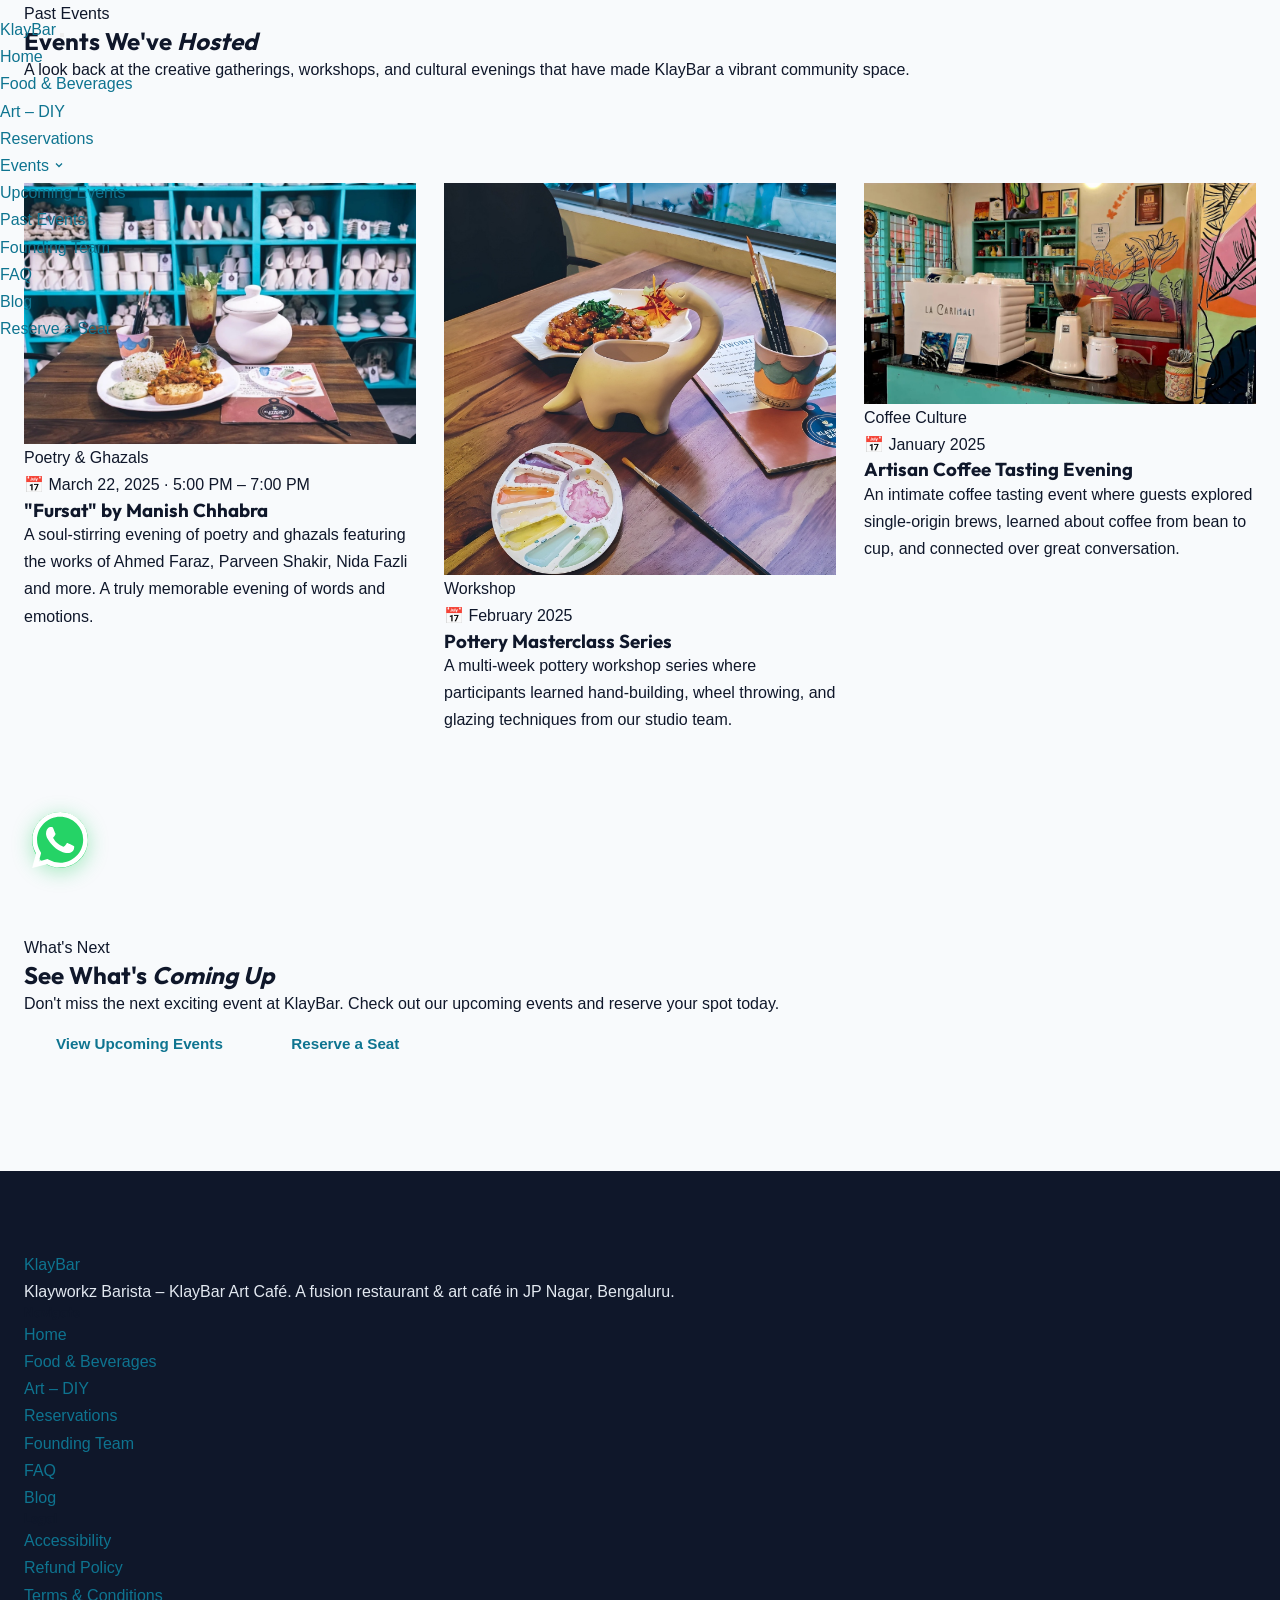
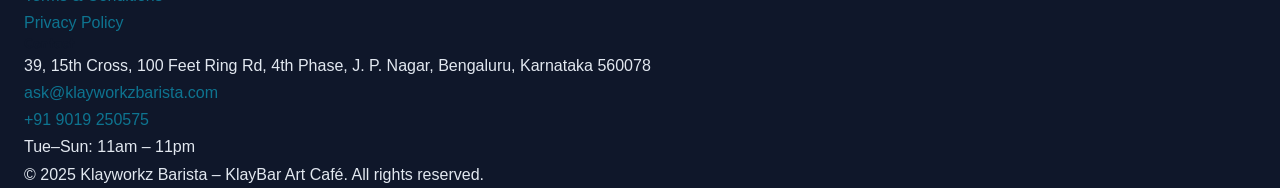
<file: past-events.html>
<!DOCTYPE html>
<html lang="en">
<head>
  <meta charset="UTF-8" />
  <meta name="viewport" content="width=device-width, initial-scale=1.0" />
  <title>Past Events | KlayBar</title>
  <meta name="description" content="Past events at KlayBar Art Café, JP Nagar, Bengaluru — relive our poetry nights, art workshops, and creative gatherings." />
  <link rel="preconnect" href="https://fonts.googleapis.com" />
  <link rel="preconnect" href="https://fonts.gstatic.com" crossorigin />
  <link href="https://fonts.googleapis.com/css2?family=Playfair+Display:ital,wght@0,400;0,600;0,700;1,400&family=Outfit:wght@300;400;500;600;700&display=swap" rel="stylesheet" />
  <link rel="stylesheet" href="style.css" />
</head>
<body>

  <nav class="navbar" id="navbar">
    <div class="nav-container">
      <a href="index.html" class="nav-logo"><span class="logo-klay">Klay</span><span class="logo-bar">Bar</span></a>
      <button class="nav-toggle" id="navToggle" aria-label="Toggle navigation"><span></span><span></span><span></span></button>
      <ul class="nav-links" id="navLinks">
        <li><a href="index.html">Home</a></li>
        <li><a href="food.html">Food & Beverages</a></li>
        <li><a href="art.html">Art – DIY</a></li>
        <li><a href="reservations.html">Reservations</a></li>
        <li class="dropdown">
          <a href="#" class="dropdown-toggle active">Events <svg width="12" height="12" viewBox="0 0 24 24" fill="none" stroke="currentColor" stroke-width="2.5"><path d="M6 9l6 6 6-6"/></svg></a>
          <ul class="dropdown-menu">
            <li><a href="events.html">Upcoming Events</a></li>
            <li><a href="past-events.html" class="active">Past Events</a></li>
          </ul>
        </li>
        <li><a href="foundingteam.html">Founding Team</a></li>
        <li><a href="faq.html">FAQ</a></li>
        <li><a href="blog.html">Blog</a></li>
        <li><a href="reservations.html" class="nav-cta">Reserve a Seat</a></li>
      </ul>
    </div>
  </nav>

  <!-- Hero -->
  <section class="inner-hero">
    <div class="container">
      <span class="section-tag">Past Events</span>
      <h1>Events We've <em>Hosted</em></h1>
      <p>A look back at the creative gatherings, workshops, and cultural evenings that have made KlayBar a vibrant community space.</p>
    </div>
  </section>

  <!-- Past Events -->
  <section class="section" style="background: var(--clr-bg);">
    <div class="container">
      <div style="display: grid; grid-template-columns: repeat(auto-fill, minmax(300px, 1fr)); gap: 28px;">

        <div class="event-card" data-animate>
          <img src="art.jpg" alt="Fursat – Poetry Night" class="event-card-img" />
          <div class="event-card-body">
            <span class="event-tag">Poetry & Ghazals</span>
            <p class="event-date">📅 March 22, 2025 · 5:00 PM – 7:00 PM</p>
            <h3>"Fursat" by Manish Chhabra</h3>
            <p>A soul-stirring evening of poetry and ghazals featuring the works of Ahmed Faraz, Parveen Shakir, Nida Fazli and more. A truly memorable evening of words and emotions.</p>
          </div>
        </div>

        <div class="event-card" data-animate>
          <img src="pottery.jpg" alt="Pottery Workshop" class="event-card-img" />
          <div class="event-card-body">
            <span class="event-tag">Workshop</span>
            <p class="event-date">📅 February 2025</p>
            <h3>Pottery Masterclass Series</h3>
            <p>A multi-week pottery workshop series where participants learned hand-building, wheel throwing, and glazing techniques from our studio team.</p>
          </div>
        </div>

        <div class="event-card" data-animate>
          <img src="coffee.jpg" alt="Coffee Tasting Event" class="event-card-img" />
          <div class="event-card-body">
            <span class="event-tag">Coffee Culture</span>
            <p class="event-date">📅 January 2025</p>
            <h3>Artisan Coffee Tasting Evening</h3>
            <p>An intimate coffee tasting event where guests explored single-origin brews, learned about coffee from bean to cup, and connected over great conversation.</p>
          </div>
        </div>

      </div>
    </div>
  </section>

  <!-- CTA -->
  <section class="section cta-section">
    <div class="container">
      <span class="section-tag">What's Next</span>
      <h2>See What's <em>Coming Up</em></h2>
      <p>Don't miss the next exciting event at KlayBar. Check out our upcoming events and reserve your spot today.</p>
      <div class="cta-actions">
        <a href="events.html" class="btn btn-primary">View Upcoming Events</a>
        <a href="reservations.html" class="btn btn-outline">Reserve a Seat</a>
      </div>
    </div>
  </section>

  <!-- Footer -->
  <footer class="footer">
    <div class="footer-top">
      <div class="container footer-grid">
        <div class="footer-brand">
          <a href="index.html" class="nav-logo footer-logo"><span class="logo-klay">Klay</span><span class="logo-bar">Bar</span></a>
          <p>Klayworkz Barista – KlayBar Art Café. A fusion restaurant & art café in JP Nagar, Bengaluru.</p>
        </div>
        <div class="footer-nav">
          <h5>Navigate</h5>
          <ul>
            <li><a href="index.html">Home</a></li>
            <li><a href="food.html">Food & Beverages</a></li>
            <li><a href="art.html">Art – DIY</a></li>
            <li><a href="reservations.html">Reservations</a></li>
            <li><a href="foundingteam.html">Founding Team</a></li>
            <li><a href="faq.html">FAQ</a></li>
            <li><a href="blog.html">Blog</a></li>
          </ul>
        </div>
        <div class="footer-nav">
          <h5>Legal</h5>
          <ul>
            <li><a href="https://www.klaybar.net/accessibility-statement" target="_blank">Accessibility</a></li>
            <li><a href="https://www.klaybar.net/blank-1" target="_blank">Refund Policy</a></li>
            <li><a href="https://www.klaybar.net/blank" target="_blank">Terms & Conditions</a></li>
            <li><a href="https://www.klaybar.net/privacy-policy" target="_blank">Privacy Policy</a></li>
          </ul>
        </div>
        <div class="footer-contact">
          <h5>Contact</h5>
          <p>39, 15th Cross, 100 Feet Ring Rd, 4th Phase, J. P. Nagar, Bengaluru, Karnataka 560078</p>
          <p><a href="mailto:ask@klayworkzbarista.com">ask@klayworkzbarista.com</a></p>
          <p><a href="tel:+919019250575">+91 9019 250575</a></p>
          <p>Tue–Sun: 11am – 11pm</p>
        </div>
      </div>
    </div>
    <div class="footer-bottom">
      <div class="container footer-bottom-inner">
        <p>© 2025 Klayworkz Barista – KlayBar Art Café. All rights reserved.</p>
      </div>
    </div>
  </footer>

  <a href="https://wa.me/917019115511" target="_blank" class="whatsapp-float" aria-label="Chat on WhatsApp">
    <svg viewBox="0 0 24 24" fill="currentColor"><path d="M17.472 14.382c-.297-.149-1.758-.867-2.03-.967-.273-.099-.471-.148-.67.15-.197.297-.767.966-.94 1.164-.173.199-.347.223-.644.075-.297-.15-1.255-.463-2.39-1.475-.883-.788-1.48-1.761-1.653-2.059-.173-.297-.018-.458.13-.606.134-.133.298-.347.446-.52.149-.174.198-.298.298-.497.099-.198.05-.371-.025-.52-.075-.149-.669-1.612-.916-2.207-.242-.579-.487-.5-.669-.51-.173-.008-.371-.01-.57-.01-.198 0-.52.074-.792.372-.272.297-1.04 1.016-1.04 2.479 0 1.462 1.065 2.875 1.213 3.074.149.198 2.096 3.2 5.077 4.487.709.306 1.262.489 1.694.625.712.227 1.36.195 1.871.118.571-.085 1.758-.719 2.006-1.413.248-.694.248-1.289.173-1.413-.074-.124-.272-.198-.57-.347m-5.421 7.403h-.004a9.87 9.87 0 0 1-5.031-1.378l-.361-.214-3.741.982.998-3.648-.235-.374a9.86 9.86 0 0 1-1.51-5.26c.001-5.45 4.436-9.884 9.888-9.884 2.64 0 5.122 1.03 6.988 2.898a9.825 9.825 0 0 1 2.893 6.994c-.003 5.45-4.437 9.884-9.885 9.884m8.413-18.297A11.815 11.815 0 0 0 12.05 0C5.495 0 .16 5.335.157 11.892c0 2.096.547 4.142 1.588 5.945L.057 24l6.305-1.654a11.882 11.882 0 0 0 5.683 1.448h.005c6.554 0 11.89-5.335 11.893-11.893a11.821 11.821 0 0 0-3.48-8.413Z"/></svg>
  </a>
  <script src="main.js"></script>
</body>
</html>
</file>
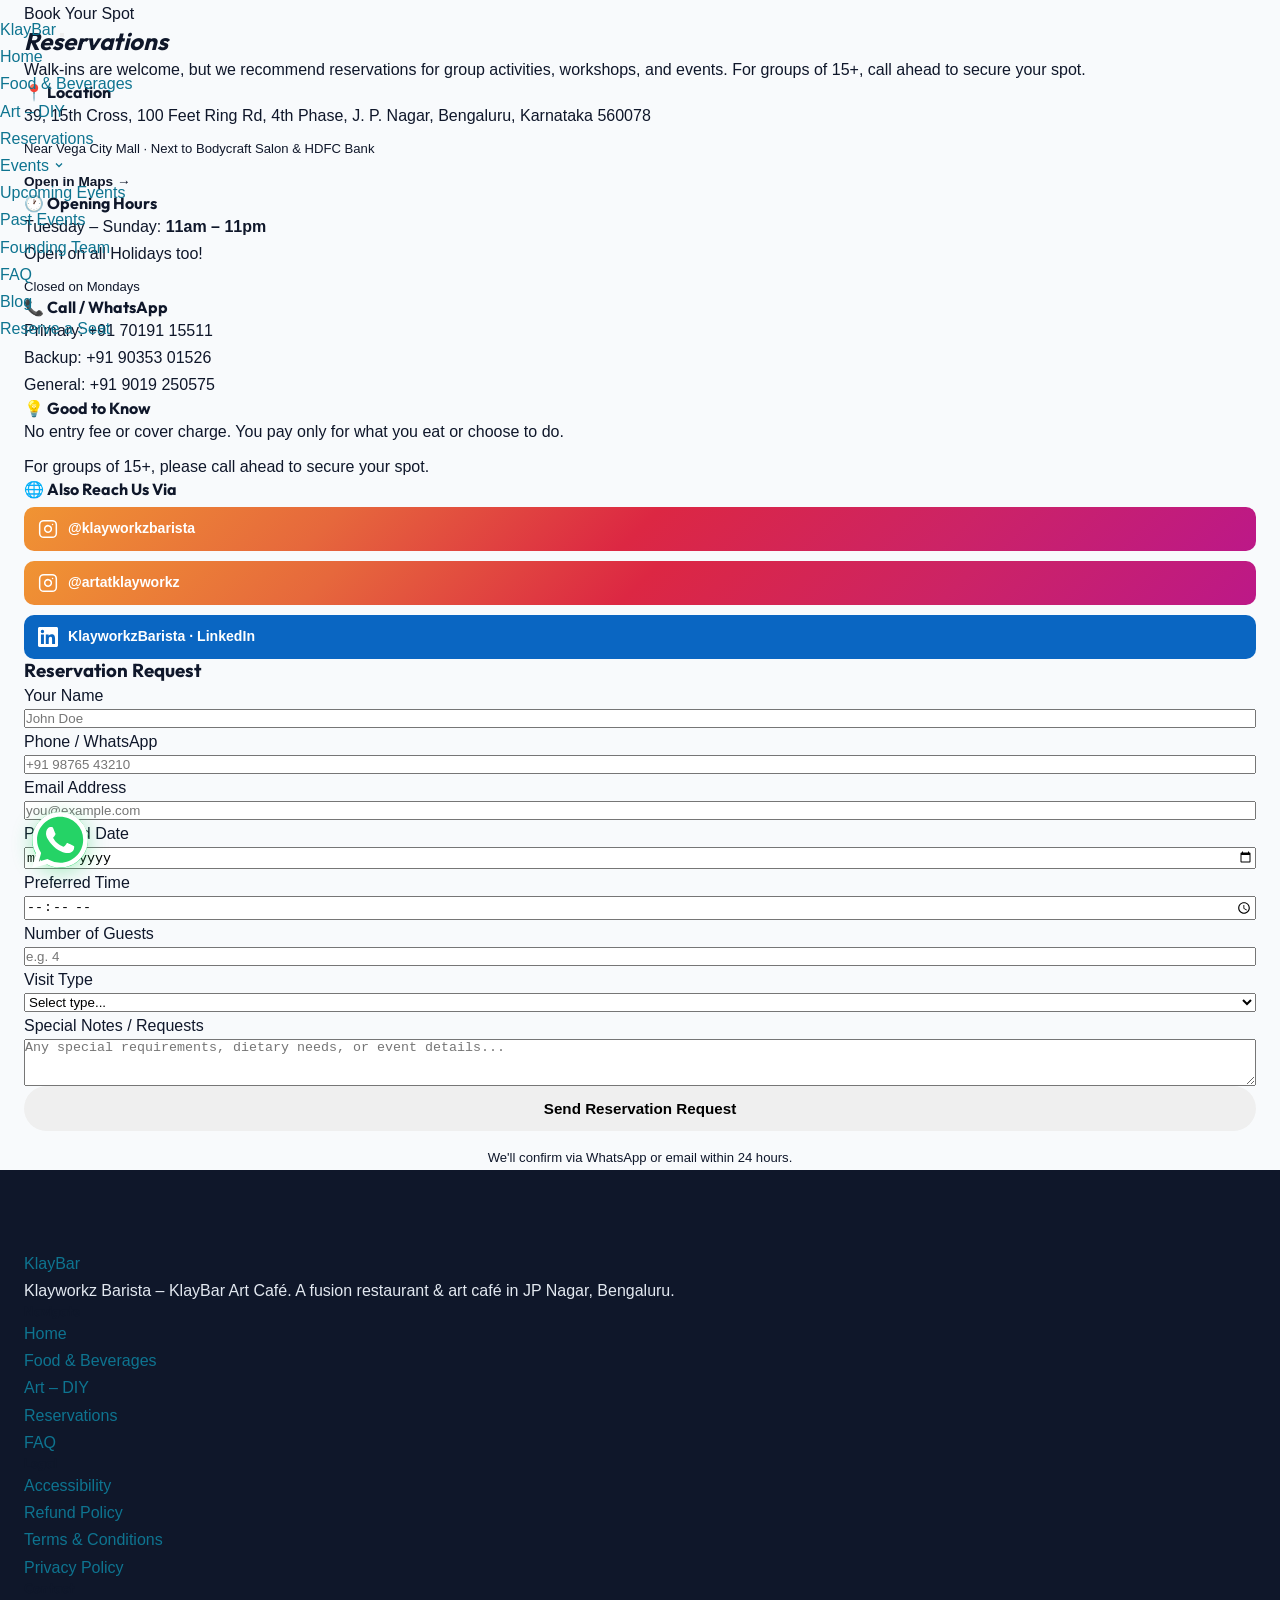
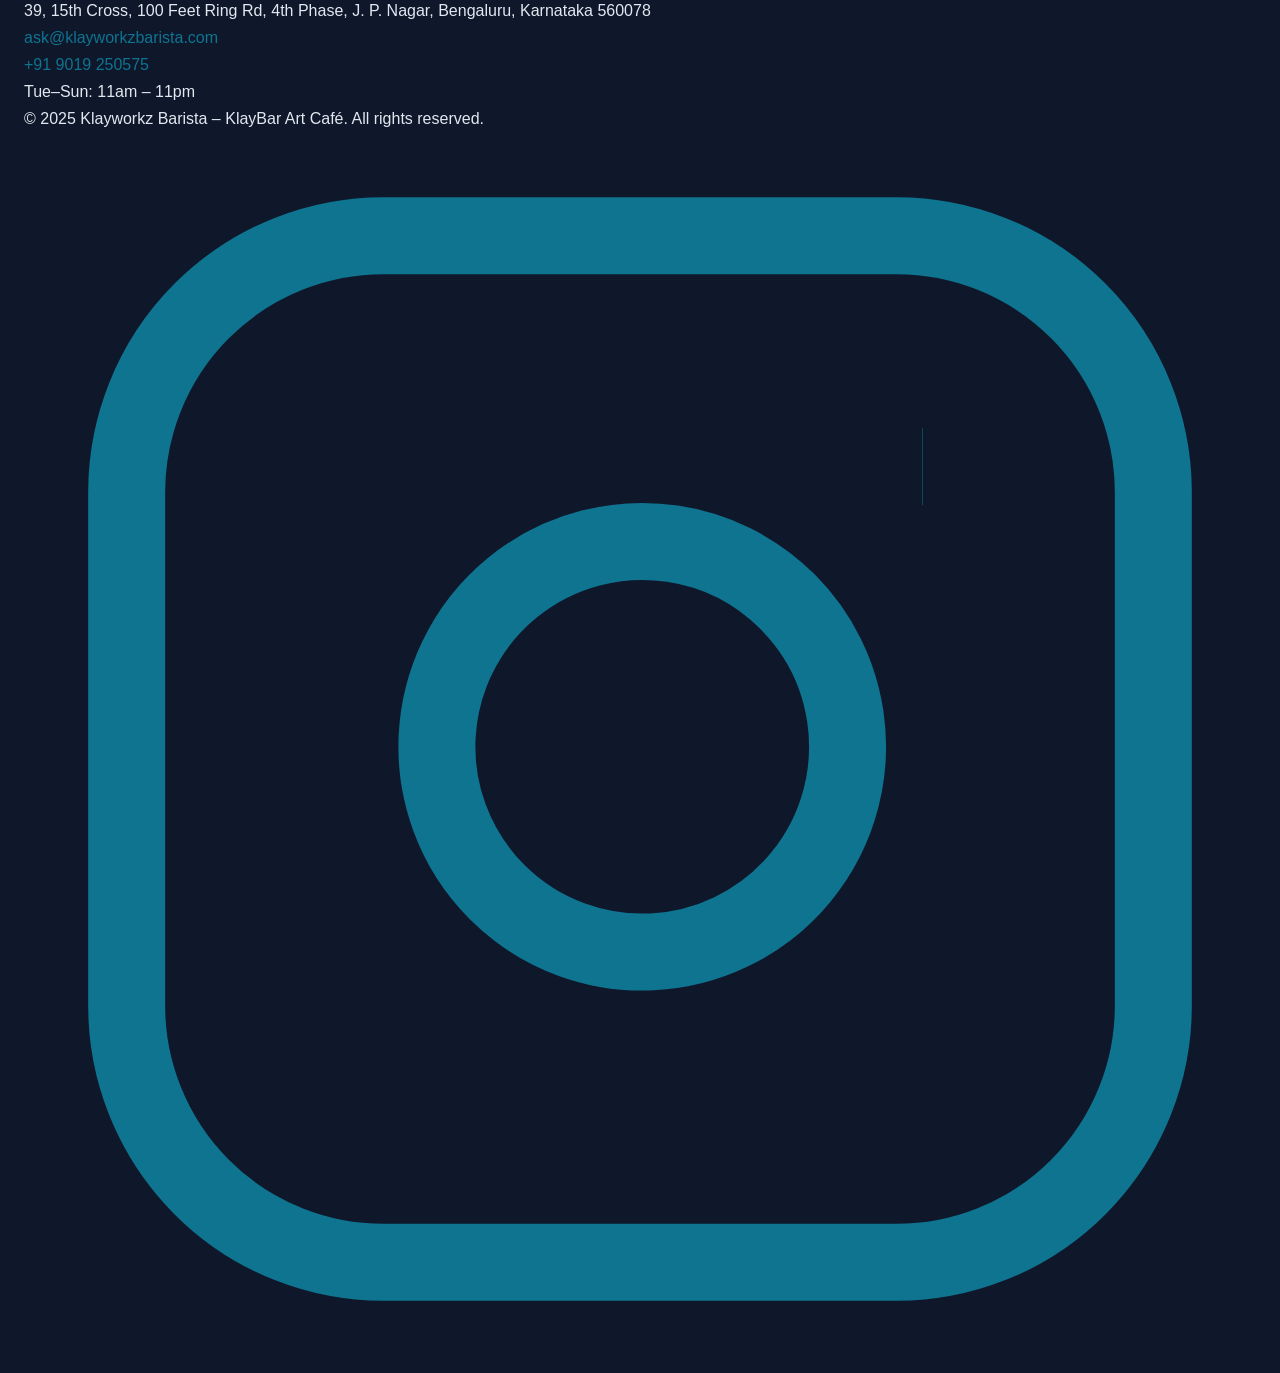
<file: reservations.html>
<!DOCTYPE html>
<html lang="en">
<head>
  <meta charset="UTF-8" />
  <meta name="viewport" content="width=device-width, initial-scale=1.0" />
  <title>Reservations | KlayBar – Book Your Spot</title>
  <meta name="description" content="Reserve a table or pottery workshop at KlayBar Art Café in JP Nagar, Bengaluru. Walk-ins welcome but reservations recommended for groups and workshops." />
  <link rel="preconnect" href="https://fonts.googleapis.com" />
  <link rel="preconnect" href="https://fonts.gstatic.com" crossorigin />
  <link href="https://fonts.googleapis.com/css2?family=Playfair+Display:ital,wght@0,400;0,600;0,700;1,400&family=Outfit:wght@300;400;500;600;700&display=swap" rel="stylesheet" />
  <link rel="stylesheet" href="style.css" />
</head>
<body>

  <nav class="navbar" id="navbar">
    <div class="nav-container">
      <a href="index.html" class="nav-logo"><span class="logo-klay">Klay</span><span class="logo-bar">Bar</span></a>
      <button class="nav-toggle" id="navToggle" aria-label="Toggle navigation"><span></span><span></span><span></span></button>
      <ul class="nav-links" id="navLinks">
        <li><a href="index.html">Home</a></li>
        <li><a href="food.html">Food & Beverages</a></li>
        <li><a href="art.html">Art – DIY</a></li>
        <li><a href="reservations.html" class="active">Reservations</a></li>
        <li class="dropdown">
          <a href="#" class="dropdown-toggle">Events <svg width="12" height="12" viewBox="0 0 24 24" fill="none" stroke="currentColor" stroke-width="2.5"><path d="M6 9l6 6 6-6"/></svg></a>
          <ul class="dropdown-menu">
            <li><a href="events.html">Upcoming Events</a></li>
            <li><a href="past-events.html">Past Events</a></li>
          </ul>
        </li>
        <li><a href="foundingteam.html">Founding Team</a></li>
        <li><a href="faq.html">FAQ</a></li>
        <li><a href="blog.html">Blog</a></li>
        <li><a href="reservations.html" class="nav-cta">Reserve a Seat</a></li>
      </ul>
    </div>
  </nav>

  <!-- Hero -->
  <section class="res-hero">
    <div class="container">
      <span class="section-tag">Book Your Spot</span>
      <h1><em>Reservations</em></h1>
      <p>Walk-ins are welcome, but we recommend reservations for group activities, workshops, and events. For groups of 15+, call ahead to secure your spot.</p>
    </div>
  </section>

  <!-- Content -->
  <section class="res-content">
    <div class="container">
      <div class="res-grid">
        <!-- Info -->
        <div class="res-info" data-animate>
          <div class="res-info-card">
            <h4>📍 Location</h4>
            <p>39, 15th Cross, 100 Feet Ring Rd, 4th Phase, J. P. Nagar, Bengaluru, Karnataka 560078</p>
            <p style="margin-top:8px; font-size:0.82rem; color:var(--clr-text-muted);">Near Vega City Mall · Next to Bodycraft Salon & HDFC Bank</p>
            <a href="https://maps.app.goo.gl/npsBwNUscbHL2kDv7" target="_blank" style="display:inline-block; margin-top:10px; font-size:0.85rem; font-weight:600; color:var(--clr-amber-light);">Open in Maps →</a>
          </div>
          <div class="res-info-card">
            <h4>🕐 Opening Hours</h4>
            <p>Tuesday – Sunday: <strong style="color:var(--clr-cream);">11am – 11pm</strong></p>
            <p>Open on all Holidays too!</p>
            <p style="margin-top:8px; font-size:0.82rem; color:var(--clr-text-muted);">Closed on Mondays</p>
          </div>
          <div class="res-info-card">
            <h4>📞 Call / WhatsApp</h4>
            <p>Primary: <a href="https://wa.me/917019115511" target="_blank" style="color:var(--clr-amber-light);">+91 70191 15511</a></p>
            <p>Backup: <a href="https://wa.me/919035301526" target="_blank" style="color:var(--clr-amber-light);">+91 90353 01526</a></p>
            <p>General: <a href="tel:+919019250575" style="color:var(--clr-amber-light);">+91 9019 250575</a></p>
          </div>
          <div class="res-info-card">
            <h4>💡 Good to Know</h4>
            <p>No entry fee or cover charge. You pay only for what you eat or choose to do.</p>
            <p style="margin-top:8px;">For groups of 15+, please call ahead to secure your spot.</p>
          </div>
          <div class="res-info-card">
            <h4>🌐 Also Reach Us Via</h4>
            <div style="display:flex; flex-direction:column; gap:10px; margin-top:8px;">

              <!-- Instagram 1 -->
              <a href="https://www.instagram.com/klayworkzbarista" target="_blank" style="display:flex; align-items:center; gap:10px; padding:10px 14px; border-radius:10px; background:linear-gradient(135deg,#f09433,#e6683c,#dc2743,#cc2366,#bc1888); color:#fff; font-size:0.88rem; font-weight:600; text-decoration:none; transition:opacity 0.2s;" onmouseover="this.style.opacity='0.88'" onmouseout="this.style.opacity='1'">
                <svg width="20" height="20" viewBox="0 0 24 24" fill="none" stroke="currentColor" stroke-width="1.8" stroke-linecap="round" stroke-linejoin="round">
                  <rect x="2" y="2" width="20" height="20" rx="5" ry="5"/>
                  <path d="M16 11.37A4 4 0 1 1 12.63 8 4 4 0 0 1 16 11.37z"/>
                  <line x1="17.5" y1="6.5" x2="17.51" y2="6.5"/>
                </svg>
                @klayworkzbarista
              </a>

              <!-- Instagram 2 -->
              <a href="https://www.instagram.com/artatklayworkz/" target="_blank" style="display:flex; align-items:center; gap:10px; padding:10px 14px; border-radius:10px; background:linear-gradient(135deg,#f09433,#e6683c,#dc2743,#cc2366,#bc1888); color:#fff; font-size:0.88rem; font-weight:600; text-decoration:none; transition:opacity 0.2s;" onmouseover="this.style.opacity='0.88'" onmouseout="this.style.opacity='1'">
                <svg width="20" height="20" viewBox="0 0 24 24" fill="none" stroke="currentColor" stroke-width="1.8" stroke-linecap="round" stroke-linejoin="round">
                  <rect x="2" y="2" width="20" height="20" rx="5" ry="5"/>
                  <path d="M16 11.37A4 4 0 1 1 12.63 8 4 4 0 0 1 16 11.37z"/>
                  <line x1="17.5" y1="6.5" x2="17.51" y2="6.5"/>
                </svg>
                @artatklayworkz
              </a>

              <!-- LinkedIn -->
              <a href="https://in.linkedin.com/company/klayworkzbarista-klaybar" target="_blank" style="display:flex; align-items:center; gap:10px; padding:10px 14px; border-radius:10px; background:#0a66c2; color:#fff; font-size:0.88rem; font-weight:600; text-decoration:none; transition:opacity 0.2s;" onmouseover="this.style.opacity='0.88'" onmouseout="this.style.opacity='1'">
                <svg width="20" height="20" viewBox="0 0 24 24" fill="currentColor">
                  <path d="M20.447 20.452h-3.554v-5.569c0-1.328-.027-3.037-1.852-3.037-1.853 0-2.136 1.445-2.136 2.939v5.667H9.351V9h3.414v1.561h.046c.477-.9 1.637-1.85 3.37-1.85 3.601 0 4.267 2.37 4.267 5.455v6.286zM5.337 7.433a2.062 2.062 0 0 1-2.063-2.065 2.064 2.064 0 1 1 2.063 2.065zm1.782 13.019H3.555V9h3.564v11.452zM22.225 0H1.771C.792 0 0 .774 0 1.729v20.542C0 23.227.792 24 1.771 24h20.451C23.2 24 24 23.227 24 22.271V1.729C24 .774 23.2 0 22.222 0h.003z"/>
                </svg>
                KlayworkzBarista · LinkedIn
              </a>

            </div>
          </div>

        </div>

        <!-- Form -->
        <div class="res-form-wrap" data-animate>
          <h3>Reservation Request</h3>
          <form id="reservationForm" novalidate>
            <div class="form-row">
              <div class="form-group">
                <label for="res-name">Your Name</label>
                <input type="text" id="res-name" name="name" placeholder="John Doe" required />
              </div>
              <div class="form-group">
                <label for="res-phone">Phone / WhatsApp</label>
                <input type="tel" id="res-phone" name="phone" placeholder="+91 98765 43210" required />
              </div>
            </div>
            <div class="form-group">
              <label for="res-email">Email Address</label>
              <input type="email" id="res-email" name="email" placeholder="you@example.com" />
            </div>
            <div class="form-row">
              <div class="form-group">
                <label for="res-date">Preferred Date</label>
                <input type="date" id="res-date" name="date" required />
              </div>
              <div class="form-group">
                <label for="res-time">Preferred Time</label>
                <input type="time" id="res-time" name="time" min="11:00" max="22:00" />
              </div>
            </div>
            <div class="form-row">
              <div class="form-group">
                <label for="res-guests">Number of Guests</label>
                <input type="number" id="res-guests" name="guests" placeholder="e.g. 4" min="1" max="100" />
              </div>
              <div class="form-group">
                <label for="res-type">Visit Type</label>
                <select id="res-type" name="type">
                  <option value="">Select type...</option>
                  <option value="dining">Dining Only</option>
                  <option value="pottery">Pottery Workshop</option>
                  <option value="ceramic">Ceramic Painting</option>
                  <option value="event">Private Event</option>
                  <option value="corporate">Corporate Outing</option>
                  <option value="birthday">Birthday Party</option>
                  <option value="other">Other</option>
                </select>
              </div>
            </div>
            <div class="form-group">
              <label for="res-notes">Special Notes / Requests</label>
              <textarea id="res-notes" name="notes" rows="3" placeholder="Any special requirements, dietary needs, or event details..."></textarea>
            </div>
            <button type="submit" class="btn btn-primary" id="res-submit-btn" style="width:100%; justify-content:center;">Send Reservation Request</button>
            <p style="text-align:center; margin-top:16px; font-size:0.82rem; color:var(--clr-text-muted);">We'll confirm via WhatsApp or email within 24 hours.</p>
          </form>
        </div>
      </div>
    </div>
  </section>

  <!-- Footer -->
  <footer class="footer">
    <div class="footer-top">
      <div class="container footer-grid">
        <div class="footer-brand">
          <a href="index.html" class="nav-logo footer-logo"><span class="logo-klay">Klay</span><span class="logo-bar">Bar</span></a>
          <p>Klayworkz Barista – KlayBar Art Café. A fusion restaurant & art café in JP Nagar, Bengaluru.</p>
        </div>
        <div class="footer-nav">
          <h5>Navigate</h5>
          <ul>
            <li><a href="index.html">Home</a></li>
            <li><a href="food.html">Food & Beverages</a></li>
            <li><a href="art.html">Art – DIY</a></li>
            <li><a href="reservations.html">Reservations</a></li>
            <li><a href="faq.html">FAQ</a></li>
          </ul>
        </div>
        <div class="footer-nav">
          <h5>Legal</h5>
          <ul>
            <li><a href="https://www.klaybar.net/accessibility-statement" target="_blank">Accessibility</a></li>
            <li><a href="https://www.klaybar.net/blank-1" target="_blank">Refund Policy</a></li>
            <li><a href="https://www.klaybar.net/blank" target="_blank">Terms & Conditions</a></li>
            <li><a href="https://www.klaybar.net/privacy-policy" target="_blank">Privacy Policy</a></li>
          </ul>
        </div>
        <div class="footer-contact">
          <h5>Contact</h5>
          <p>39, 15th Cross, 100 Feet Ring Rd, 4th Phase, J. P. Nagar, Bengaluru, Karnataka 560078</p>
          <p><a href="mailto:ask@klayworkzbarista.com">ask@klayworkzbarista.com</a></p>
          <p><a href="tel:+919019250575">+91 9019 250575</a></p>
          <p>Tue–Sun: 11am – 11pm</p>
        </div>
      </div>
    </div>
    <div class="footer-bottom">
      <div class="container footer-bottom-inner">
        <p>© 2025 Klayworkz Barista – KlayBar Art Café. All rights reserved.</p>
        <div class="footer-socials">
          <a href="https://www.instagram.com/klayworkzbarista" target="_blank" aria-label="Instagram"><svg viewBox="0 0 24 24" fill="none" stroke="currentColor" stroke-width="1.5"><rect x="2" y="2" width="20" height="20" rx="5" ry="5"/><path d="M16 11.37A4 4 0 1 1 12.63 8 4 4 0 0 1 16 11.37z"/><line x1="17.5" y1="6.5" x2="17.51" y2="6.5"/></svg></a>
        </div>
      </div>
    </div>
  </footer>

  <a href="https://wa.me/917019115511" target="_blank" class="whatsapp-float" aria-label="Chat on WhatsApp">
    <svg viewBox="0 0 24 24" fill="currentColor"><path d="M17.472 14.382c-.297-.149-1.758-.867-2.03-.967-.273-.099-.471-.148-.67.15-.197.297-.767.966-.94 1.164-.173.199-.347.223-.644.075-.297-.15-1.255-.463-2.39-1.475-.883-.788-1.48-1.761-1.653-2.059-.173-.297-.018-.458.13-.606.134-.133.298-.347.446-.52.149-.174.198-.298.298-.497.099-.198.05-.371-.025-.52-.075-.149-.669-1.612-.916-2.207-.242-.579-.487-.5-.669-.51-.173-.008-.371-.01-.57-.01-.198 0-.52.074-.792.372-.272.297-1.04 1.016-1.04 2.479 0 1.462 1.065 2.875 1.213 3.074.149.198 2.096 3.2 5.077 4.487.709.306 1.262.489 1.694.625.712.227 1.36.195 1.871.118.571-.085 1.758-.719 2.006-1.413.248-.694.248-1.289.173-1.413-.074-.124-.272-.198-.57-.347m-5.421 7.403h-.004a9.87 9.87 0 0 1-5.031-1.378l-.361-.214-3.741.982.998-3.648-.235-.374a9.86 9.86 0 0 1-1.51-5.26c.001-5.45 4.436-9.884 9.888-9.884 2.64 0 5.122 1.03 6.988 2.898a9.825 9.825 0 0 1 2.893 6.994c-.003 5.45-4.437 9.884-9.885 9.884m8.413-18.297A11.815 11.815 0 0 0 12.05 0C5.495 0 .16 5.335.157 11.892c0 2.096.547 4.142 1.588 5.945L.057 24l6.305-1.654a11.882 11.882 0 0 0 5.683 1.448h.005c6.554 0 11.89-5.335 11.893-11.893a11.821 11.821 0 0 0-3.48-8.413Z"/></svg>
  </a>

  <script src="main.js"></script>
</body>
</html>
</file>
<file: style.css>
/* ============================================
   ADVANCE DENTAL & AESTHETICS - LIGHT PREMIUM
   Design System: Clean White with Vibrant Accents
   ============================================ */

/* ---------- CSS Custom Properties ---------- */
:root {
  /* Primary Palette */
  --primary: #0e7490;
  --primary-light: #22d3ee;
  --primary-dark: #0c4a6e;
  --primary-50: #ecfeff;
  --primary-100: #cffafe;
  --accent: #6d28d9;
  --accent-light: #8b5cf6;
  --accent-50: #f5f3ff;

  /* Surfaces */
  --bg-body: #f8fafc;
  --bg-white: #ffffff;
  --bg-soft: #f1f5f9;
  --bg-section-alt: #f0fdfa;
  --bg-glass: rgba(255, 255, 255, 0.7);
  --bg-glass-hover: rgba(255, 255, 255, 0.9);

  /* Text */
  --text-primary: #0f172a;
  --text-secondary: #475569;
  --text-muted: #94a3b8;
  --text-on-primary: #ffffff;

  /* Borders */
  --border-light: #e2e8f0;
  --border-medium: #cbd5e1;
  --border-glow: rgba(14, 116, 144, 0.25);

  /* Misc */
  --radius-sm: 8px;
  --radius-md: 14px;
  --radius-lg: 20px;
  --radius-xl: 28px;
  --radius-full: 9999px;
  --shadow-sm: 0 1px 3px rgba(0,0,0,0.06), 0 1px 2px rgba(0,0,0,0.04);
  --shadow-md: 0 4px 16px rgba(0,0,0,0.06);
  --shadow-lg: 0 10px 40px rgba(0,0,0,0.08);
  --shadow-xl: 0 20px 60px rgba(0,0,0,0.1);
  --shadow-glow: 0 8px 30px rgba(14, 116, 144, 0.12);
  --transition-fast: 0.2s cubic-bezier(0.4, 0, 0.2, 1);
  --transition-smooth: 0.4s cubic-bezier(0.4, 0, 0.2, 1);

  /* Font */
  --font-heading: 'Outfit', sans-serif;
  --font-body: 'Inter', sans-serif;
}

/* ---------- Reset & Base ---------- */
*,
*::before,
*::after {
  margin: 0;
  padding: 0;
  box-sizing: border-box;
}

html {
  scroll-behavior: smooth;
  font-size: 16px;
  -webkit-font-smoothing: antialiased;
  -moz-osx-font-smoothing: grayscale;
}

body {
  font-family: var(--font-body);
  background: var(--bg-body);
  color: var(--text-primary);
  line-height: 1.7;
  overflow-x: hidden;
}

a {
  color: var(--primary);
  text-decoration: none;
  transition: color var(--transition-fast);
}

a:hover {
  color: var(--primary-dark);
}

img {
  max-width: 100%;
  height: auto;
  display: block;
}

ul {
  list-style: none;
}

h1, h2, h3, h4, h5, h6 {
  font-family: var(--font-heading);
  font-weight: 700;
  line-height: 1.2;
  color: var(--text-primary);
}

::selection {
  background: var(--primary-light);
  color: var(--text-primary);
}

/* ---------- Scrollbar ---------- */
::-webkit-scrollbar {
  width: 8px;
}
::-webkit-scrollbar-track {
  background: var(--bg-body);
}
::-webkit-scrollbar-thumb {
  background: var(--border-medium);
  border-radius: var(--radius-full);
}
::-webkit-scrollbar-thumb:hover {
  background: var(--primary);
}

/* ---------- Utility Classes ---------- */
.container {
  max-width: 1280px;
  margin: 0 auto;
  padding: 0 24px;
}

.section {
  padding: 100px 0;
  position: relative;
}

.section--alt {
  background: var(--bg-section-alt);
}

.section--white {
  background: var(--bg-white);
}

.section-badge {
  display: inline-flex;
  align-items: center;
  gap: 8px;
  padding: 6px 20px;
  background: var(--primary-50);
  border: 1px solid var(--primary-100);
  border-radius: var(--radius-full);
  font-size: 0.8rem;
  font-weight: 600;
  color: var(--primary);
  text-transform: uppercase;
  letter-spacing: 1.5px;
  margin-bottom: 16px;
}

.section-badge i {
  font-size: 0.5rem;
}

.section-title {
  font-size: clamp(2rem, 5vw, 3.2rem);
  margin-bottom: 16px;
  color: var(--text-primary);
}

.section-title span {
  background: linear-gradient(135deg, var(--primary) 0%, var(--accent) 100%);
  -webkit-background-clip: text;
  -webkit-text-fill-color: transparent;
  background-clip: text;
}

.section-subtitle {
  font-size: 1.1rem;
  color: var(--text-secondary);
  max-width: 600px;
  line-height: 1.8;
}

.section-header {
  text-align: center;
  margin-bottom: 64px;
}

.section-header .section-subtitle {
  margin: 0 auto;
}

/* ---------- Buttons ---------- */
.btn {
  display: inline-flex;
  align-items: center;
  gap: 10px;
  padding: 14px 32px;
  border-radius: var(--radius-full);
  font-family: var(--font-body);
  font-size: 0.95rem;
  font-weight: 600;
  border: none;
  cursor: pointer;
  transition: all var(--transition-smooth);
  position: relative;
  overflow: hidden;
}

.btn--primary {
  background: linear-gradient(135deg, var(--primary) 0%, var(--primary-dark) 100%);
  color: var(--text-on-primary);
  box-shadow: 0 4px 16px rgba(14, 116, 144, 0.3);
}

.btn--primary:hover {
  transform: translateY(-2px);
  box-shadow: 0 8px 24px rgba(14, 116, 144, 0.4);
  color: var(--text-on-primary);
}

.btn--outline {
  background: transparent;
  color: var(--primary);
  border: 2px solid var(--primary);
}

.btn--outline:hover {
  background: var(--primary-50);
  color: var(--primary-dark);
  transform: translateY(-2px);
}

.btn i {
  font-size: 1rem;
  transition: transform var(--transition-fast);
}

.btn:hover i {
  transform: translateX(4px);
}

/* ---------- NAVBAR ---------- */
.navbar {
  position: fixed;
  top: 0;
  left: 0;
  right: 0;
  z-index: 1000;
  padding: 16px 0;
  transition: all var(--transition-smooth);
  background: transparent;
}

.navbar.scrolled {
  background: rgba(255, 255, 255, 0.92);
  backdrop-filter: blur(20px);
  -webkit-backdrop-filter: blur(20px);
  border-bottom: 1px solid var(--border-light);
  padding: 10px 0;
  box-shadow: var(--shadow-sm);
}

.navbar__inner {
  display: flex;
  align-items: center;
  justify-content: space-between;
}

.navbar__logo {
  display: flex;
  align-items: center;
  gap: 12px;
  font-family: var(--font-heading);
  font-size: 1.25rem;
  font-weight: 700;
  color: var(--text-primary);
  transition: color var(--transition-fast);
}

.navbar__logo:hover {
  color: var(--primary);
}

.navbar__logo-icon {
  width: 44px;
  height: 44px;
  background: linear-gradient(135deg, var(--primary) 0%, var(--primary-dark) 100%);
  border-radius: var(--radius-md);
  display: flex;
  align-items: center;
  justify-content: center;
  font-size: 1.2rem;
  color: #fff;
}

.navbar__links {
  display: flex;
  align-items: center;
  gap: 4px;
}

.navbar__link {
  padding: 8px 18px;
  border-radius: var(--radius-full);
  font-size: 0.9rem;
  font-weight: 500;
  color: var(--text-secondary);
  transition: all var(--transition-fast);
  position: relative;
}

.navbar__link:hover,
.navbar__link.active {
  color: var(--primary);
  background: var(--primary-50);
}

.navbar__link.active::after {
  content: '';
  position: absolute;
  bottom: 2px;
  left: 50%;
  transform: translateX(-50%);
  width: 20px;
  height: 2.5px;
  background: var(--primary);
  border-radius: var(--radius-full);
}

.navbar__cta {
  margin-left: 16px;
}

.navbar__mobile-toggle {
  display: none;
  width: 44px;
  height: 44px;
  background: var(--bg-white);
  border: 1px solid var(--border-light);
  border-radius: var(--radius-md);
  color: var(--text-primary);
  font-size: 1.2rem;
  cursor: pointer;
  align-items: center;
  justify-content: center;
}

/* Mobile Menu */
.mobile-menu {
  display: none;
  position: fixed;
  top: 0;
  left: 0;
  right: 0;
  bottom: 0;
  z-index: 999;
  background: rgba(255, 255, 255, 0.97);
  backdrop-filter: blur(24px);
  -webkit-backdrop-filter: blur(24px);
  flex-direction: column;
  align-items: center;
  justify-content: center;
  gap: 12px;
  opacity: 0;
  visibility: hidden;
  transition: all var(--transition-smooth);
}

.mobile-menu.active {
  display: flex;
  opacity: 1;
  visibility: visible;
}

.mobile-menu a {
  font-size: 1.5rem;
  font-family: var(--font-heading);
  font-weight: 600;
  color: var(--text-secondary);
  padding: 12px 32px;
  border-radius: var(--radius-md);
  transition: all var(--transition-fast);
}

.mobile-menu a:hover {
  color: var(--primary);
  background: var(--primary-50);
}

.mobile-menu__close {
  position: absolute;
  top: 20px;
  right: 24px;
  width: 44px;
  height: 44px;
  background: var(--bg-soft);
  border: 1px solid var(--border-light);
  border-radius: var(--radius-md);
  color: var(--text-primary);
  font-size: 1.3rem;
  cursor: pointer;
  display: flex;
  align-items: center;
  justify-content: center;
}

/* ---------- HERO ---------- */
.hero {
  min-height: 100vh;
  display: flex;
  align-items: center;
  position: relative;
  overflow: hidden;
  padding-top: 80px;
  background: linear-gradient(160deg, #ecfeff 0%, #f0fdfa 30%, #f0f9ff 60%, #faf5ff 100%);
}

.hero__bg {
  position: absolute;
  inset: 0;
  z-index: 0;
  overflow: hidden;
}

/* Decorative shapes */
.hero__shape {
  position: absolute;
  border-radius: 50%;
  pointer-events: none;
  z-index: 0;
}

.hero__shape--1 {
  width: 600px;
  height: 600px;
  top: -200px;
  right: -100px;
  background: radial-gradient(circle, rgba(14,116,144,0.08) 0%, transparent 70%);
  animation: float 15s ease-in-out infinite;
}

.hero__shape--2 {
  width: 400px;
  height: 400px;
  bottom: -100px;
  left: -100px;
  background: radial-gradient(circle, rgba(109,40,217,0.06) 0%, transparent 70%);
  animation: float 18s ease-in-out infinite reverse;
}

.hero__shape--3 {
  width: 200px;
  height: 200px;
  top: 50%;
  left: 50%;
  background: radial-gradient(circle, rgba(34,211,238,0.08) 0%, transparent 70%);
  animation: float 12s ease-in-out infinite 2s;
}

@keyframes float {
  0%, 100% { transform: translate(0, 0) scale(1); }
  33% { transform: translate(30px, -40px) scale(1.05); }
  66% { transform: translate(-20px, 20px) scale(0.95); }
}

.hero__content {
  position: relative;
  z-index: 2;
  display: grid;
  grid-template-columns: 1fr 1fr;
  gap: 64px;
  align-items: center;
}

.hero__text {
  max-width: 600px;
}

.hero__overline {
  display: inline-flex;
  align-items: center;
  gap: 8px;
  padding: 8px 20px;
  background: var(--bg-white);
  border: 1px solid var(--border-light);
  border-radius: var(--radius-full);
  font-size: 0.85rem;
  font-weight: 500;
  color: var(--primary);
  margin-bottom: 24px;
  box-shadow: var(--shadow-sm);
  animation: fadeInUp 0.6s ease-out;
}

.hero__overline i {
  font-size: 0.5rem;
  color: #22c55e;
  animation: pulse-dot 2s ease-in-out infinite;
}

@keyframes pulse-dot {
  0%, 100% { opacity: 1; }
  50% { opacity: 0.3; }
}

.hero__title {
  font-size: clamp(2.8rem, 6vw, 4.2rem);
  line-height: 1.08;
  margin-bottom: 24px;
  color: var(--text-primary);
}

.hero__title span {
  background: linear-gradient(135deg, var(--primary) 0%, var(--accent-light) 100%);
  -webkit-background-clip: text;
  -webkit-text-fill-color: transparent;
  background-clip: text;
}

/* ---------- Split Text Animation ---------- */
.split-text .split-word {
  display: inline-block;
  overflow: hidden;
  vertical-align: top;
  margin-right: 0.3em;
}

.split-text .split-word:last-child {
  margin-right: 0;
}

.split-text .split-char {
  display: inline-block;
  opacity: 0;
  transform: translateY(100%) rotateX(90deg);
  filter: blur(6px);
  transition: transform 0.55s cubic-bezier(0.16, 1.11, 0.36, 1),
              opacity 0.4s ease-out,
              filter 0.5s ease-out;
}

.split-text.animate .split-char {
  opacity: 1;
  transform: translateY(0) rotateX(0deg);
  filter: blur(0);
}

/* Gradient chars inside the accent span */
.split-text .split-word--accent .split-char {
  background: linear-gradient(135deg, var(--primary) 0%, var(--accent-light) 100%);
  -webkit-background-clip: text;
  -webkit-text-fill-color: transparent;
  background-clip: text;
}

.hero__desc {
  font-size: 1.1rem;
  color: var(--text-secondary);
  line-height: 1.8;
  margin-bottom: 36px;
  max-width: 520px;
  animation: fadeInUp 0.6s ease-out 0.2s both;
}

.hero__actions {
  display: flex;
  gap: 16px;
  flex-wrap: wrap;
  animation: fadeInUp 0.6s ease-out 0.3s both;
}

.hero__stats {
  display: flex;
  gap: 40px;
  margin-top: 48px;
  animation: fadeInUp 0.6s ease-out 0.4s both;
}

.hero__stat {
  text-align: left;
}

.hero__stat-value {
  font-family: var(--font-heading);
  font-size: 2.2rem;
  font-weight: 800;
  color: var(--primary);
}

.hero__stat-label {
  font-size: 0.85rem;
  color: var(--text-muted);
  margin-top: 2px;
}

/* Hero Visual */
.hero__visual {
  position: relative;
  display: flex;
  justify-content: center;
  animation: fadeInRight 0.8s ease-out 0.3s both;
}

.hero__image-wrapper {
  position: relative;
  width: 480px;
  height: 520px;
  border-radius: var(--radius-xl);
  overflow: hidden;
  border: 1px solid var(--border-light);
  box-shadow: var(--shadow-xl);
}

.hero__image-wrapper img {
  width: 100%;
  height: 100%;
  object-fit: cover;
}

.hero__floating-card {
  position: absolute;
  background: var(--bg-white);
  border: 1px solid var(--border-light);
  border-radius: var(--radius-md);
  padding: 16px 20px;
  display: flex;
  align-items: center;
  gap: 12px;
  animation: floatCard 6s ease-in-out infinite;
  z-index: 3;
  box-shadow: var(--shadow-lg);
}

.hero__floating-card--top {
  top: 30px;
  right: -30px;
}

.hero__floating-card--bottom {
  bottom: 40px;
  left: -40px;
  animation-delay: -3s;
}

.hero__floating-card-icon {
  width: 44px;
  height: 44px;
  border-radius: var(--radius-sm);
  display: flex;
  align-items: center;
  justify-content: center;
  font-size: 1.1rem;
}

.hero__floating-card-icon--success {
  background: #dcfce7;
  color: #16a34a;
}

.hero__floating-card-icon--info {
  background: var(--primary-100);
  color: var(--primary);
}

.hero__floating-card-text strong {
  display: block;
  font-size: 0.85rem;
  color: var(--text-primary);
}

.hero__floating-card-text span {
  font-size: 0.75rem;
  color: var(--text-muted);
}

@keyframes floatCard {
  0%, 100% { transform: translateY(0); }
  50% { transform: translateY(-12px); }
}

@keyframes fadeInUp {
  from { opacity: 0; transform: translateY(30px); }
  to { opacity: 1; transform: translateY(0); }
}

@keyframes fadeInRight {
  from { opacity: 0; transform: translateX(40px); }
  to { opacity: 1; transform: translateX(0); }
}

/* ---------- TICKER BAR ---------- */
.ticker {
  background: linear-gradient(90deg, var(--primary) 0%, var(--primary-dark) 100%);
  padding: 14px 0;
  overflow: hidden;
  position: relative;
}

.ticker__track {
  display: flex;
  animation: ticker 30s linear infinite;
  white-space: nowrap;
}

.ticker__item {
  display: inline-flex;
  align-items: center;
  gap: 10px;
  padding: 0 40px;
  font-size: 0.9rem;
  font-weight: 600;
  color: #fff;
}

.ticker__item i {
  font-size: 0.4rem;
  opacity: 0.6;
}

@keyframes ticker {
  0% { transform: translateX(0); }
  100% { transform: translateX(-50%); }
}

/* ---------- ABOUT ---------- */
.about__grid {
  display: grid;
  grid-template-columns: 1fr 1fr;
  gap: 80px;
  align-items: center;
}

.about__images {
  position: relative;
}

.about__img-main {
  width: 100%;
  border-radius: var(--radius-xl);
  box-shadow: var(--shadow-xl);
}

.about__img-float {
  position: absolute;
  bottom: -30px;
  right: -20px;
  width: 55%;
  border-radius: var(--radius-lg);
  border: 5px solid var(--bg-white);
  box-shadow: var(--shadow-lg);
}

.about__experience-badge {
  position: absolute;
  top: 20px;
  left: -20px;
  background: linear-gradient(135deg, var(--primary) 0%, var(--primary-dark) 100%);
  border-radius: var(--radius-lg);
  padding: 20px 24px;
  text-align: center;
  z-index: 2;
  box-shadow: 0 8px 30px rgba(14, 116, 144, 0.3);
}

.about__experience-badge-num {
  font-family: var(--font-heading);
  font-size: 2.4rem;
  font-weight: 800;
  color: #fff;
  line-height: 1;
}

.about__experience-badge-text {
  font-size: 0.75rem;
  font-weight: 600;
  color: rgba(255,255,255,0.85);
  text-transform: uppercase;
  letter-spacing: 1px;
  margin-top: 4px;
}

.about__checklist {
  margin-top: 28px;
  display: grid;
  grid-template-columns: 1fr 1fr;
  gap: 10px;
}

.about__check-item {
  display: flex;
  align-items: center;
  gap: 12px;
  padding: 12px 16px;
  background: var(--bg-white);
  border: 1px solid var(--border-light);
  border-radius: var(--radius-md);
  font-size: 0.9rem;
  color: var(--text-secondary);
  transition: all var(--transition-fast);
  box-shadow: var(--shadow-sm);
}

.about__check-item:hover {
  border-color: var(--primary);
  color: var(--primary);
  transform: translateY(-2px);
  box-shadow: var(--shadow-md);
}

.about__check-item i {
  color: var(--primary);
  font-size: 0.9rem;
}

/* ---------- SERVICES ---------- */
.services__grid {
  display: grid;
  grid-template-columns: repeat(auto-fill, minmax(340px, 1fr));
  gap: 24px;
}

.service-card {
  background: var(--bg-white);
  border: 1px solid var(--border-light);
  border-radius: var(--radius-lg);
  padding: 36px;
  transition: all var(--transition-smooth);
  position: relative;
  overflow: hidden;
  box-shadow: var(--shadow-sm);
}

.service-card::before {
  content: '';
  position: absolute;
  top: 0;
  left: 0;
  right: 0;
  height: 3px;
  background: linear-gradient(90deg, var(--primary) 0%, var(--accent) 100%);
  opacity: 0;
  transition: opacity var(--transition-smooth);
}

.service-card:hover {
  border-color: var(--border-glow);
  transform: translateY(-6px);
  box-shadow: var(--shadow-lg);
}

.service-card:hover::before {
  opacity: 1;
}

.service-card__icon {
  width: 60px;
  height: 60px;
  border-radius: var(--radius-md);
  display: flex;
  align-items: center;
  justify-content: center;
  font-size: 1.4rem;
  margin-bottom: 24px;
  transition: all var(--transition-smooth);
}

.service-card__icon--blue {
  background: #ecfeff;
  color: var(--primary);
}

.service-card__icon--purple {
  background: #f5f3ff;
  color: var(--accent);
}

.service-card__icon--green {
  background: #dcfce7;
  color: #16a34a;
}

.service-card__icon--pink {
  background: #fce7f3;
  color: #db2777;
}

.service-card:hover .service-card__icon {
  transform: scale(1.1);
}

.service-card__title {
  font-size: 1.2rem;
  font-weight: 700;
  margin-bottom: 12px;
  color: var(--text-primary);
}

.service-card__desc {
  font-size: 0.92rem;
  color: var(--text-secondary);
  line-height: 1.7;
}

.service-card__link {
  display: inline-flex;
  align-items: center;
  gap: 6px;
  margin-top: 20px;
  font-size: 0.85rem;
  font-weight: 600;
  color: var(--primary);
  transition: gap var(--transition-fast);
}

.service-card__link:hover {
  gap: 12px;
  color: var(--primary-dark);
}

/* ---------- FEATURES / WHY CHOOSE US ---------- */
.features__grid {
  display: grid;
  grid-template-columns: 1fr 1fr;
  gap: 80px;
  align-items: center;
}

.features__list {
  display: grid;
  grid-template-columns: 1fr 1fr;
  gap: 16px;
}

.feature-item {
  display: flex;
  align-items: flex-start;
  gap: 16px;
  padding: 20px;
  background: var(--bg-white);
  border: 1px solid var(--border-light);
  border-radius: var(--radius-md);
  transition: all var(--transition-smooth);
  box-shadow: var(--shadow-sm);
}

.feature-item:hover {
  border-color: var(--primary);
  transform: translateY(-3px);
  box-shadow: var(--shadow-md);
}

.feature-item__icon {
  width: 48px;
  height: 48px;
  min-width: 48px;
  border-radius: var(--radius-sm);
  background: var(--primary-50);
  color: var(--primary);
  display: flex;
  align-items: center;
  justify-content: center;
  font-size: 1.1rem;
}

.feature-item__label {
  font-size: 0.8rem;
  color: var(--text-muted);
  margin-bottom: 2px;
}

.feature-item__value {
  font-size: 1rem;
  font-weight: 700;
  color: var(--text-primary);
}

.features__image {
  width: 100%;
  height: 500px;
  object-fit: cover;
  border-radius: var(--radius-xl);
  box-shadow: var(--shadow-xl);
}

/* ---------- DOCTOR / TEAM ---------- */
.doctor__grid {
  display: grid;
  grid-template-columns: 1fr 1.2fr;
  gap: 80px;
  align-items: center;
}

.doctor__image-wrapper {
  position: relative;
}

.doctor__image {
  width: 100%;
  height: 550px;
  object-fit: cover;
  object-position: top;
  border-radius: var(--radius-xl);
  box-shadow: var(--shadow-xl);
}

.doctor__image-glow {
  position: absolute;
  bottom: -15px;
  left: 50%;
  transform: translateX(-50%);
  width: 70%;
  height: 50px;
  background: var(--primary);
  filter: blur(50px);
  opacity: 0.15;
}

.doctor__info-header {
  margin-bottom: 24px;
}

.doctor__name {
  font-size: 2rem;
  margin-bottom: 8px;
}

.doctor__qualification {
  font-size: 0.95rem;
  color: var(--primary);
  font-weight: 500;
  line-height: 1.7;
}

.doctor__bio {
  color: var(--text-secondary);
  font-size: 1rem;
  line-height: 1.8;
  margin-bottom: 16px;
}

.doctor__specializations {
  display: flex;
  flex-wrap: wrap;
  gap: 10px;
  margin-top: 12px;
  margin-bottom: 28px;
}

.doctor__spec-tag {
  padding: 8px 18px;
  background: var(--primary-50);
  border: 1px solid var(--primary-100);
  border-radius: var(--radius-full);
  font-size: 0.82rem;
  color: var(--primary);
  font-weight: 500;
  transition: all var(--transition-fast);
}

.doctor__spec-tag:hover {
  background: var(--primary-100);
  color: var(--primary-dark);
}

.doctor__socials {
  display: flex;
  gap: 12px;
}

.doctor__social-link {
  width: 48px;
  height: 48px;
  border-radius: var(--radius-md);
  background: var(--bg-soft);
  border: 1px solid var(--border-light);
  display: flex;
  align-items: center;
  justify-content: center;
  font-size: 1.1rem;
  color: var(--text-secondary);
  transition: all var(--transition-fast);
}

.doctor__social-link:hover {
  background: var(--primary);
  border-color: var(--primary);
  color: #fff;
  transform: translateY(-3px);
  box-shadow: var(--shadow-glow);
}

/* ---------- TIMINGS / WORKING HOURS ---------- */
.timings__wrapper {
  display: grid;
  grid-template-columns: 1fr 1fr;
  gap: 32px;
}

.timings__card {
  background: var(--bg-white);
  border: 1px solid var(--border-light);
  border-radius: var(--radius-lg);
  padding: 40px;
  box-shadow: var(--shadow-sm);
}

.timings__card-title {
  font-size: 1.4rem;
  margin-bottom: 24px;
  display: flex;
  align-items: center;
  gap: 12px;
}

.timings__card-title i {
  color: var(--primary);
}

.timings__row {
  display: flex;
  justify-content: space-between;
  align-items: center;
  padding: 14px 0;
  border-bottom: 1px solid var(--border-light);
  font-size: 0.95rem;
}

.timings__row:last-child {
  border-bottom: none;
}

.timings__row-day {
  color: var(--text-secondary);
}

.timings__row-hours {
  color: var(--text-primary);
  font-weight: 600;
}

.timings__row-hours.open {
  color: #16a34a;
}

.timings__map-embed {
  width: 100%;
  height: 100%;
  min-height: 380px;
  border-radius: var(--radius-lg);
  border: 1px solid var(--border-light);
  overflow: hidden;
  box-shadow: var(--shadow-sm);
}

.timings__map-embed iframe {
  width: 100%;
  height: 100%;
  border: none;
  border-radius: var(--radius-lg);
}

/* ---------- APPOINTMENT FORM ---------- */
.appointment__grid {
  display: grid;
  grid-template-columns: 1fr 1.1fr;
  gap: 80px;
  align-items: center;
}

.appointment__contact-cards {
  display: flex;
  flex-direction: column;
  gap: 16px;
  margin-top: 36px;
}

.contact-card {
  display: flex;
  align-items: center;
  gap: 20px;
  padding: 24px;
  background: var(--bg-white);
  border: 1px solid var(--border-light);
  border-radius: var(--radius-lg);
  transition: all var(--transition-smooth);
  cursor: pointer;
  box-shadow: var(--shadow-sm);
}

.contact-card:hover {
  border-color: var(--primary);
  transform: translateX(6px);
  box-shadow: var(--shadow-md);
}

.contact-card__icon {
  width: 56px;
  height: 56px;
  min-width: 56px;
  border-radius: var(--radius-md);
  display: flex;
  align-items: center;
  justify-content: center;
  font-size: 1.2rem;
}

.contact-card__icon--phone {
  background: #ecfeff;
  color: var(--primary);
}

.contact-card__icon--email {
  background: #f5f3ff;
  color: var(--accent);
}

.contact-card__icon--location {
  background: #dcfce7;
  color: #16a34a;
}

.contact-card__icon--whatsapp {
  background: #dcfce7;
  color: #25d366;
}

.contact-card__label {
  font-size: 0.8rem;
  color: var(--text-muted);
  margin-bottom: 2px;
}

.contact-card__value {
  font-size: 1rem;
  font-weight: 600;
  color: var(--text-primary);
}

/* Form */
.appointment__form-wrapper {
  background: var(--bg-white);
  border: 1px solid var(--border-light);
  border-radius: var(--radius-xl);
  padding: 48px;
  box-shadow: var(--shadow-lg);
}

.appointment__form-title {
  font-size: 1.5rem;
  margin-bottom: 8px;
}

.appointment__form-desc {
  color: var(--text-muted);
  font-size: 0.9rem;
  margin-bottom: 32px;
}

.form-grid {
  display: grid;
  grid-template-columns: 1fr 1fr;
  gap: 16px;
}

.form-group {
  display: flex;
  flex-direction: column;
}

.form-group--full {
  grid-column: 1 / -1;
}

.form-label {
  font-size: 0.82rem;
  font-weight: 600;
  color: var(--text-muted);
  margin-bottom: 8px;
  text-transform: uppercase;
  letter-spacing: 0.5px;
}

.form-input,
.form-textarea,
.form-select {
  padding: 14px 18px;
  background: var(--bg-soft);
  border: 1px solid var(--border-light);
  border-radius: var(--radius-md);
  color: var(--text-primary);
  font-family: var(--font-body);
  font-size: 0.95rem;
  transition: all var(--transition-fast);
  outline: none;
}

.form-input:focus,
.form-textarea:focus,
.form-select:focus {
  border-color: var(--primary);
  box-shadow: 0 0 0 3px rgba(14, 116, 144, 0.1);
  background: var(--bg-white);
}

.form-input::placeholder,
.form-textarea::placeholder {
  color: var(--text-muted);
}

.form-textarea {
  resize: vertical;
  min-height: 100px;
}

.form-select {
  appearance: none;
  background-image: url("data:image/svg+xml,%3Csvg xmlns='http://www.w3.org/2000/svg' width='12' height='12' viewBox='0 0 12 12'%3E%3Cpath fill='%2394a3b8' d='M6 8.825L.375 3.2l.85-.85L6 7.125 10.775 2.35l.85.85z'/%3E%3C/svg%3E");
  background-repeat: no-repeat;
  background-position: right 16px center;
  padding-right: 40px;
}

.form-select option {
  background: var(--bg-white);
  color: var(--text-primary);
}

.form-submit {
  grid-column: 1 / -1;
  margin-top: 8px;
}

/* ---------- TESTIMONIALS ---------- */
.testimonials__grid {
  display: grid;
  grid-template-columns: repeat(3, 1fr);
  gap: 24px;
}

.testimonial-card {
  background: var(--bg-white);
  border: 1px solid var(--border-light);
  border-radius: var(--radius-lg);
  padding: 32px;
  transition: all var(--transition-smooth);
  box-shadow: var(--shadow-sm);
}

.testimonial-card:hover {
  border-color: var(--primary);
  transform: translateY(-4px);
  box-shadow: var(--shadow-lg);
}

.testimonial-card__stars {
  display: flex;
  gap: 4px;
  margin-bottom: 16px;
}

.testimonial-card__stars i {
  color: #f59e0b;
  font-size: 0.9rem;
}

.testimonial-card__text {
  color: var(--text-secondary);
  font-size: 0.95rem;
  line-height: 1.8;
  margin-bottom: 24px;
  font-style: italic;
}

.testimonial-card__author {
  display: flex;
  align-items: center;
  gap: 12px;
}

.testimonial-card__avatar {
  width: 44px;
  height: 44px;
  border-radius: 50%;
  background: linear-gradient(135deg, var(--primary) 0%, var(--primary-dark) 100%);
  display: flex;
  align-items: center;
  justify-content: center;
  font-weight: 700;
  font-size: 1rem;
  color: #fff;
}

.testimonial-card__name {
  font-weight: 700;
  font-size: 0.95rem;
  color: var(--text-primary);
}

.testimonial-card__role {
  font-size: 0.8rem;
  color: var(--text-muted);
}

/* ---------- 360 TOUR ---------- */
.tour__wrapper {
  position: relative;
  border-radius: var(--radius-xl);
  overflow: hidden;
  border: 1px solid var(--border-light);
  box-shadow: var(--shadow-xl);
}

.tour__wrapper iframe {
  width: 100%;
  height: 500px;
  border: none;
  display: block;
}

.tour__overlay {
  position: absolute;
  top: 20px;
  left: 20px;
  background: rgba(255, 255, 255, 0.9);
  backdrop-filter: blur(12px);
  border: 1px solid var(--border-light);
  border-radius: var(--radius-md);
  padding: 12px 20px;
  display: flex;
  align-items: center;
  gap: 10px;
  font-weight: 600;
  font-size: 0.9rem;
  color: var(--text-primary);
  z-index: 2;
  box-shadow: var(--shadow-md);
}

.tour__overlay i {
  color: var(--primary);
}

/* ---------- FAQ ---------- */
.faq__grid {
  max-width: 800px;
  margin: 0 auto;
  display: flex;
  flex-direction: column;
  gap: 12px;
}

.faq-item {
  background: var(--bg-white);
  border: 1px solid var(--border-light);
  border-radius: var(--radius-md);
  overflow: hidden;
  transition: all var(--transition-fast);
  box-shadow: var(--shadow-sm);
}

.faq-item.active {
  border-color: var(--primary);
  box-shadow: var(--shadow-md);
}

.faq-item__question {
  width: 100%;
  padding: 20px 24px;
  background: none;
  border: none;
  display: flex;
  align-items: center;
  justify-content: space-between;
  font-family: var(--font-body);
  font-size: 1rem;
  font-weight: 600;
  color: var(--text-primary);
  cursor: pointer;
  text-align: left;
}

.faq-item__question i {
  color: var(--primary);
  font-size: 0.9rem;
  transition: transform var(--transition-fast);
}

.faq-item.active .faq-item__question i {
  transform: rotate(180deg);
}

.faq-item__answer {
  max-height: 0;
  overflow: hidden;
  transition: max-height var(--transition-smooth);
}

.faq-item.active .faq-item__answer {
  max-height: 300px;
}

.faq-item__answer-inner {
  padding: 0 24px 20px;
  color: var(--text-secondary);
  font-size: 0.92rem;
  line-height: 1.8;
}

/* ---------- FOOTER ---------- */
.footer {
  background: #0f172a;
  color: #e2e8f0;
  padding: 80px 0 0;
}

.footer__grid {
  display: grid;
  grid-template-columns: 1.5fr 1fr 1fr 1fr;
  gap: 48px;
}

.footer .navbar__logo {
  color: #fff;
}

.footer .navbar__logo:hover {
  color: var(--primary-light);
}

.footer .navbar__logo-icon {
  background: linear-gradient(135deg, var(--primary) 0%, var(--primary-light) 100%);
}

.footer__brand-desc {
  color: #94a3b8;
  font-size: 0.9rem;
  margin-top: 16px;
  line-height: 1.7;
}

.footer__socials {
  display: flex;
  gap: 12px;
  margin-top: 24px;
}

.footer__social-link {
  width: 40px;
  height: 40px;
  border-radius: var(--radius-sm);
  background: rgba(255, 255, 255, 0.06);
  border: 1px solid rgba(255, 255, 255, 0.1);
  display: flex;
  align-items: center;
  justify-content: center;
  font-size: 1rem;
  color: #94a3b8;
  transition: all var(--transition-fast);
}

.footer__social-link:hover {
  background: var(--primary);
  border-color: var(--primary);
  color: #fff;
  transform: translateY(-2px);
}

.footer__heading {
  font-size: 1.05rem;
  font-weight: 700;
  margin-bottom: 20px;
  color: #fff;
}

.footer__links li {
  margin-bottom: 10px;
}

.footer__links a {
  color: #94a3b8;
  font-size: 0.9rem;
  transition: all var(--transition-fast);
  display: inline-flex;
  align-items: center;
  gap: 6px;
}

.footer__links a:hover {
  color: var(--primary-light);
  padding-left: 4px;
}

.footer__bottom {
  border-top: 1px solid rgba(255, 255, 255, 0.08);
  margin-top: 48px;
  padding: 24px 0;
  display: flex;
  justify-content: space-between;
  align-items: center;
  font-size: 0.85rem;
  color: #64748b;
}

/* ---------- BACK TO TOP ---------- */
.back-to-top {
  position: fixed;
  bottom: 32px;
  right: 32px;
  width: 48px;
  height: 48px;
  background: linear-gradient(135deg, var(--primary) 0%, var(--primary-dark) 100%);
  border: none;
  border-radius: var(--radius-md);
  color: #fff;
  font-size: 1.2rem;
  cursor: pointer;
  display: flex;
  align-items: center;
  justify-content: center;
  opacity: 0;
  visibility: hidden;
  transform: translateY(20px);
  transition: all var(--transition-smooth);
  z-index: 999;
  box-shadow: 0 4px 16px rgba(14, 116, 144, 0.3);
}

.back-to-top.visible {
  opacity: 1;
  visibility: visible;
  transform: translateY(0);
}

.back-to-top:hover {
  transform: translateY(-4px);
  box-shadow: 0 8px 24px rgba(14, 116, 144, 0.4);
}

/* ---------- WhatsApp Float ---------- */
.whatsapp-float {
  position: fixed;
  bottom: 32px;
  left: 32px;
  width: 56px;
  height: 56px;
  background: #25d366;
  border-radius: var(--radius-full);
  display: flex;
  align-items: center;
  justify-content: center;
  font-size: 1.6rem;
  color: #fff;
  z-index: 999;
  box-shadow: 0 4px 20px rgba(37, 211, 102, 0.4);
  transition: all var(--transition-smooth);
  animation: pulse-wa 2s ease-in-out infinite;
}

.whatsapp-float:hover {
  transform: scale(1.1);
  box-shadow: 0 8px 30px rgba(37, 211, 102, 0.5);
  color: #fff;
}

@keyframes pulse-wa {
  0%, 100% { box-shadow: 0 4px 20px rgba(37, 211, 102, 0.4); }
  50% { box-shadow: 0 4px 20px rgba(37, 211, 102, 0.15); }
}

/* ---------- Scroll Animations ---------- */
.reveal {
  opacity: 0;
  transform: translateY(40px);
  transition: opacity 0.7s ease-out, transform 0.7s ease-out;
}

.reveal.visible {
  opacity: 1;
  transform: translateY(0);
}

.reveal--delay-1 { transition-delay: 0.1s; }
.reveal--delay-2 { transition-delay: 0.2s; }
.reveal--delay-3 { transition-delay: 0.3s; }
.reveal--delay-4 { transition-delay: 0.4s; }

/* ---------- RESPONSIVE ---------- */
@media (max-width: 1024px) {
  .hero__content {
    grid-template-columns: 1fr;
    gap: 40px;
    text-align: center;
  }

  .hero__text {
    max-width: 100%;
  }

  .hero__desc {
    max-width: 100%;
    margin-left: auto;
    margin-right: auto;
  }

  .hero__actions {
    justify-content: center;
  }

  .hero__stats {
    justify-content: center;
  }

  .hero__visual {
    display: none;
  }

  .about__grid,
  .features__grid,
  .doctor__grid,
  .appointment__grid {
    grid-template-columns: 1fr;
    gap: 48px;
  }

  .about__images {
    max-width: 500px;
    margin: 0 auto;
  }

  .timings__wrapper {
    grid-template-columns: 1fr;
  }

  .footer__grid {
    grid-template-columns: 1fr 1fr;
    gap: 32px;
  }

  .testimonials__grid {
    grid-template-columns: 1fr 1fr;
  }
}

@media (max-width: 768px) {
  .section {
    padding: 64px 0;
  }

  .navbar__links,
  .navbar__cta {
    display: none;
  }

  .navbar__mobile-toggle {
    display: flex;
  }

  .services__grid {
    grid-template-columns: 1fr;
  }

  .features__list {
    grid-template-columns: 1fr;
  }

  .about__checklist {
    grid-template-columns: 1fr;
  }

  .form-grid {
    grid-template-columns: 1fr;
  }

  .footer__grid {
    grid-template-columns: 1fr;
    gap: 32px;
  }

  .footer__bottom {
    flex-direction: column;
    gap: 12px;
    text-align: center;
  }

  .testimonials__grid {
    grid-template-columns: 1fr;
  }

  .hero__title {
    font-size: 2.4rem;
  }

  .tour__wrapper iframe {
    height: 280px;
  }

  .about__img-float {
    display: none;
  }

  .about__experience-badge {
    left: 10px;
    top: 10px;
    padding: 14px 18px;
  }

  .about__experience-badge-num {
    font-size: 1.8rem;
  }

  .doctor__image {
    height: 400px;
  }

  .appointment__form-wrapper {
    padding: 28px;
  }

  .whatsapp-float {
    bottom: 20px;
    left: 20px;
    width: 50px;
    height: 50px;
    font-size: 1.4rem;
  }

  .back-to-top {
    bottom: 20px;
    right: 20px;
    width: 42px;
    height: 42px;
  }
}

@media (max-width: 480px) {
  .container {
    padding: 0 16px;
  }

  .hero__stats {
    gap: 24px;
  }

  .hero__stat-value {
    font-size: 1.6rem;
  }

  .hero__actions {
    flex-direction: column;
    align-items: center;
  }

  .hero__actions .btn {
    width: 100%;
    justify-content: center;
  }
}

/* ---------- Preloader ---------- */
.preloader {
  position: fixed;
  inset: 0;
  z-index: 10000;
  background: var(--bg-white);
  display: flex;
  align-items: center;
  justify-content: center;
  transition: opacity 0.5s ease, visibility 0.5s ease;
}

.preloader.hidden {
  opacity: 0;
  visibility: hidden;
}

.preloader__spinner {
  width: 48px;
  height: 48px;
  border: 3px solid var(--border-light);
  border-top-color: var(--primary);
  border-radius: 50%;
  animation: spin 0.8s linear infinite;
}

@keyframes spin {
  to { transform: rotate(360deg); }
}
</file>
